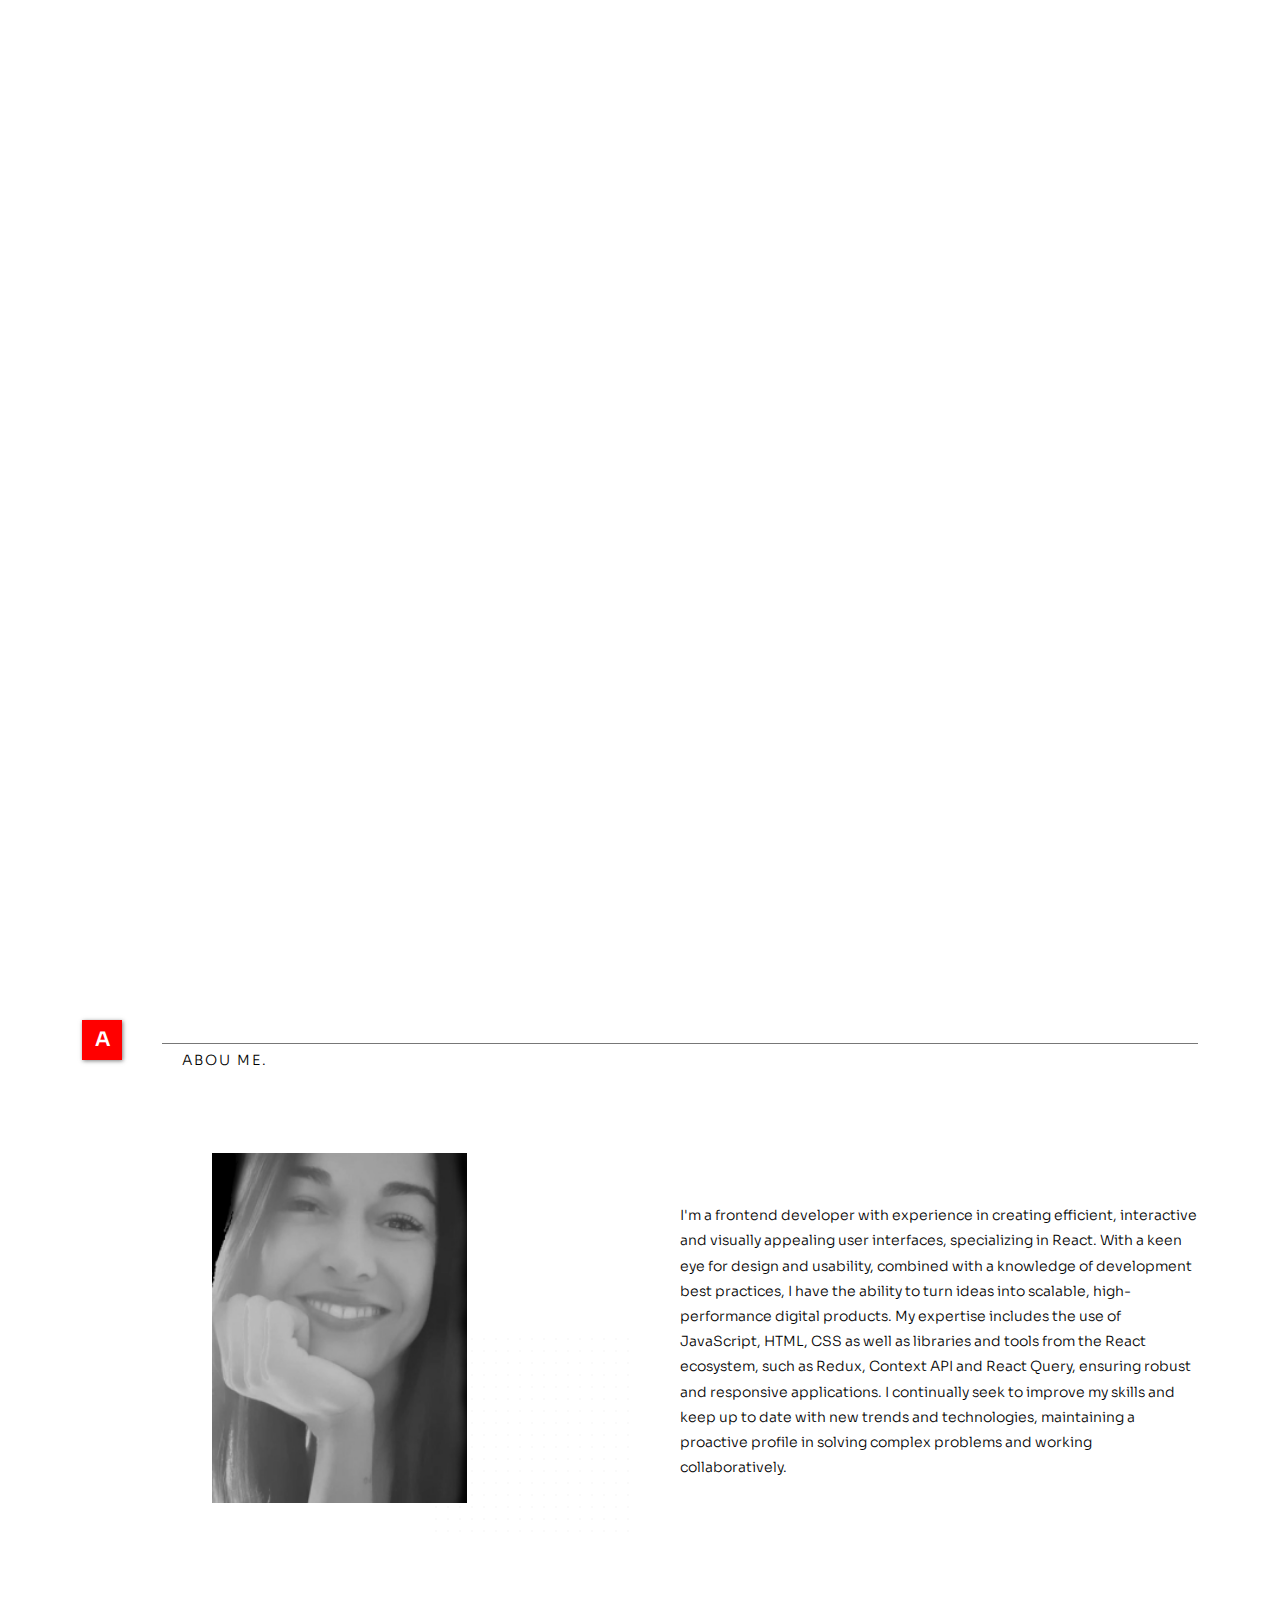
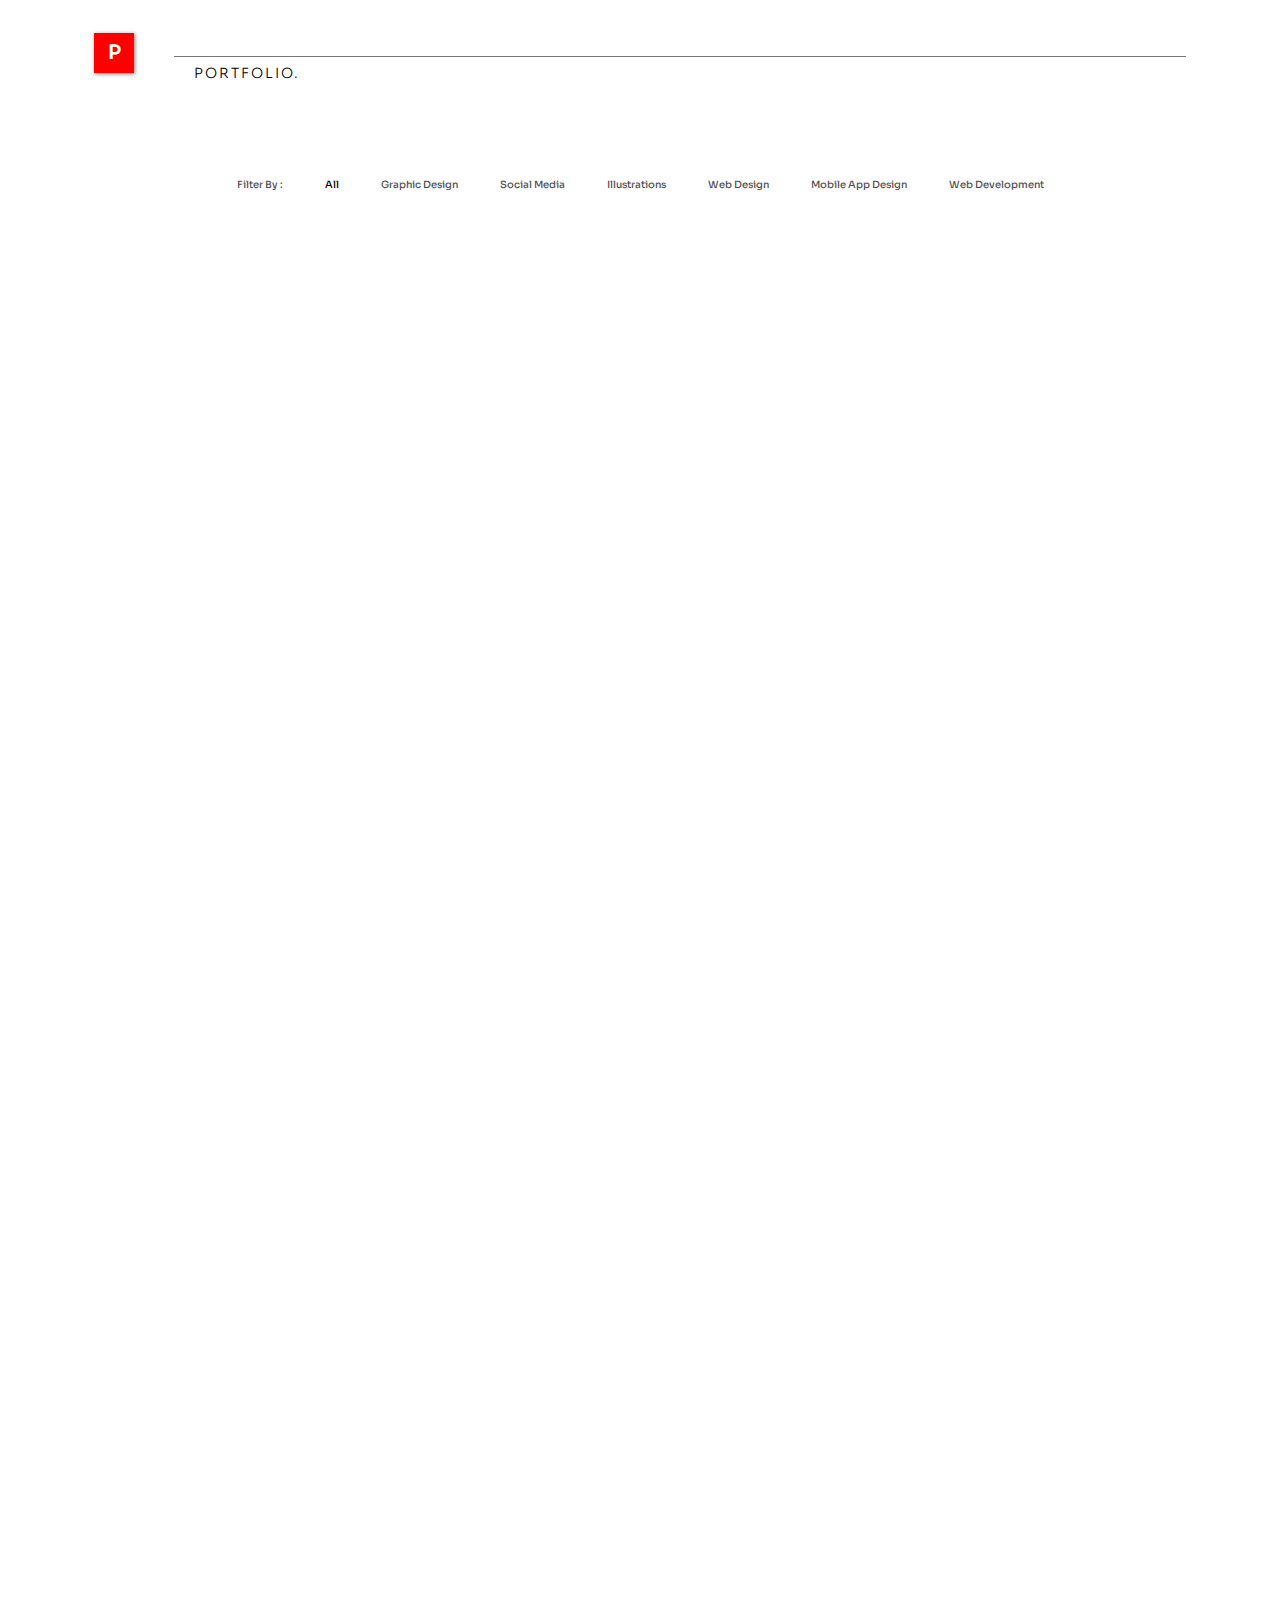
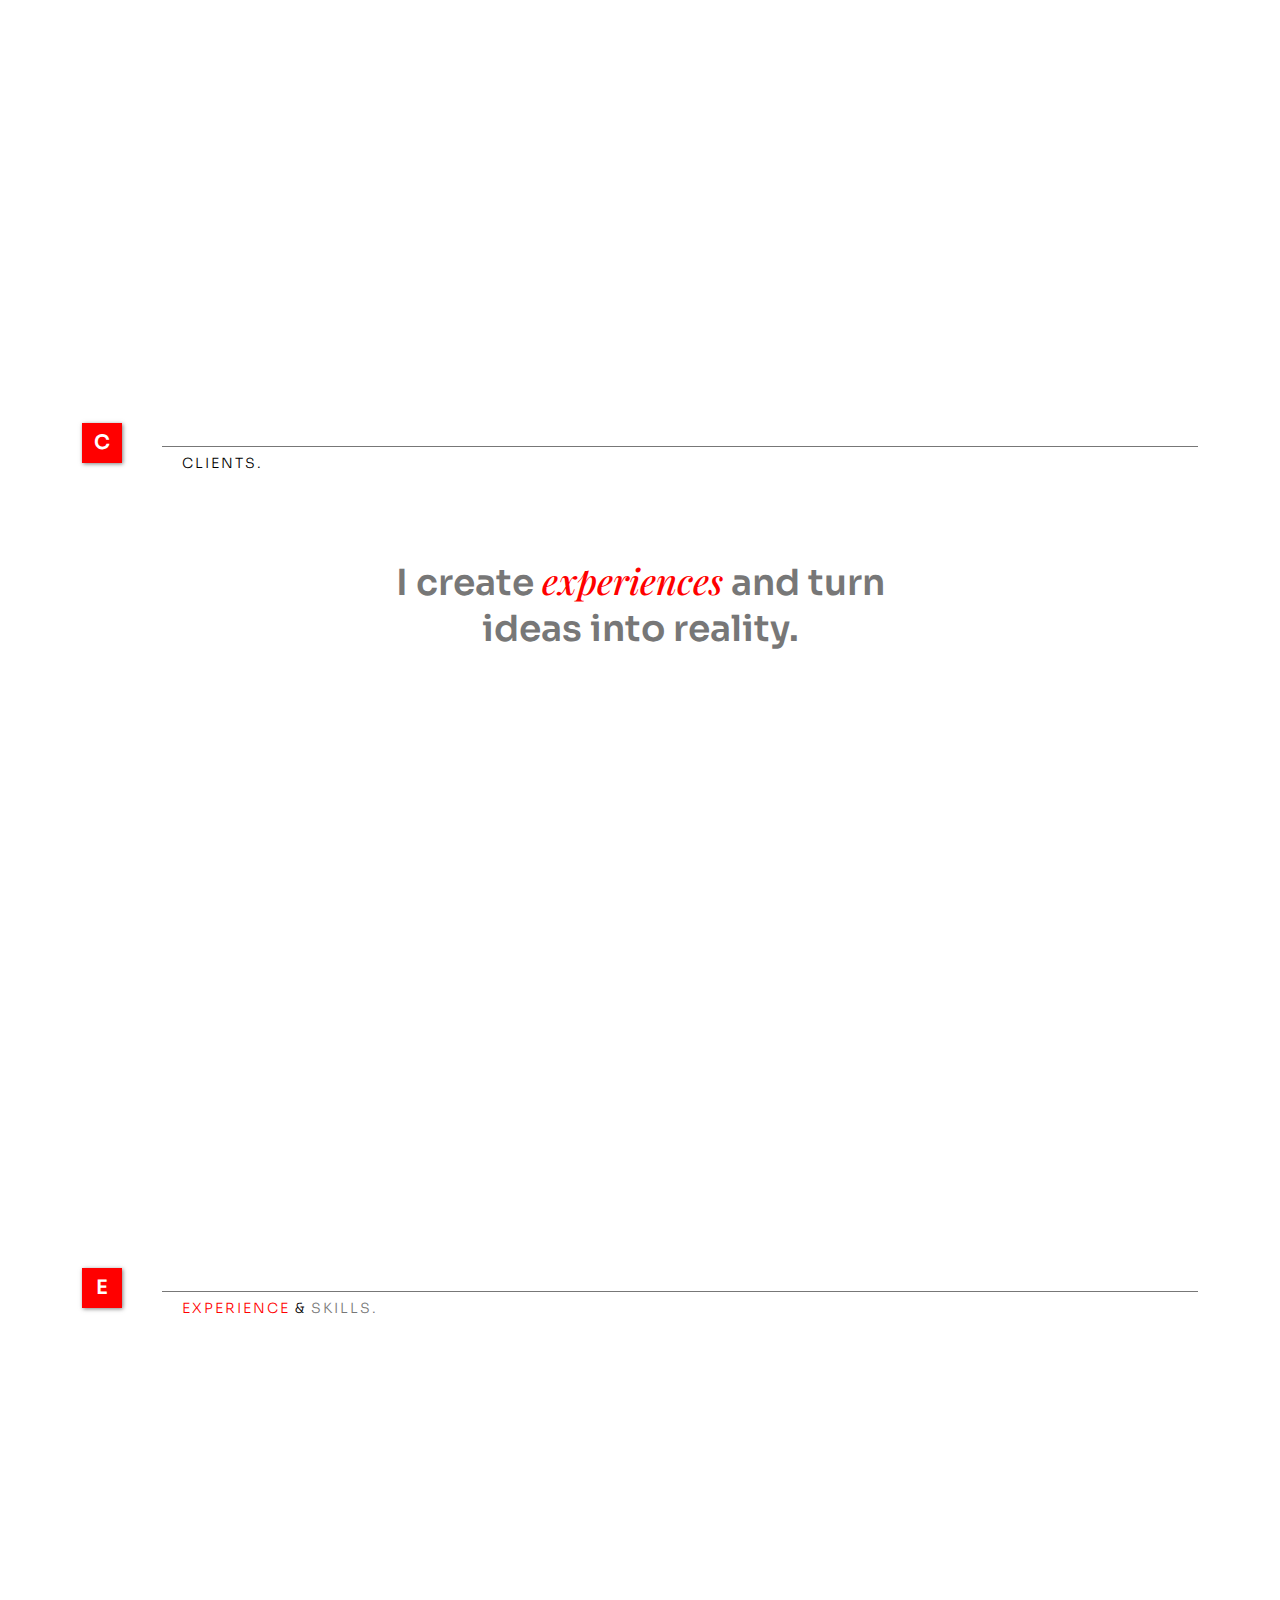
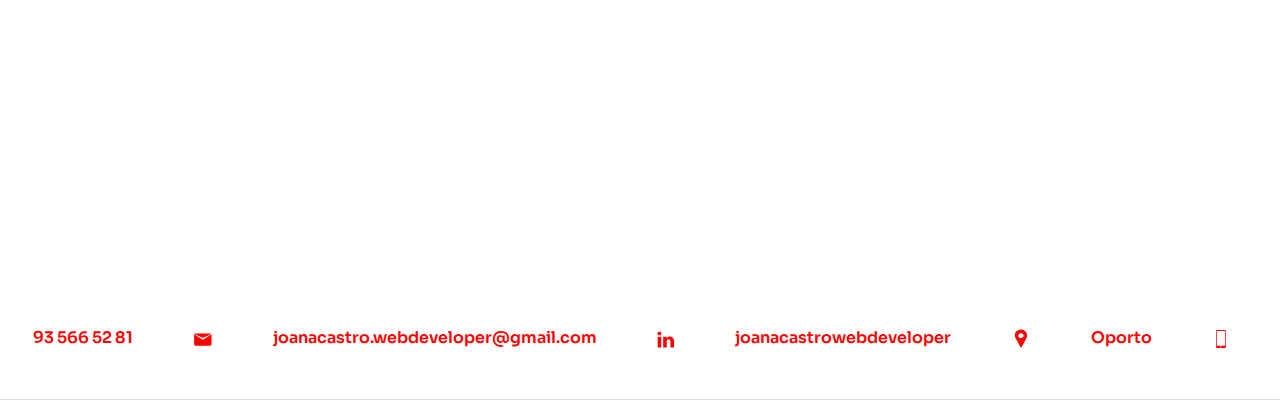
<file: index.html>
<!DOCTYPE html>
<html lang="zxx">

<head>

    <!-- Metas -->
    <meta charset="utf-8">
    <meta http-equiv="X-UA-Compatible" content="IE=edge">
    <meta name="viewport" content="width=device-width, initial-scale=1, maximum-scale=1">
    <meta name="keywords" content="HTML5 Template Geekfolio Multi-Purpose themeforest">
    <meta name="description" content="Geekfolio - Multi-Purpose HTML5 Template">
    <meta name="author" content="">

    <!-- Title  -->
    <title>JoanaCastroStudio</title>

    <!-- Favicon -->
    <link rel="shortcut icon" href="assets/imgs/favicon.ico">

    <!-- Google Fonts -->
    <link href="https://fonts.googleapis.com/css?family=Poppins:100,200,300,400,500,600,700,800,900&display=swap"
        rel="stylesheet">
    <link href="https://fonts.googleapis.com/css2?family=Sora:wght@100;200;300;400;500;600;700;800&display=swap"
        rel="stylesheet">
    <link
        href="https://fonts.googleapis.com/css2?family=Playfair+Display:ital,wght@0,400;0,500;0,600;0,700;0,800;1,400;1,500;1,600;1,700;1,800&display=swap"
        rel="stylesheet">

    <!-- Plugins -->
    <link rel="stylesheet" href="assets/css/plugins.css">

    <!-- Core Style Css -->
    <link rel="stylesheet" href="assets/css/style.css">

</head>

<body class="home-freelancer">
    <!-- ==================== Start Loading ==================== -->

    <div class="loader-wrap">
        <svg viewBox="0 0 1000 1000" preserveAspectRatio="none">
            <path id="svg" d="M0,1005S175,995,500,995s500,5,500,5V0H0Z"></path>
        </svg>

        <div class="loader-wrap-heading">
            <div class="load-text">
                <span>L</span>
                <span>o</span>
                <span>a</span>
                <span>d</span>
                <span>i</span>
                <span>n</span>
                <span>g</span>
            </div>
        </div>
    </div>
    <div class="cursor"></div>
    <div class="progress-wrap cursor-pointer">
        <svg class="progress-circle svg-content" width="100%" height="100%" viewBox="-1 -1 102 102">
            <path d="M50,1 a49,49 0 0,1 0,98 a49,49 0 0,1 0,-98" />
        </svg>
    </div>
    <div style="height: 100vh;">
        <nav class="navbar navbar-expand-lg static main-bg"
            style="background-color:white ; box-shadow: 0px 0px 0px rgba(0, 0, 0, 0);">
            <div class="container">
                <!-- Logo -->
                <a class="logo " href="#">
                    <img style="width: auto;height:30px;" src="assets/imgs/logo_pequeno.png" alt="logo">
                </a>
                <button class="navbar-toggler" type="button" data-toggle="collapse"
                    data-target="#navbarSupportedContent" aria-controls="navbarSupportedContent" aria-expanded="false"
                    aria-label="Toggle navigation">
                    <span class="icon-bar"><i class="fas fa-bars"></i></span>
                </button>
                <!-- navbar links -->
                <div class="collapse navbar-collapse justify-content-center" id="navbarSupportedContent">

                    <ul class="navbar-nav">
                        <li class="nav-item">
                            <a class="nav-link" href="#0" data-scroll-nav="0"><span class="rolling-text"
                                    style="color:black;font-size:10px;">Home</span></a>
                        </li>

                        <li class="nav-item">
                            <a class="nav-link" href="#0" data-scroll-nav="1"><span class="rolling-text"
                                    style="color:black;font-size:10px;">About me</span></a>
                        </li>

                        <li class="nav-item">
                            <a class="nav-link" href="#0" data-scroll-nav="3"><span class="rolling-text"
                                    style="color:black;font-size:10px;">Portfolio</span></a>
                        </li>
                        <li class="nav-item">
                            <a class="nav-link" href="#0" data-scroll-nav="4"><span class="rolling-text"
                                    style="color:black;font-size:10px;">Clients</span></a>
                        </li>

                        <li class="nav-item">
                            <a class="nav-link" href="#0" data-scroll-nav="2"><span class="rolling-text"
                                    style="color:black;font-size:10px;">Experience & Skills</span></a>
                        </li>

                        <li class="nav-item">
                            <a class="nav-link" href="#0" data-scroll-nav="7"><span class="rolling-text"
                                    style="color:black;font-size:10px;">Contact</span></a>
                        </li>
                    </ul>
                </div>
            </div>
        </nav>
        <div class="col-lg-4 d-flex" style="position:absolute;top:60%;left:10%;">
            <div class="d-flex align-items-center">
                <div>
                    <a href="" class="hover-this">
                        <div class="circle-button hover-anim">
                            <div class="rotate-circle fz-30 text-u">
                                <svg class="textcircle" viewBox="0 0 500 500">
                                    <defs>
                                        <path id="textcircle" d="M250,400 a150,150 0 0,1 0,-300a150,150 0 0,1 0,300Z">
                                        </path>
                                    </defs>
                                    <text style="color:white;">
                                        <textPath xlink:href="#textcircle" textLength="900">Design Web & Grafico -
                                            Desenvolvimento de Sites -</textPath>
                                    </text>
                                </svg>
                            </div>
                        </div>
                    </a>
                </div>

            </div>
        </div>

        <header class="header-freelancer  valign position-re" data-overlay-dark="5" data-scroll-index="0"
            style="justify-content: center;">
        </header>
        <img class="logojoana" src="assets/imgs/logogrande.png" alt="logo">
    </div>
    <main class="position-re">
        <section class="intro-corp section-padding sub-bg" style="padding-bottom: 0px;" data-scroll-index="1">
            <div class="container">
                <div class="sec-leter-head mb-80">
                    <div class="d-flex align-items-center">
                        <div class="leter">
                            <h4 style="color:white;font-size: 20px;">A</h4>
                        </div>
                        <div class="line"></div>
                    </div>
                    <div class="title">
                        <h6 class="sub-title" style="color:black">Abou Me.</h6>
                    </div>
                </div>
                <div class="row lg-marg">
                    <div class="col-lg-6 md-mb50">
                        <div class="imgs mb-80">
                            <div class="img1 main-color3">
                                <img style="height: 350px; width: auto;" src="assets/imgs/josite.jpg" alt="">
                            </div>

                        </div>
                    </div>
                    <div class="col-lg-6 ">
                        <div class="cont">
                            <p style="color:black;font-size: 14px;padding-bottom: 0px;margin-top:50px;">I'm a frontend
                                developer with experience in creating efficient, interactive and visually appealing user
                                interfaces, specializing in React. With a keen eye for design and usability, combined
                                with a knowledge of development best practices, I have the ability to turn ideas into
                                scalable, high-performance digital products.
                                My expertise includes the use of JavaScript, HTML, CSS as well as libraries and tools
                                from the React ecosystem, such as Redux, Context API and React Query, ensuring robust
                                and responsive applications.
                                I continually seek to improve my skills and keep up to date with new trends and
                                technologies, maintaining a proactive profile in solving complex problems and working
                                collaboratively.
                            </p>
                        </div>
                    </div>
                </div>
            </div>
        </section>
        <main class="header-digital full-height valign "
            style="padding-top: 0px !important;background-color:white;z-index:0;">
            <div class="container ontop" style="margin-top:0px;padding-top:0px;" data-scroll-index="3">
                <section class="portfolio section-padding pb-100" style="padding-top:50px;">
                    <div class="container-xxl">
                        <div class="sec-leter-head mb-80">
                            <div class="d-flex align-items-center">
                                <div class="leter">
                                    <h4 style="color:white;font-size: 20px;">P</h4>
                                </div>
                                <div class="line"></div>
                            </div>
                            <div class="title">
                                <h6 class="sub-title" style="color:black">Portfolio.</h6>
                            </div>
                        </div>
                        <div class="row">
                            <!-- filter links -->
                            <div class="filtering col-12 mb-40 text-center">
                                <div class="filter" style="color:black;font-size: 8px;">
                                    <span class="text" style="font-size:10px;color:black;">Filter By :</span>
                                    <span data-filter='*' class='active' data-count="08"
                                        style="font-size:10px;color:black;">All</span>
                                    <span data-filter='.graphicdesign' data-count="03"
                                        style="font-size:10px;color:black;">Graphic Design</span>
                                    <span data-filter='.socialmedia' data-count="03"
                                        style="font-size:10px;color:black;">Social Media</span>
                                    <span data-filter='.illustrations' data-count="03"
                                        style="font-size:10px;color:black;">Illustrations</span>
                                    <span data-filter='.webdesign' data-count="02"
                                        style="font-size:10px;color:black">Web Design</span>
                                    <span data-filter='.mobileappdesign' data-count="03"
                                        style="font-size:10px;color:black">Mobile App Design</span>
                                    <span data-filter='.webdevelopment' data-count="03"
                                        style="font-size:10px;color:black">Web Development</span>

                                </div>
                            </div>
                        </div>
                        <div class="gallery">
                            <div class="row grid md-marg">
                                <div class="col-lg-4 col-md-6 items graphicdesign info-overlay"
                                    style="padding:0px !important;">
                                    <div class="item-img o-hidden">
                                        <a href="detalhe_cartao.html" class="imago wow">
                                            <div class="inner wow">
                                                <img src="assets/imgs/cartao/cartao_1.png" alt="image">
                                            </div>
                                        </a>
                                        <div class="info">
                                            <span class="mb-15">
                                                <svg width="18" height="18" viewBox="0 0 18 18" fill="none"
                                                    xmlns="http://www.w3.org/2000/svg">
                                                    <path
                                                        d="M13.922 4.5V11.8125C13.922 11.9244 13.8776 12.0317 13.7985 12.1108C13.7193 12.1899 13.612 12.2344 13.5002 12.2344C13.3883 12.2344 13.281 12.1899 13.2018 12.1108C13.1227 12.0317 13.0783 11.9244 13.0783 11.8125V5.51953L4.79547 13.7953C4.71715 13.8736 4.61092 13.9176 4.50015 13.9176C4.38939 13.9176 4.28316 13.8736 4.20484 13.7953C4.12652 13.717 4.08252 13.6108 4.08252 13.5C4.08252 13.3892 4.12652 13.283 4.20484 13.2047L12.4806 4.92188H6.18765C6.07577 4.92188 5.96846 4.87743 5.88934 4.79831C5.81023 4.71919 5.76578 4.61189 5.76578 4.5C5.76578 4.38811 5.81023 4.28081 5.88934 4.20169C5.96846 4.12257 6.07577 4.07813 6.18765 4.07812H13.5002C13.612 4.07813 13.7193 4.12257 13.7985 4.20169C13.8776 4.28081 13.922 4.38811 13.922 4.5Z"
                                                        fill="currentColor"></path>
                                                </svg>
                                            </span>
                                            <h6 class="sub-title tag"><a href="detalhe_cartao.html"><br> Design
                                                    ART</a></h6>
                                            <h5><a href="detalhe_cartao.html">Branding</a></h5>
                                        </div>
                                    </div>
                                </div>
                                <div class="col-lg-4 col-md-6 items socialmedia info-overlay"
                                    style="padding:0px !important;">
                                    <div class="item-img o-hidden">
                                        <a href="detalhe_socialmedia.html" class="imago wow">
                                            <div class="inner wow">
                                                <img src="assets/imgs/mediasocial/mediasocial_0.png" alt="image">
                                            </div>
                                        </a>
                                        <div class="info">
                                            <span class="mb-15">
                                                <svg width="18" height="18" viewBox="0 0 18 18" fill="none"
                                                    xmlns="http://www.w3.org/2000/svg">
                                                    <path
                                                        d="M13.922 4.5V11.8125C13.922 11.9244 13.8776 12.0317 13.7985 12.1108C13.7193 12.1899 13.612 12.2344 13.5002 12.2344C13.3883 12.2344 13.281 12.1899 13.2018 12.1108C13.1227 12.0317 13.0783 11.9244 13.0783 11.8125V5.51953L4.79547 13.7953C4.71715 13.8736 4.61092 13.9176 4.50015 13.9176C4.38939 13.9176 4.28316 13.8736 4.20484 13.7953C4.12652 13.717 4.08252 13.6108 4.08252 13.5C4.08252 13.3892 4.12652 13.283 4.20484 13.2047L12.4806 4.92188H6.18765C6.07577 4.92188 5.96846 4.87743 5.88934 4.79831C5.81023 4.71919 5.76578 4.61189 5.76578 4.5C5.76578 4.38811 5.81023 4.28081 5.88934 4.20169C5.96846 4.12257 6.07577 4.07813 6.18765 4.07812H13.5002C13.612 4.07813 13.7193 4.12257 13.7985 4.20169C13.8776 4.28081 13.922 4.38811 13.922 4.5Z"
                                                        fill="currentColor"></path>
                                                </svg>
                                            </span>
                                            <h6 class="sub-title tag"><a href="detalhe_socialmedia.html"><br> Design
                                                    ART</a></h6>
                                            <h5><a href="detalhe_socialmedia.html">Social Media</a></h5>
                                        </div>
                                    </div>
                                </div>
                                <div class="col-lg-4 col-md-6 items illustrations info-overlay"
                                    style="padding:0px !important;">
                                    <div class="item-img o-hidden">
                                        <a href="detalhe_paper.html" class="imago wow">
                                            <div class="inner wow">
                                                <img src="assets/imgs/portfolio/papercolletion.png" alt="image">
                                            </div>
                                        </a>
                                        <div class="info">
                                            <span class="mb-15">
                                                <svg width="18" height="18" viewBox="0 0 18 18" fill="none"
                                                    xmlns="http://www.w3.org/2000/svg">
                                                    <path
                                                        d="M13.922 4.5V11.8125C13.922 11.9244 13.8776 12.0317 13.7985 12.1108C13.7193 12.1899 13.612 12.2344 13.5002 12.2344C13.3883 12.2344 13.281 12.1899 13.2018 12.1108C13.1227 12.0317 13.0783 11.9244 13.0783 11.8125V5.51953L4.79547 13.7953C4.71715 13.8736 4.61092 13.9176 4.50015 13.9176C4.38939 13.9176 4.28316 13.8736 4.20484 13.7953C4.12652 13.717 4.08252 13.6108 4.08252 13.5C4.08252 13.3892 4.12652 13.283 4.20484 13.2047L12.4806 4.92188H6.18765C6.07577 4.92188 5.96846 4.87743 5.88934 4.79831C5.81023 4.71919 5.76578 4.61189 5.76578 4.5C5.76578 4.38811 5.81023 4.28081 5.88934 4.20169C5.96846 4.12257 6.07577 4.07813 6.18765 4.07812H13.5002C13.612 4.07813 13.7193 4.12257 13.7985 4.20169C13.8776 4.28081 13.922 4.38811 13.922 4.5Z"
                                                        fill="currentColor"></path>
                                                </svg>
                                            </span>
                                            <h6 class="sub-title tag"><a href="detalhe_paper.html"><br> Design
                                                    ART</a></h6>
                                            <h5><a href="detalhe_paper.html">Fashion Illustration</a></h5>
                                        </div>
                                    </div>
                                </div>
                                <div class="col-lg-4 col-md-6 items webdesign info-overlay"
                                    style="padding:0px !important;">
                                    <div class="item-img o-hidden">
                                        <a href="detalhe_ip.html" class="imago wow">
                                            <div class="inner wow">
                                                <img src="assets/imgs/portfolio/ip.png" alt="image">
                                            </div>
                                        </a>
                                        <div class="info">
                                            <span class="mb-15">
                                                <svg width="18" height="18" viewBox="0 0 18 18" fill="none"
                                                    xmlns="http://www.w3.org/2000/svg">
                                                    <path
                                                        d="M13.922 4.5V11.8125C13.922 11.9244 13.8776 12.0317 13.7985 12.1108C13.7193 12.1899 13.612 12.2344 13.5002 12.2344C13.3883 12.2344 13.281 12.1899 13.2018 12.1108C13.1227 12.0317 13.0783 11.9244 13.0783 11.8125V5.51953L4.79547 13.7953C4.71715 13.8736 4.61092 13.9176 4.50015 13.9176C4.38939 13.9176 4.28316 13.8736 4.20484 13.7953C4.12652 13.717 4.08252 13.6108 4.08252 13.5C4.08252 13.3892 4.12652 13.283 4.20484 13.2047L12.4806 4.92188H6.18765C6.07577 4.92188 5.96846 4.87743 5.88934 4.79831C5.81023 4.71919 5.76578 4.61189 5.76578 4.5C5.76578 4.38811 5.81023 4.28081 5.88934 4.20169C5.96846 4.12257 6.07577 4.07813 6.18765 4.07812H13.5002C13.612 4.07813 13.7193 4.12257 13.7985 4.20169C13.8776 4.28081 13.922 4.38811 13.922 4.5Z"
                                                        fill="currentColor"></path>
                                                </svg>
                                            </span>
                                            <h6 class="sub-title tag"><a href="detalhe_ip.html"> <br> Design
                                                    ART</a></h6>
                                            <h5><a href="detalhe_ip.html">Light Control Website</a></h5>
                                        </div>
                                    </div>
                                </div>
                                <div class="col-lg-4 col-md-6 items illustrations info-overlay"
                                    style="padding:0px !important;">
                                    <div class="item-img o-hidden">
                                        <a href="detalhe_bw.html" class="imago wow">
                                            <div class="inner wow">
                                                <img src="assets/imgs/portfolio/bw.png" alt="image">
                                            </div>
                                        </a>
                                        <div class="info">
                                            <span class="mb-15">
                                                <svg width="18" height="18" viewBox="0 0 18 18" fill="none"
                                                    xmlns="http://www.w3.org/2000/svg">
                                                    <path
                                                        d="M13.922 4.5V11.8125C13.922 11.9244 13.8776 12.0317 13.7985 12.1108C13.7193 12.1899 13.612 12.2344 13.5002 12.2344C13.3883 12.2344 13.281 12.1899 13.2018 12.1108C13.1227 12.0317 13.0783 11.9244 13.0783 11.8125V5.51953L4.79547 13.7953C4.71715 13.8736 4.61092 13.9176 4.50015 13.9176C4.38939 13.9176 4.28316 13.8736 4.20484 13.7953C4.12652 13.717 4.08252 13.6108 4.08252 13.5C4.08252 13.3892 4.12652 13.283 4.20484 13.2047L12.4806 4.92188H6.18765C6.07577 4.92188 5.96846 4.87743 5.88934 4.79831C5.81023 4.71919 5.76578 4.61189 5.76578 4.5C5.76578 4.38811 5.81023 4.28081 5.88934 4.20169C5.96846 4.12257 6.07577 4.07813 6.18765 4.07812H13.5002C13.612 4.07813 13.7193 4.12257 13.7985 4.20169C13.8776 4.28081 13.922 4.38811 13.922 4.5Z"
                                                        fill="currentColor"></path>
                                                </svg>
                                            </span>
                                            <h6 class="sub-title tag"><a href="detalhe_bw.html"><br> Design
                                                    ART</a></h6>
                                            <h5><a href="project-details1.html">Fashion Illustration</a></h5>
                                        </div>
                                    </div>
                                </div>
                                <div class="col-lg-4 col-md-6 items webdesign webdevelopment info-overlay"
                                    style="padding:0px !important;">
                                    <div class="item-img o-hidden">
                                        <a href="detalhe_aquarela.html" class="imago wow">
                                            <div class="inner wow">
                                                <img src="assets/imgs/portfolio/projetoaquarela.png" alt="image">
                                            </div>
                                        </a>
                                        <div class="info">
                                            <span class="mb-15">
                                                <svg width="18" height="18" viewBox="0 0 18 18" fill="none"
                                                    xmlns="http://www.w3.org/2000/svg">
                                                    <path
                                                        d="M13.922 4.5V11.8125C13.922 11.9244 13.8776 12.0317 13.7985 12.1108C13.7193 12.1899 13.612 12.2344 13.5002 12.2344C13.3883 12.2344 13.281 12.1899 13.2018 12.1108C13.1227 12.0317 13.0783 11.9244 13.0783 11.8125V5.51953L4.79547 13.7953C4.71715 13.8736 4.61092 13.9176 4.50015 13.9176C4.38939 13.9176 4.28316 13.8736 4.20484 13.7953C4.12652 13.717 4.08252 13.6108 4.08252 13.5C4.08252 13.3892 4.12652 13.283 4.20484 13.2047L12.4806 4.92188H6.18765C6.07577 4.92188 5.96846 4.87743 5.88934 4.79831C5.81023 4.71919 5.76578 4.61189 5.76578 4.5C5.76578 4.38811 5.81023 4.28081 5.88934 4.20169C5.96846 4.12257 6.07577 4.07813 6.18765 4.07812H13.5002C13.612 4.07813 13.7193 4.12257 13.7985 4.20169C13.8776 4.28081 13.922 4.38811 13.922 4.5Z"
                                                        fill="currentColor"></path>
                                                </svg>
                                            </span>
                                            <h6 class="sub-title tag"><a href="detalhe_aquarela.html"> <br> Design
                                                    ART</a></h6>
                                            <h5><a href="detalhe_aquarela.html">Watercolour Planet Website</a></h5>
                                        </div>
                                    </div>
                                </div>
                                <div class="col-lg-4 col-md-6 items illustrations info-overlay"
                                    style="padding:0px !important;">
                                    <div class="item-img o-hidden">
                                        <a href="detalhe_aeroporto.html" class="imago wow">
                                            <div class="inner wow">
                                                <img src="assets/imgs/portfolio/aeroporto.png" alt="image">
                                            </div>
                                        </a>
                                        <div class="info">
                                            <span class="mb-15">
                                                <svg width="18" height="18" viewBox="0 0 18 18" fill="none"
                                                    xmlns="http://www.w3.org/2000/svg">
                                                    <path
                                                        d="M13.922 4.5V11.8125C13.922 11.9244 13.8776 12.0317 13.7985 12.1108C13.7193 12.1899 13.612 12.2344 13.5002 12.2344C13.3883 12.2344 13.281 12.1899 13.2018 12.1108C13.1227 12.0317 13.0783 11.9244 13.0783 11.8125V5.51953L4.79547 13.7953C4.71715 13.8736 4.61092 13.9176 4.50015 13.9176C4.38939 13.9176 4.28316 13.8736 4.20484 13.7953C4.12652 13.717 4.08252 13.6108 4.08252 13.5C4.08252 13.3892 4.12652 13.283 4.20484 13.2047L12.4806 4.92188H6.18765C6.07577 4.92188 5.96846 4.87743 5.88934 4.79831C5.81023 4.71919 5.76578 4.61189 5.76578 4.5C5.76578 4.38811 5.81023 4.28081 5.88934 4.20169C5.96846 4.12257 6.07577 4.07813 6.18765 4.07812H13.5002C13.612 4.07813 13.7193 4.12257 13.7985 4.20169C13.8776 4.28081 13.922 4.38811 13.922 4.5Z"
                                                        fill="currentColor"></path>
                                                </svg>
                                            </span>
                                            <h6 class="sub-title tag"><a href="detalhe_aeroporto.html"> <br>
                                                    Design
                                                    ART</a></h6>
                                            <h5><a href="detalhe_aeroporto.html">Airport Illustration</a></h5>
                                        </div>
                                    </div>
                                </div>
                                <div class="col-lg-4 col-md-6 items webdesign mobileappdesign webdevelopment info-overlay"
                                    style="padding:0px !important;">
                                    <div class="item-img o-hidden">
                                        <a href="detalhe_smart.html" class="imago wow">
                                            <div class="inner wow">
                                                <img src="assets/imgs/portfolio/smart.png" alt="image">
                                            </div>
                                        </a>
                                        <div class="info">
                                            <span class="mb-15">
                                                <svg width="18" height="18" viewBox="0 0 18 18" fill="none"
                                                    xmlns="http://www.w3.org/2000/svg">
                                                    <path
                                                        d="M13.922 4.5V11.8125C13.922 11.9244 13.8776 12.0317 13.7985 12.1108C13.7193 12.1899 13.612 12.2344 13.5002 12.2344C13.3883 12.2344 13.281 12.1899 13.2018 12.1108C13.1227 12.0317 13.0783 11.9244 13.0783 11.8125V5.51953L4.79547 13.7953C4.71715 13.8736 4.61092 13.9176 4.50015 13.9176C4.38939 13.9176 4.28316 13.8736 4.20484 13.7953C4.12652 13.717 4.08252 13.6108 4.08252 13.5C4.08252 13.3892 4.12652 13.283 4.20484 13.2047L12.4806 4.92188H6.18765C6.07577 4.92188 5.96846 4.87743 5.88934 4.79831C5.81023 4.71919 5.76578 4.61189 5.76578 4.5C5.76578 4.38811 5.81023 4.28081 5.88934 4.20169C5.96846 4.12257 6.07577 4.07813 6.18765 4.07812H13.5002C13.612 4.07813 13.7193 4.12257 13.7985 4.20169C13.8776 4.28081 13.922 4.38811 13.922 4.5Z"
                                                        fill="currentColor"></path>
                                                </svg>
                                            </span>
                                            <h6 class="sub-title tag"><a href="detalhe_smart.html"><br> Design
                                                    ART</a></h6>
                                            <h5><a href="detalhe_smart.html">Electric Charging Website</a></h5>
                                        </div>
                                    </div>
                                </div>
                                <div class="col-lg-4 col-md-6 items illustrations info-overlay"
                                    style="padding:0px !important;">
                                    <div class="item-img o-hidden">
                                        <a href="detalhe_ip_ilu.html" class="imago wow">
                                            <div class="inner wow">
                                                <img src="assets/imgs/portfolio/ipilust.png" alt="image">
                                            </div>
                                        </a>
                                        <div class="info">
                                            <span class="mb-15">
                                                <svg width="18" height="18" viewBox="0 0 18 18" fill="none"
                                                    xmlns="http://www.w3.org/2000/svg">
                                                    <path
                                                        d="M13.922 4.5V11.8125C13.922 11.9244 13.8776 12.0317 13.7985 12.1108C13.7193 12.1899 13.612 12.2344 13.5002 12.2344C13.3883 12.2344 13.281 12.1899 13.2018 12.1108C13.1227 12.0317 13.0783 11.9244 13.0783 11.8125V5.51953L4.79547 13.7953C4.71715 13.8736 4.61092 13.9176 4.50015 13.9176C4.38939 13.9176 4.28316 13.8736 4.20484 13.7953C4.12652 13.717 4.08252 13.6108 4.08252 13.5C4.08252 13.3892 4.12652 13.283 4.20484 13.2047L12.4806 4.92188H6.18765C6.07577 4.92188 5.96846 4.87743 5.88934 4.79831C5.81023 4.71919 5.76578 4.61189 5.76578 4.5C5.76578 4.38811 5.81023 4.28081 5.88934 4.20169C5.96846 4.12257 6.07577 4.07813 6.18765 4.07812H13.5002C13.612 4.07813 13.7193 4.12257 13.7985 4.20169C13.8776 4.28081 13.922 4.38811 13.922 4.5Z"
                                                        fill="currentColor"></path>
                                                </svg>
                                            </span>
                                            <h6 class="sub-title tag"><a href="detalhe_ip_ilu.html"><br> Design
                                                    ART</a></h6>
                                            <h5><a href="detalhe_ip_ilu.html">IP Illustration</a></h5>
                                        </div>
                                    </div>
                                </div>
                                <div class="col-lg-4 col-md-6 items webdesign mobileappdesign webdevelopment info-overlay"
                                    style="padding:0px !important;">
                                    <div class="item-img o-hidden">
                                        <a href="detalhe_civitas.html" class="imago wow">
                                            <div class="inner wow">
                                                <img src="assets/imgs/portfolio/civitas.png" alt="image">
                                            </div>
                                        </a>
                                        <div class="info">
                                            <span class="mb-15">
                                                <svg width="18" height="18" viewBox="0 0 18 18" fill="none"
                                                    xmlns="http://www.w3.org/2000/svg">
                                                    <path
                                                        d="M13.922 4.5V11.8125C13.922 11.9244 13.8776 12.0317 13.7985 12.1108C13.7193 12.1899 13.612 12.2344 13.5002 12.2344C13.3883 12.2344 13.281 12.1899 13.2018 12.1108C13.1227 12.0317 13.0783 11.9244 13.0783 11.8125V5.51953L4.79547 13.7953C4.71715 13.8736 4.61092 13.9176 4.50015 13.9176C4.38939 13.9176 4.28316 13.8736 4.20484 13.7953C4.12652 13.717 4.08252 13.6108 4.08252 13.5C4.08252 13.3892 4.12652 13.283 4.20484 13.2047L12.4806 4.92188H6.18765C6.07577 4.92188 5.96846 4.87743 5.88934 4.79831C5.81023 4.71919 5.76578 4.61189 5.76578 4.5C5.76578 4.38811 5.81023 4.28081 5.88934 4.20169C5.96846 4.12257 6.07577 4.07813 6.18765 4.07812H13.5002C13.612 4.07813 13.7193 4.12257 13.7985 4.20169C13.8776 4.28081 13.922 4.38811 13.922 4.5Z"
                                                        fill="currentColor"></path>
                                                </svg>
                                            </span>
                                            <h6 class="sub-title tag"><a href="detalhe_civitas.html"><br> Design
                                                    ART</a></h6>
                                            <h5><a href="detalhe_civitas.html">Renewable Energies Website</a></h5>
                                        </div>
                                    </div>
                                </div>
                                <div class="col-lg-4 col-md-6 items web mobileappdesign webdevelopment info-overlay"
                                    style="padding:0px !important;">
                                    <div class="item-img o-hidden">
                                        <a href="detalhe_appsmart.html" class="imago wow">
                                            <div class="inner wow">
                                                <img src="assets/imgs/portfolio/APPSMART.png" alt="image">
                                            </div>
                                        </a>
                                        <div class="info">
                                            <span class="mb-15">
                                                <svg width="18" height="18" viewBox="0 0 18 18" fill="none"
                                                    xmlns="http://www.w3.org/2000/svg">
                                                    <path
                                                        d="M13.922 4.5V11.8125C13.922 11.9244 13.8776 12.0317 13.7985 12.1108C13.7193 12.1899 13.612 12.2344 13.5002 12.2344C13.3883 12.2344 13.281 12.1899 13.2018 12.1108C13.1227 12.0317 13.0783 11.9244 13.0783 11.8125V5.51953L4.79547 13.7953C4.71715 13.8736 4.61092 13.9176 4.50015 13.9176C4.38939 13.9176 4.28316 13.8736 4.20484 13.7953C4.12652 13.717 4.08252 13.6108 4.08252 13.5C4.08252 13.3892 4.12652 13.283 4.20484 13.2047L12.4806 4.92188H6.18765C6.07577 4.92188 5.96846 4.87743 5.88934 4.79831C5.81023 4.71919 5.76578 4.61189 5.76578 4.5C5.76578 4.38811 5.81023 4.28081 5.88934 4.20169C5.96846 4.12257 6.07577 4.07813 6.18765 4.07812H13.5002C13.612 4.07813 13.7193 4.12257 13.7985 4.20169C13.8776 4.28081 13.922 4.38811 13.922 4.5Z"
                                                        fill="currentColor"></path>
                                                </svg>
                                            </span>
                                            <h6 class="sub-title tag"><a href="detalhe_appsmart.html"><br> Design
                                                    ART</a></h6>
                                            <h5><a href="detalhe_appsmart.html">Electric Charging App</a></h5>
                                        </div>
                                    </div>
                                </div>
                            </div>
                        </div>
                    </div>
                </section>
            </div>
        </main>
        <main class="main-bg">
            <section class="serv-box section-padding pt-0" style="background-color:white;padding-bottom: 0px;"
                data-scroll-index="4">
                <div class="container">
                    <div class="sec-leter-head mb-80">
                        <div class="d-flex align-items-center">
                            <div class="leter">
                                <h4 style="color:white;font-size: 20px;">C</h4>
                            </div>
                            <div class="line"></div>
                        </div>
                        <div class="title">
                            <h6 class="sub-title" style="color:black">Clients.</h6>
                        </div>
                    </div>
                    <div class="clients section-padding pb-100 position-re"
                        style="padding-top: 0px;padding-bottom: 0px;">
                        <div class="container">
                            <div class="row justify-content-center mb-80">
                                <div class="col-lg-6 text-center">

                                    <div class="text" style="font-size: 10px;">
                                        <h3 style="color:#777;">I create <span class="sub-font" style="color:red;">
                                                experiences </span> and turn ideas into reality.</h3>
                                    </div>
                                </div>
                            </div>
                        </div>
                        <div class="container">
                            <div class="row justify-content-center">
                                <div class="col-lg-11">
                                    <div class="row md-marg">
                                        <div class="col-md-4 col-6 brand box-bg">
                                            <div class="item mb-30 wow fadeIn" style="border-color:#777"
                                                data-wow-delay=".6s">
                                                <div class="img">
                                                    <img src="assets/imgs/clients/aguas_energia_porto.svg" alt="">
                                                </div>
                                                <a href="https://www.aguasdoporto.pt/" class="link" style="color:black"
                                                    data-splitting>www.aguasdoporto.pt</a>
                                            </div>
                                        </div>
                                        <div class="col-md-4 col-6 brand box-bg">
                                            <div class="item mb-30 wow fadeIn" data-wow-delay=".6s"
                                                style="border-color:#777">
                                                <div class="img">
                                                    <img src="assets/imgs/clients/continental.svg" alt="">
                                                </div>
                                                <a href="https://www.continental-tires.com/pt/pt/" class="link"
                                                    style="color:black" data-splitting>www.continental-tires.com</a>
                                            </div>
                                        </div>
                                        <div class="col-md-4 col-6 brand box-bg">
                                            <div class="item mb-30 wow fadeIn" data-wow-delay=".8s"
                                                style="border-color:#777">
                                                <div class="img">
                                                    <img src="assets/imgs/clients/wurth.svg" alt="">
                                                </div>
                                                <a href="https://eshop.wurth.pt/pt/PT/EUR/" class="link"
                                                    style="color:black" data-splitting>www.wurth.pt</a>
                                            </div>
                                        </div>
                                        <div class="col-md-4 col-6 brand box-bg">
                                            <div class="item mb-30 wow fadeIn" data-wow-delay=".3s"
                                                style="border-color:#777">
                                                <div class="img">
                                                    <img src="assets/imgs/clients/CP.svg" alt="">
                                                </div>
                                                <a href="https://www.cp.pt/passageiros/pt" class="link"
                                                    style="color:black" data-splitting>www.cp.pt</a>
                                            </div>
                                        </div>
                                        <div class="col-md-4 col-6 brand box-bg">
                                            <div class="item mb-30 wow fadeIn" data-wow-delay=".4s"
                                                style="border-color:#777">
                                                <div class="img">
                                                    <img src="assets/imgs/clients/allianz.svg" alt="">
                                                </div>
                                                <a href="https://www.allianz.pt/" class="link" data-splitting
                                                    style="color:black">www.allianz.pt</a>
                                            </div>
                                        </div>
                                        <div class="col-md-4 col-6 brand box-bg">
                                            <div class="item mb-30 wow fadeIn" data-wow-delay=".7s"
                                                style="border-color:#777">
                                                <div class="img">
                                                    <img src="assets/imgs/clients/ip.svg" alt="">
                                                </div>
                                                <a href="https://www.infraestruturasdeportugal.pt/" class="link"
                                                    style="color:black"
                                                    data-splitting>www.infraestruturasdeportugal.pt</a>
                                            </div>
                                        </div>
                                    </div>
                                </div>
                            </div>
                        </div>
                    </div>
                </div>
            </section>
            <section class="serv-box section-padding pt-0" style="background-color:white;" data-scroll-index="2">
                <div class="container">
                    <div class="sec-leter-head mb-80">
                        <div class="d-flex align-items-center">
                            <div class="leter">
                                <h4 style="color:white;font-size: 20px;">E</h4>
                            </div>
                            <div class="line"></div>
                        </div>
                        <div class="title">
                            <h6 class="sub-title" style="color:red">Experience <span style="color:black;">&</span>
                                <span style="color:#777">Skills.</span>
                            </h6>
                        </div>
                    </div>
                    <section class="services section-padding pb-0 " style="padding-top: 0px;color:white;">
                        <div class="container-fluid rest">
                            <div class="serv-items-crev">
                                <div class="serv-swiper" data-carousel="swiper" data-items="5" data-loop="true"
                                    data-space="0" data-speed="1000">
                                    <div id="content-carousel-container-unq-serv" class="swiper-container"
                                        data-swiper="container">
                                        <div class="swiper-wrapper">
                                            <div class="swiper-slide wow fadeIn" data-wow-delay=".9s">
                                                <div class="item" style="color:black;">
                                                    <div class="icon-img-60 mb-40" style="opacity:0.7;">
                                                        <img src="assets/imgs/skills/uiux.svg" alt="">
                                                    </div>
                                                    <h6 class="mb-15" style="font-size:14px;">Ui/Ux Design</h6>
                                                    <p style="color:black;">4 years of experience.</p>
                                                    <div class="skills mt-50">
                                                        <div class="skills-box">
                                                            <div class="skill-item mb-20">
                                                                <div class="skill-progress">
                                                                    <div class="progres" data-value="85%"
                                                                        style="font-size: 5px;"></div>
                                                                </div>
                                                            </div>

                                                        </div>
                                                    </div>
                                                </div>
                                            </div>
                                            <div class="swiper-slide wow fadeIn" data-wow-delay=".7s">
                                                <div class="item" style="color:black;">
                                                    <div class="icon-img-60 mb-40" style="opacity:0.7;">
                                                        <img src="assets/imgs/skills/appuiux.svg" alt="">
                                                    </div>
                                                    <h6 class="mb-15" style="font-size:14px;">Mobile App Ui/Ux</h6>
                                                    <p style="color:black;">4 years of experience.</p>
                                                    <div class="skills mt-50">
                                                        <div class="skills-box">
                                                            <div class="skill-item mb-20">
                                                                <div class="skill-progress">
                                                                    <div class="progres" data-value="85%"
                                                                        style="font-size: 5px;"></div>
                                                                </div>
                                                            </div>

                                                        </div>
                                                    </div>
                                                </div>
                                            </div>
                                            <div class="swiper-slide wow fadeIn" data-wow-delay=".5s">
                                                <div class="item" style="color:black;">
                                                    <div class="icon-img-60 mb-40" style="opacity:0.7;">
                                                        <img src="assets/imgs/skills/graphicdesign.svg" alt="">
                                                    </div>
                                                    <h6 class="mb-15" style="font-size:14px;">Graphic Design</h6>
                                                    <p style="color:black;">11 years of experience.</p>
                                                    <div class="skills mt-50">
                                                        <div class="skills-box">
                                                            <div class="skill-item mb-20">
                                                                <div class="skill-progress">
                                                                    <div class="progres" data-value="95%"
                                                                        style="font-size: 5px;"></div>
                                                                </div>
                                                            </div>

                                                        </div>
                                                    </div>
                                                </div>
                                            </div>
                                            <div class="swiper-slide wow fadeIn" data-wow-delay=".3s">
                                                <div class="item" style="color:black;">
                                                    <div class="icon-img-60 mb-40" style="opacity:0.7;">
                                                        <img src="assets/imgs/skills/productdesign.svg" alt="">
                                                    </div>
                                                    <h6 class="mb-15" style="font-size:14px;">Product Design</h6>
                                                    <p style="color:black;">10 years of experience.</p>
                                                    <div class="skills mt-50">
                                                        <div class="skills-box">
                                                            <div class="skill-item mb-20">
                                                                <div class="skill-progress">
                                                                    <div class="progres" data-value="75%"
                                                                        style="font-size: 5px;"></div>
                                                                </div>
                                                            </div>

                                                        </div>
                                                    </div>
                                                </div>
                                            </div>
                                            <div class="swiper-slide wow fadeIn" data-wow-delay=".3s">
                                                <div class="item" style="color:black;">
                                                    <div class="icon-img-60 mb-40" style="opacity:0.7;">
                                                        <img src="assets/imgs/skills/developer.svg" alt="">
                                                    </div>
                                                    <h6 class="mb-15" style="font-size:14px;">Frontend Developer</h6>
                                                    <p style="color:black;">3 years of experience.</p>
                                                    <div class="skills mt-50">
                                                        <div class="skills-box">
                                                            <div class="skill-item mb-20">
                                                                <div class="skill-progress">
                                                                    <div class="progres" data-value="60%"
                                                                        style="font-size: 5px;"></div>
                                                                </div>
                                                            </div>

                                                        </div>
                                                    </div>
                                                </div>
                                            </div>
                                            <div class="swiper-slide wow fadeIn" data-wow-delay=".3s">
                                                <div class="item2" style="color:black;">
                                                    <div class="icon-img-60 mb-40" style="opacity:0.7;">
                                                        <img src="assets/imgs/skills/figma.svg" alt="">
                                                    </div>
                                                    <h6 class="mb-15" style="font-size:14px;">Figma</h6>
                                                    <p style="color:black;">6 years of experience.</p>
                                                    <div class="skills mt-50">
                                                        <div class="skills-box">
                                                            <div class="skill-item mb-20">
                                                                <div class="skill-progress">
                                                                    <div class="progres" data-value="85%"
                                                                        style="font-size: 5px;"></div>
                                                                </div>
                                                            </div>

                                                        </div>
                                                    </div>
                                                </div>
                                            </div>
                                            <div class="swiper-slide wow fadeIn" data-wow-delay=".3s">
                                                <div class="item2" style="color:black;">
                                                    <div class="icon-img-60 mb-40" style="opacity:0.7;">
                                                        <img src="assets/imgs/skills/ai.svg" alt="">
                                                    </div>
                                                    <h6 class="mb-15" style="font-size:14px;">Adobe Illustrator</h6>
                                                    <p style="color:black;">12 years of experience.</p>
                                                    <div class="skills mt-50">
                                                        <div class="skills-box">
                                                            <div class="skill-item mb-20">
                                                                <div class="skill-progress">
                                                                    <div class="progres" data-value="90%"
                                                                        style="font-size: 5px;"></div>
                                                                </div>
                                                            </div>

                                                        </div>
                                                    </div>
                                                </div>
                                            </div>
                                            <div class="swiper-slide wow fadeIn" data-wow-delay=".3s">
                                                <div class="item2" style="color:black;">
                                                    <div class="icon-img-60 mb-40" style="opacity:0.7;">
                                                        <img src="assets/imgs/skills/photoshop.svg" alt="">
                                                    </div>
                                                    <h6 class="mb-15" style="font-size:14px;">Adobe Photoshop</h6>
                                                    <p style="color:black;">12 years of experience.</p>
                                                    <div class="skills mt-50">
                                                        <div class="skills-box">
                                                            <div class="skill-item mb-20">
                                                                <div class="skill-progress">
                                                                    <div class="progres" data-value="90%"
                                                                        style="font-size: 5px;"></div>
                                                                </div>
                                                            </div>
                                                        </div>
                                                    </div>
                                                </div>
                                            </div>
                                            <div class="swiper-slide wow fadeIn" data-wow-delay=".3s">
                                                <div class="item2" style="color:black;">
                                                    <div class="icon-img-60 mb-40" style="opacity:0.7;">
                                                        <img src="assets/imgs/skills/html.svg" alt="">
                                                    </div>
                                                    <h6 class="mb-15" style="font-size:14px;">Html</h6>
                                                    <p style="color:black;">4 years of experience.</p>
                                                    <div class="skills mt-50">
                                                        <div class="skills-box">
                                                            <div class="skill-item mb-20">
                                                                <div class="skill-progress">
                                                                    <div class="progres" data-value="85%"
                                                                        style="font-size: 5px;"></div>
                                                                </div>
                                                            </div>
                                                        </div>
                                                    </div>
                                                </div>
                                            </div>
                                            <div class="swiper-slide wow fadeIn" data-wow-delay=".3s">
                                                <div class="item2" style="color:black;">
                                                    <div class="icon-img-60 mb-40" style="opacity:0.7;">
                                                        <img src="assets/imgs/skills/css.svg" alt="">
                                                    </div>
                                                    <h6 class="mb-15" style="font-size:14px;">Css</h6>
                                                    <p style="color:black;">4 years of experience.</p>
                                                    <div class="skills mt-50">
                                                        <div class="skills-box">
                                                            <div class="skill-item mb-20">
                                                                <div class="skill-progress">
                                                                    <div class="progres" data-value="85%"
                                                                        style="font-size: 5px;"></div>
                                                                </div>
                                                            </div>
                                                        </div>
                                                    </div>
                                                </div>
                                            </div>
                                            <div class="swiper-slide wow fadeIn" data-wow-delay=".3s">
                                                <div class="item2" style="color:black;">
                                                    <div class="icon-img-60 mb-40" style="opacity:0.7;">
                                                        <img src="assets/imgs/skills/bootstrap.svg" alt="">
                                                    </div>
                                                    <h6 class="mb-15" style="font-size:14px;">Bootstrap</h6>
                                                    <p style="color:black;">3 years of experience.</p>
                                                    <div class="skills mt-50">
                                                        <div class="skills-box">
                                                            <div class="skill-item mb-20">
                                                                <div class="skill-progress">
                                                                    <div class="progres" data-value="70%"
                                                                        style="font-size: 5px;"></div>
                                                                </div>
                                                            </div>
                                                        </div>
                                                    </div>
                                                </div>
                                            </div>
                                        </div>
                                    </div>
                                </div>
                            </div>
                        </div>
                    </section>
                </div>
            </section>
            <section class="serv-marq bord-thin-bottom" data-scroll-index="7">
                <div class="container-fluid ontop sub-bg rest pt-0 pb-50" style="background-color: white;">
                    <div class="row">
                        <div class="col-12">
                            <div class="main-marq light-text">
                                <div class="slide-har st1">
                                    <div class="box non-strok">
                                        <div class="item">
                                            <a>
                                                <h4 style="color:red !important;font-size: 16px;">93 566 52 81</h4>
                                            </a>
                                        </div>
                                        <div class="item">
                                            <svg width="20" height="20" viewBox="0 0 18 18" fill="none"
                                                xmlns="http://www.w3.org/2000/svg">
                                                <rect width="18" height="18" fill="none" />
                                                <path
                                                    d="M16.7061 4.8755C16.7183 4.89359 16.7132 4.90954 16.7132 4.92444C16.7132 7.80421 16.7163 10.684 16.7112 13.5638C16.7102 14.1297 16.4606 14.5659 15.9919 14.8489C15.8153 14.9563 15.6154 14.9989 15.4085 14.9989C12.1688 14.9989 8.93018 14.9989 5.69053 14.9989C4.56635 14.9989 3.44115 14.9967 2.31696 14.9999C1.70312 15.0021 1.23539 14.5574 1.07711 14.017C1.01928 13.8201 1 13.6201 1 13.4148C1.00203 10.6574 1.00101 7.89996 1.00101 5.14252C1.00101 5.03507 1.00304 4.92656 1.00203 4.81912C1.00203 4.77869 1.0142 4.77976 1.0416 4.79678C1.5073 5.08827 1.97301 5.37975 2.43973 5.67018C2.90746 5.96167 3.3752 6.25315 3.84293 6.54464C4.57041 6.9989 5.29687 7.45208 6.02333 7.90634C6.68485 8.32017 7.34536 8.73399 8.00587 9.14782C8.27474 9.31591 8.54564 9.48293 8.81451 9.65101C8.84394 9.6691 8.86626 9.67016 8.89568 9.65101C9.24471 9.43612 9.59373 9.22123 9.94377 9.0074C10.4663 8.68719 10.9898 8.36804 11.5134 8.04783C12.2094 7.62123 12.9054 7.19464 13.6014 6.76805C14.3025 6.33932 15.0036 5.91167 15.7037 5.48294C16.0061 5.29784 16.3074 5.11167 16.6098 4.9255C16.6412 4.90635 16.6737 4.89146 16.7051 4.87444L16.7061 4.8755Z"
                                                    fill="#FF0000" />
                                                <path
                                                    d="M8.83872 4.00079C11.0812 4.00079 13.3236 4.00236 15.5661 4C16.0544 4 16.4201 4.15815 16.6957 4.45083C16.7083 4.46421 16.7314 4.4768 16.6936 4.49332C16.4411 4.60269 16.1896 4.71284 15.9381 4.82299C15.4487 5.03778 14.9594 5.25258 14.469 5.46737C13.8874 5.7223 13.3048 5.97564 12.7232 6.23057C12.1521 6.48077 11.5821 6.73254 11.011 6.98353C10.4284 7.23924 9.84363 7.49337 9.26101 7.7483C9.13212 7.80494 9.00323 7.86081 8.87539 7.91824C8.845 7.93241 8.823 7.93162 8.79156 7.91824C8.3787 7.73256 7.96374 7.54845 7.55087 7.36355C7.04998 7.1401 6.55015 6.91587 6.04926 6.69163C5.43206 6.41546 4.8159 6.1393 4.1987 5.86392C3.505 5.55392 2.81131 5.24392 2.11761 4.93471C1.76133 4.77578 1.40505 4.61606 1.04877 4.45713C0.989043 4.43038 0.9859 4.4288 1.02991 4.38789C1.29607 4.13769 1.63559 4.00157 2.06522 4.00157C2.65936 4.00157 3.25247 4.00157 3.84661 4.00157C5.51065 4.00157 7.17468 4.00157 8.83976 4.00157L8.83872 4.00079Z"
                                                    fill="#FF0000" />
                                            </svg>
                                        </div>
                                        <div class="item">
                                            <a>
                                                <h4 style="color:red !important;font-size: 16px;">
                                                    joanacastro.webdeveloper@gmail.com</h4>
                                            </a>
                                        </div>
                                        <div class="item">
                                            <svg width="18" height="18" viewBox="0 0 18 18" fill="none"
                                                xmlns="http://www.w3.org/2000/svg">
                                                <g clip-path="url(#clip0_93_24)">
                                                    <rect width="20" height="20" fill="none" />
                                                    <path
                                                        d="M9.70635 8.30668C9.76882 8.25202 9.80787 8.18955 9.85472 8.12707C10.0968 7.76785 10.3857 7.4633 10.7215 7.22902C11.2369 6.862 11.7992 6.66677 12.3927 6.6043C12.7597 6.56525 13.1189 6.56525 13.486 6.6043C14.1966 6.6902 14.8682 6.92447 15.4695 7.40083C16.0942 7.90061 16.5159 8.59562 16.758 9.44681C16.9298 10.0403 17.0001 10.6494 17.0001 11.2741C17.0001 13.2342 17.0001 15.1943 17.0001 17.1544C17.0001 17.2169 17.0001 17.2715 17.0001 17.334C17.0001 17.3965 16.9844 17.4043 16.9376 17.4043C16.5784 17.4043 16.2191 17.4043 15.8677 17.4043C15.0946 17.4043 14.3293 17.4043 13.5562 17.4043C13.4625 17.4043 13.4625 17.4043 13.4625 17.295C13.4625 15.616 13.4625 13.9449 13.4625 12.2659C13.4625 11.9535 13.4703 11.649 13.4469 11.3366C13.4235 10.9696 13.3454 10.6182 13.197 10.2902C13.0018 9.84508 12.6894 9.56395 12.2834 9.44681C11.7367 9.28282 11.1901 9.30625 10.6747 9.6108C10.2764 9.84508 9.98748 10.2121 9.80787 10.7041C9.73759 10.8915 9.72197 11.0945 9.72197 11.2976C9.72197 12.219 9.72197 13.1405 9.72197 14.0542C9.72197 15.1475 9.72197 16.2407 9.72197 17.334C9.72197 17.3887 9.70635 17.4043 9.6673 17.4043C9.33932 17.4043 9.01134 17.4043 8.68336 17.4043C7.87902 17.4043 7.07468 17.4043 6.27034 17.4043C6.17663 17.4043 6.17663 17.4043 6.17663 17.2872C6.17663 17.1466 6.17663 16.9982 6.17663 16.8577C6.18444 14.3744 6.20787 11.8911 6.20006 9.40777C6.20006 8.68152 6.20006 7.94746 6.18444 7.22122C6.18444 7.11189 6.18444 7.00256 6.16882 6.89323C6.16882 6.84638 6.17663 6.83076 6.21568 6.83076C6.24691 6.83076 6.28596 6.82295 6.3172 6.82295C7.38704 6.82295 8.4647 6.82295 9.53455 6.82295C9.58921 6.82295 9.6595 6.80733 9.69854 6.83857C9.7454 6.87761 9.70635 6.96351 9.70635 7.0338C9.70635 7.3774 9.70635 7.721 9.70635 8.0646C9.70635 8.13488 9.70635 8.21297 9.70635 8.29887V8.30668Z"
                                                        fill="#FF0000" />
                                                    <path
                                                        d="M4.20098 12.1253C4.20098 13.8042 4.20098 15.491 4.20098 17.17C4.20098 17.2246 4.19317 17.2793 4.20098 17.3339C4.20098 17.3964 4.18536 17.4042 4.13851 17.4042C3.5294 17.4042 2.92809 17.4042 2.31898 17.4042C1.79577 17.4042 1.28037 17.4042 0.757161 17.4042C0.694689 17.4042 0.663452 17.3678 0.663452 17.2949C0.663452 16.9044 0.663452 16.5062 0.663452 16.1157C0.663452 13.2107 0.663452 10.3136 0.663452 7.40857C0.663452 7.23677 0.67907 7.05716 0.663452 6.88536C0.663452 6.84631 0.679071 6.8385 0.702498 6.8385C0.741543 6.8385 0.780589 6.8385 0.819634 6.8385C1.89729 6.8385 2.97495 6.8385 4.06041 6.8385C4.16974 6.8385 4.22441 6.90097 4.22441 7.02592C4.22441 8.72831 4.22441 10.4307 4.22441 12.1331L4.20098 12.1253Z"
                                                        fill="#FF0000" />
                                                    <path
                                                        d="M2.41287 5.37049C2.06927 5.37049 1.7491 5.32363 1.44454 5.16745C1.09313 4.98784 0.788579 4.73014 0.60116 4.31626C0.343459 3.73057 0.374695 3.16051 0.679251 2.62168C0.882287 2.26246 1.18684 2.036 1.52264 1.89543C1.98337 1.70021 2.45973 1.67678 2.93608 1.77049C3.32654 1.84858 3.68576 2.02819 3.9747 2.36398C4.39639 2.84814 4.52914 3.59001 4.29487 4.19912C4.12307 4.64424 3.83413 4.93318 3.4671 5.1284C3.1235 5.31582 2.75647 5.37049 2.39726 5.37049H2.41287Z"
                                                        fill="#FF0000" />
                                                </g>
                                                <defs>
                                                    <clipPath id="clip0_93_24">
                                                        <rect width="18" height="18" fill="none" />
                                                    </clipPath>
                                                </defs>
                                            </svg>
                                        </div>
                                        <div class="item">
                                            <a href="https://www.linkedin.com/in/joanacastrowebdeveloper/">
                                                <h4 style="color:red !important;font-size: 16px;">
                                                    joanacastrowebdeveloper</h4>
                                            </a>
                                        </div>
                                        <div class="item">
                                            <svg width="20" height="20" viewBox="0 0 18 18" fill="none"
                                                xmlns="http://www.w3.org/2000/svg">
                                                <rect width="18" height="18" fill="none" />
                                                <path
                                                    d="M9.00152 16C8.971 15.9495 8.9443 15.9099 8.92522 15.8739C7.42591 13.1496 5.9266 10.4289 4.43491 7.70094C4.10301 7.08833 4 6.41806 4 5.73698C4.00382 3.48474 5.69388 1.54241 8.02869 1.09196C10.7412 0.569437 13.4613 2.33159 13.9191 4.90816C14.1099 5.99284 13.9725 7.02707 13.4079 8.00364C13.0989 8.53697 12.8128 9.07751 12.519 9.61805C11.3745 11.7009 10.23 13.7802 9.08545 15.8631C9.06256 15.9063 9.03586 15.9459 9.00152 16ZM9.00534 8.69553C10.6038 8.69553 11.8895 7.47391 11.8857 5.9604C11.8857 4.4505 10.5924 3.23609 8.99008 3.2397C7.39157 3.2397 6.10972 4.46492 6.11353 5.97842C6.11735 7.47031 7.42209 8.69553 9.00534 8.69553Z"
                                                    fill="#FF0000" stroke="#FF0000" stroke-miterlimit="10" />
                                            </svg>
                                        </div>
                                        <div class="item">
                                            <a>
                                                <h4 style="color:red !important;font-size: 16px;">Oporto</h4>
                                            </a>
                                        </div>
                                        <div class="item">
                                            <svg width="18" height="18" viewBox="0 0 18 18" fill="none"
                                                xmlns="http://www.w3.org/2000/svg">
                                                <rect width="18" height="18" fill="none" />
                                                <path
                                                    d="M14 9.02C14 11.5539 14 14.0886 14 16.6225C14 17.2004 13.6885 17.6923 13.1915 17.8913C13.0187 17.9607 12.8354 17.9981 12.6491 17.9981C10.2193 17.9996 7.79017 18.0019 5.36033 17.9973C4.80522 17.9965 4.37826 17.7502 4.13163 17.2264C4.00943 16.9671 4.00198 16.6804 4.00123 16.399C3.999 13.8552 4.00049 11.3122 4.00049 8.76836C4.00049 6.49983 3.99825 4.23129 4.00347 1.96352C4.00347 1.66461 3.99378 1.36417 4.04296 1.06526C4.1279 0.551311 4.55113 0.081591 5.17256 0.0198259C5.28656 0.00838786 5.39982 0.000762533 5.51457 0.000762533C7.88852 0.000762533 10.2625 -0.0022876 12.6364 0.00381266C13.1483 0.00533773 13.5656 0.215034 13.8271 0.687042C13.9583 0.92419 13.9978 1.18726 13.9978 1.45491C13.9993 3.97661 13.9985 6.4983 13.9985 9.01924L14 9.02ZM13.2474 8.26662C13.2474 5.8471 13.2474 3.42682 13.2497 1.00731C13.2497 0.914277 13.2377 0.88225 13.1386 0.883013C10.4376 0.886063 7.73652 0.886063 5.03546 0.886063C4.95499 0.886063 4.87526 0.886063 4.79478 0.883013C4.7538 0.881488 4.74188 0.898264 4.74263 0.93944C4.74561 1.06297 4.74561 1.18574 4.74561 1.30927C4.74561 6.02935 4.74561 10.7494 4.74561 15.4695C4.74561 15.5879 4.80174 15.6472 4.914 15.6472C7.64561 15.6472 10.378 15.6472 13.1096 15.6472C13.1155 15.6472 13.1222 15.6472 13.1282 15.6472C13.2839 15.6456 13.2564 15.6586 13.2556 15.5183C13.2541 15.3696 13.2482 15.2209 13.2482 15.0722C13.2482 12.8044 13.2482 10.5359 13.2482 8.26814L13.2474 8.26662ZM8.8229 16.2534C8.43544 16.2114 8.22606 16.566 8.22457 16.8291C8.22234 17.112 8.43991 17.4338 8.83334 17.4323C9.14852 17.4307 9.40559 17.1585 9.40559 16.8276C9.40559 16.4913 9.16268 16.2519 8.8229 16.2534Z"
                                                    fill="#FF0000" />
                                            </svg>
                                        </div>
                                    </div>
                                    <div class="box non-strok">
                                        <div class="item">
                                            <a>
                                                <h4 style="color:red !important;font-size: 16px;">93 566 52 81</h4>
                                            </a>
                                        </div>
                                        <div class="item">
                                            <svg width="20" height="20" viewBox="0 0 18 18" fill="none"
                                                xmlns="http://www.w3.org/2000/svg">
                                                <rect width="18" height="18" fill="none" />
                                                <path
                                                    d="M16.7061 4.8755C16.7183 4.89359 16.7132 4.90954 16.7132 4.92444C16.7132 7.80421 16.7163 10.684 16.7112 13.5638C16.7102 14.1297 16.4606 14.5659 15.9919 14.8489C15.8153 14.9563 15.6154 14.9989 15.4085 14.9989C12.1688 14.9989 8.93018 14.9989 5.69053 14.9989C4.56635 14.9989 3.44115 14.9967 2.31696 14.9999C1.70312 15.0021 1.23539 14.5574 1.07711 14.017C1.01928 13.8201 1 13.6201 1 13.4148C1.00203 10.6574 1.00101 7.89996 1.00101 5.14252C1.00101 5.03507 1.00304 4.92656 1.00203 4.81912C1.00203 4.77869 1.0142 4.77976 1.0416 4.79678C1.5073 5.08827 1.97301 5.37975 2.43973 5.67018C2.90746 5.96167 3.3752 6.25315 3.84293 6.54464C4.57041 6.9989 5.29687 7.45208 6.02333 7.90634C6.68485 8.32017 7.34536 8.73399 8.00587 9.14782C8.27474 9.31591 8.54564 9.48293 8.81451 9.65101C8.84394 9.6691 8.86626 9.67016 8.89568 9.65101C9.24471 9.43612 9.59373 9.22123 9.94377 9.0074C10.4663 8.68719 10.9898 8.36804 11.5134 8.04783C12.2094 7.62123 12.9054 7.19464 13.6014 6.76805C14.3025 6.33932 15.0036 5.91167 15.7037 5.48294C16.0061 5.29784 16.3074 5.11167 16.6098 4.9255C16.6412 4.90635 16.6737 4.89146 16.7051 4.87444L16.7061 4.8755Z"
                                                    fill="#FF0000" />
                                                <path
                                                    d="M8.83872 4.00079C11.0812 4.00079 13.3236 4.00236 15.5661 4C16.0544 4 16.4201 4.15815 16.6957 4.45083C16.7083 4.46421 16.7314 4.4768 16.6936 4.49332C16.4411 4.60269 16.1896 4.71284 15.9381 4.82299C15.4487 5.03778 14.9594 5.25258 14.469 5.46737C13.8874 5.7223 13.3048 5.97564 12.7232 6.23057C12.1521 6.48077 11.5821 6.73254 11.011 6.98353C10.4284 7.23924 9.84363 7.49337 9.26101 7.7483C9.13212 7.80494 9.00323 7.86081 8.87539 7.91824C8.845 7.93241 8.823 7.93162 8.79156 7.91824C8.3787 7.73256 7.96374 7.54845 7.55087 7.36355C7.04998 7.1401 6.55015 6.91587 6.04926 6.69163C5.43206 6.41546 4.8159 6.1393 4.1987 5.86392C3.505 5.55392 2.81131 5.24392 2.11761 4.93471C1.76133 4.77578 1.40505 4.61606 1.04877 4.45713C0.989043 4.43038 0.9859 4.4288 1.02991 4.38789C1.29607 4.13769 1.63559 4.00157 2.06522 4.00157C2.65936 4.00157 3.25247 4.00157 3.84661 4.00157C5.51065 4.00157 7.17468 4.00157 8.83976 4.00157L8.83872 4.00079Z"
                                                    fill="#FF0000" />
                                            </svg>
                                        </div>
                                        <div class="item">
                                            <a>
                                                <h4 style="color:red !important;font-size: 16px;">
                                                    joanacastro.webdeveloper@gmail.com</h4>
                                            </a>
                                        </div>
                                        <div class="item">
                                            <svg width="18" height="18" viewBox="0 0 18 18" fill="none"
                                                xmlns="http://www.w3.org/2000/svg">
                                                <g clip-path="url(#clip0_93_24)">
                                                    <rect width="20" height="20" fill="none" />
                                                    <path
                                                        d="M9.70635 8.30668C9.76882 8.25202 9.80787 8.18955 9.85472 8.12707C10.0968 7.76785 10.3857 7.4633 10.7215 7.22902C11.2369 6.862 11.7992 6.66677 12.3927 6.6043C12.7597 6.56525 13.1189 6.56525 13.486 6.6043C14.1966 6.6902 14.8682 6.92447 15.4695 7.40083C16.0942 7.90061 16.5159 8.59562 16.758 9.44681C16.9298 10.0403 17.0001 10.6494 17.0001 11.2741C17.0001 13.2342 17.0001 15.1943 17.0001 17.1544C17.0001 17.2169 17.0001 17.2715 17.0001 17.334C17.0001 17.3965 16.9844 17.4043 16.9376 17.4043C16.5784 17.4043 16.2191 17.4043 15.8677 17.4043C15.0946 17.4043 14.3293 17.4043 13.5562 17.4043C13.4625 17.4043 13.4625 17.4043 13.4625 17.295C13.4625 15.616 13.4625 13.9449 13.4625 12.2659C13.4625 11.9535 13.4703 11.649 13.4469 11.3366C13.4235 10.9696 13.3454 10.6182 13.197 10.2902C13.0018 9.84508 12.6894 9.56395 12.2834 9.44681C11.7367 9.28282 11.1901 9.30625 10.6747 9.6108C10.2764 9.84508 9.98748 10.2121 9.80787 10.7041C9.73759 10.8915 9.72197 11.0945 9.72197 11.2976C9.72197 12.219 9.72197 13.1405 9.72197 14.0542C9.72197 15.1475 9.72197 16.2407 9.72197 17.334C9.72197 17.3887 9.70635 17.4043 9.6673 17.4043C9.33932 17.4043 9.01134 17.4043 8.68336 17.4043C7.87902 17.4043 7.07468 17.4043 6.27034 17.4043C6.17663 17.4043 6.17663 17.4043 6.17663 17.2872C6.17663 17.1466 6.17663 16.9982 6.17663 16.8577C6.18444 14.3744 6.20787 11.8911 6.20006 9.40777C6.20006 8.68152 6.20006 7.94746 6.18444 7.22122C6.18444 7.11189 6.18444 7.00256 6.16882 6.89323C6.16882 6.84638 6.17663 6.83076 6.21568 6.83076C6.24691 6.83076 6.28596 6.82295 6.3172 6.82295C7.38704 6.82295 8.4647 6.82295 9.53455 6.82295C9.58921 6.82295 9.6595 6.80733 9.69854 6.83857C9.7454 6.87761 9.70635 6.96351 9.70635 7.0338C9.70635 7.3774 9.70635 7.721 9.70635 8.0646C9.70635 8.13488 9.70635 8.21297 9.70635 8.29887V8.30668Z"
                                                        fill="#FF0000" />
                                                    <path
                                                        d="M4.20098 12.1253C4.20098 13.8042 4.20098 15.491 4.20098 17.17C4.20098 17.2246 4.19317 17.2793 4.20098 17.3339C4.20098 17.3964 4.18536 17.4042 4.13851 17.4042C3.5294 17.4042 2.92809 17.4042 2.31898 17.4042C1.79577 17.4042 1.28037 17.4042 0.757161 17.4042C0.694689 17.4042 0.663452 17.3678 0.663452 17.2949C0.663452 16.9044 0.663452 16.5062 0.663452 16.1157C0.663452 13.2107 0.663452 10.3136 0.663452 7.40857C0.663452 7.23677 0.67907 7.05716 0.663452 6.88536C0.663452 6.84631 0.679071 6.8385 0.702498 6.8385C0.741543 6.8385 0.780589 6.8385 0.819634 6.8385C1.89729 6.8385 2.97495 6.8385 4.06041 6.8385C4.16974 6.8385 4.22441 6.90097 4.22441 7.02592C4.22441 8.72831 4.22441 10.4307 4.22441 12.1331L4.20098 12.1253Z"
                                                        fill="#FF0000" />
                                                    <path
                                                        d="M2.41287 5.37049C2.06927 5.37049 1.7491 5.32363 1.44454 5.16745C1.09313 4.98784 0.788579 4.73014 0.60116 4.31626C0.343459 3.73057 0.374695 3.16051 0.679251 2.62168C0.882287 2.26246 1.18684 2.036 1.52264 1.89543C1.98337 1.70021 2.45973 1.67678 2.93608 1.77049C3.32654 1.84858 3.68576 2.02819 3.9747 2.36398C4.39639 2.84814 4.52914 3.59001 4.29487 4.19912C4.12307 4.64424 3.83413 4.93318 3.4671 5.1284C3.1235 5.31582 2.75647 5.37049 2.39726 5.37049H2.41287Z"
                                                        fill="#FF0000" />
                                                </g>
                                                <defs>
                                                    <clipPath id="clip0_93_24">
                                                        <rect width="18" height="18" fill="none" />
                                                    </clipPath>
                                                </defs>
                                            </svg>
                                        </div>
                                        <div class="item">
                                            <a href="https://www.linkedin.com/in/joanacastrowebdeveloper/">
                                                <h4 style="color:red !important;font-size: 16px;">
                                                    joanacastrowebdeveloper</h4>
                                            </a>
                                        </div>
                                        <div class="item">
                                            <svg width="20" height="20" viewBox="0 0 18 18" fill="none"
                                                xmlns="http://www.w3.org/2000/svg">
                                                <rect width="18" height="18" fill="none" />
                                                <path
                                                    d="M9.00152 16C8.971 15.9495 8.9443 15.9099 8.92522 15.8739C7.42591 13.1496 5.9266 10.4289 4.43491 7.70094C4.10301 7.08833 4 6.41806 4 5.73698C4.00382 3.48474 5.69388 1.54241 8.02869 1.09196C10.7412 0.569437 13.4613 2.33159 13.9191 4.90816C14.1099 5.99284 13.9725 7.02707 13.4079 8.00364C13.0989 8.53697 12.8128 9.07751 12.519 9.61805C11.3745 11.7009 10.23 13.7802 9.08545 15.8631C9.06256 15.9063 9.03586 15.9459 9.00152 16ZM9.00534 8.69553C10.6038 8.69553 11.8895 7.47391 11.8857 5.9604C11.8857 4.4505 10.5924 3.23609 8.99008 3.2397C7.39157 3.2397 6.10972 4.46492 6.11353 5.97842C6.11735 7.47031 7.42209 8.69553 9.00534 8.69553Z"
                                                    fill="#FF0000" stroke="#FF0000" stroke-miterlimit="10" />
                                            </svg>
                                        </div>
                                        <div class="item">
                                            <a>
                                                <h4 style="color:red !important;font-size: 16px;">Oporto</h4>
                                            </a>
                                        </div>
                                        <div class="item">
                                            <svg width="18" height="18" viewBox="0 0 18 18" fill="none"
                                                xmlns="http://www.w3.org/2000/svg">
                                                <rect width="18" height="18" fill="none" />
                                                <path
                                                    d="M14 9.02C14 11.5539 14 14.0886 14 16.6225C14 17.2004 13.6885 17.6923 13.1915 17.8913C13.0187 17.9607 12.8354 17.9981 12.6491 17.9981C10.2193 17.9996 7.79017 18.0019 5.36033 17.9973C4.80522 17.9965 4.37826 17.7502 4.13163 17.2264C4.00943 16.9671 4.00198 16.6804 4.00123 16.399C3.999 13.8552 4.00049 11.3122 4.00049 8.76836C4.00049 6.49983 3.99825 4.23129 4.00347 1.96352C4.00347 1.66461 3.99378 1.36417 4.04296 1.06526C4.1279 0.551311 4.55113 0.081591 5.17256 0.0198259C5.28656 0.00838786 5.39982 0.000762533 5.51457 0.000762533C7.88852 0.000762533 10.2625 -0.0022876 12.6364 0.00381266C13.1483 0.00533773 13.5656 0.215034 13.8271 0.687042C13.9583 0.92419 13.9978 1.18726 13.9978 1.45491C13.9993 3.97661 13.9985 6.4983 13.9985 9.01924L14 9.02ZM13.2474 8.26662C13.2474 5.8471 13.2474 3.42682 13.2497 1.00731C13.2497 0.914277 13.2377 0.88225 13.1386 0.883013C10.4376 0.886063 7.73652 0.886063 5.03546 0.886063C4.95499 0.886063 4.87526 0.886063 4.79478 0.883013C4.7538 0.881488 4.74188 0.898264 4.74263 0.93944C4.74561 1.06297 4.74561 1.18574 4.74561 1.30927C4.74561 6.02935 4.74561 10.7494 4.74561 15.4695C4.74561 15.5879 4.80174 15.6472 4.914 15.6472C7.64561 15.6472 10.378 15.6472 13.1096 15.6472C13.1155 15.6472 13.1222 15.6472 13.1282 15.6472C13.2839 15.6456 13.2564 15.6586 13.2556 15.5183C13.2541 15.3696 13.2482 15.2209 13.2482 15.0722C13.2482 12.8044 13.2482 10.5359 13.2482 8.26814L13.2474 8.26662ZM8.8229 16.2534C8.43544 16.2114 8.22606 16.566 8.22457 16.8291C8.22234 17.112 8.43991 17.4338 8.83334 17.4323C9.14852 17.4307 9.40559 17.1585 9.40559 16.8276C9.40559 16.4913 9.16268 16.2519 8.8229 16.2534Z"
                                                    fill="#FF0000" />
                                            </svg>
                                        </div>
                                    </div>
                                </div>
                            </div>
                        </div>
                    </div>
                </div>
            </section>
        </main>


        <!-- jQuery -->
        <script src="assets/js/jquery-3.6.0.min.js"></script>
        <script src="assets/js/jquery-migrate-3.4.0.min.js"></script>

        <!-- plugins -->
        <script src="assets/js/plugins.js"></script>

        <script src="assets/js/ScrollTrigger.min.js"></script>

        <!-- custom scripts -->
        <script src="assets/js/scripts.js"></script>

</body>

</html>
</file>
<file: assets/css/plugins.css>
/*-----------------------------------------------------------------------------------

	Theme Name: Ravo
	Theme URI: http://
	Description: Creative agency & portfolio
	Author: ui-themez
	Author URI: http://themeforest.net/user/ui-themez
	Version: 1.0

-----------------------------------------------------------------------------------*/

/* ----------------------------------------------------------------
			[ All Css Plugins & Helper Classes File ]
-----------------------------------------------------------------*/

/* == bootstrap == */
@import url("plugins/bootstrap.min.css");

/* == animate css == */
@import url("plugins/animate.min.css");

/* == ionicons icon font == */
@import url("plugins/ionicons.min.css");

/* == pe-icon-7-stroke == */
@import url("plugins/pe-icon-7-stroke.css");

/* == fontawesome icon font == */
@import url("plugins/fontawesome-all.min.css");

/* == justifiedGallery.min == */
@import url("plugins/justifiedGallery.min.css");

/* == magnific-popup == */
@import url("plugins/magnific-popup.css");

/* == YouTubePopUp == */
@import url("plugins/YouTubePopUp.css");

/* == slick carousel == */
@import url("plugins/slick.css");
@import url("plugins/slick-theme.css");

/* == swiper.min font == */
@import url("plugins/swiper.min.css");
</file>
<file: assets/css/style.css>
@charset "UTF-8";
/*-----------------------------------------------------------------------------------

    Theme Name: Geekfolio
    Theme URI: http://
    Description: Creative Agency & Portfolio
    Author: UI-ThemeZ
    Author URI: http://themeforest.net/user/UI-ThemeZ
    Version: 1.0

-----------------------------------------------------------------------------------*/
/* Variables
-----------------------------------------------------------------*/
/* Typography
-----------------------------------------------------------------*/
* {
  margin: 0;
  padding: 0;
  -webkit-box-sizing: border-box;
  box-sizing: border-box;
  outline: none;
  list-style: none;
}

body {
  color: #1d1d1d;
  background-color: white!important
  ;
  font-size: 14px;
  font-family: 'Poppins', sans-serif;
  font-family: 'Sora', sans-serif;
  overflow-x: hidden !important;
}

body.noise-img {
  position: relative;
}

body.noise-img:before {
  content: '';
  background-image: url(../imgs/patterns/noise.png);
  background-size: 70px;
  background-repeat: repeat;
  position: absolute;
  top: 0;
  left: 0;
  width: 100%;
  height: 100%;
}

body.home-digital .container,
body.home-arch .container,
body.home-corp .container {
  max-width: 1200px;
}

body.space-font,
body.home-digital {
  font-family: 'Space Grotesk', sans-serif;
}

body.home-arch {
  font-family: 'Space Grotesk', sans-serif;
}

body.home-arch main {
  position: relative;
}

body.home-arch main:after {
  content: '';
  position: absolute;
  top: 0;
  left: 0;
  bottom: 0;
  width: 70px;
  background: #3d3d3d;
  z-index: 5;
}

body.home-main-crev,
body.digital-marketing {
  font-family: 'Epilogue', sans-serif;
}

main {
  position: relative;
  z-index: 5;
}

.row.sm-marg {
  margin-left: -5px;
  margin-right: -5px;
}

.row.sm-marg > * {
  padding-left: 5px;
  padding-right: 5px;
}

.row.md-marg {
  margin-left: -25px;
  margin-right: -25px;
}

.row.md-marg > * {
  padding-left: 25px;
  padding-right: 25px;
}

.row.lg-marg {
  margin-left: -40px;
  margin-right: -40px;
}

.row.lg-marg > * {
  padding-left: 40px;
  padding-right: 40px;
}

.row.xlg-marg {
  margin-left: -50px;
  margin-right: -50px;
}

.row.xlg-marg > * {
  padding-left: 50px;
  padding-right: 50px;
}

.lines {
  position: absolute;
  top: 0;
  left: 0;
  width: 100%;
  height: 100%;
  pointer-events: none;
}

.lines.two:after {
  content: '';
  position: absolute;
  top: 0;
  left: 30%;
  width: 40%;
  height: 100%;
  border-right: 1px solid rgba(255, 255, 255, 0.1);
  border-left: 1px solid rgba(255, 255, 255, 0.1);
}

.lines.four {
  left: 10%;
  width: 80%;
  border-right: 1px solid rgba(255, 255, 255, 0.05);
  border-left: 1px solid rgba(255, 255, 255, 0.05);
}

.lines.four:after {
  content: '';
  position: absolute;
  top: 0;
  left: 30%;
  width: 40%;
  height: 100%;
  border-right: 1px solid rgba(255, 255, 255, 0.05);
  border-left: 1px solid rgba(255, 255, 255, 0.05);
}

.lines.two-out {
  left: 60px;
  right: 60px;
  width: auto;
  border-right: 1px solid rgba(255, 255, 255, 0.05);
  border-left: 1px solid rgba(255, 255, 255, 0.05);
  z-index: 7;
}

h1, h2, h3, h4, h5 {
  font-weight: 600;
  line-height: 1.3;
}

h1 {
  font-size: 70px;
}

h2 {
  font-size: 45px;
}

h3 {
  font-size: 36px;
}

h4 {
  font-size: 28px;
  line-height: 1.5;
}

h5 {
  font-size: 24px;
  font-weight: 500;
  line-height: 1.5;
}

h6 {
  font-size: 20px;
  font-weight: 500;
  line-height: 1.8;
}

p {
  line-height: 1.8;
  font-size: 16px;
  font-weight: 300;
  color: #696969;
  margin: 0;
}

a, a:hover {
  color: inherit;
}

span {
  display: inline-block;
}

a {
  display: inline-block;
  text-decoration: none;
}

a:hover {
  text-decoration: none;
}

figure {
  margin: 0;
}

.row > * {
  padding-left: 15px;
  padding-right: 15px;
  margin-top: 0;
}

.btn:hover, .btn:focus, .btn:active {
  outline: none;
  -webkit-box-shadow: none;
  box-shadow: none;
}

.main-color {
  color: #abd404 !important;
}

.main-colorbg {
  background-color: #c9f31d;
}

.main-color2 {
  color: #f08f74 !important;
}

.main-colorbg2 {
  background-color: #f08f74;
}

.main-color3 {
  color: #55e6a5 !important;
}

.main-colorbg3 {
  background-color: #55e6a5;
}

.main-color4 {
  color: #ffaa17 !important;
}

.main-colorbg4 {
  background-color: #ffaa17;
}

.main-bg {
  background-color: #f1f3f5;
}

.sub-bg {
  background-color: #fff;
}

.bg-gray1 {
  background: #EFF2F5;
}

.text-dark {
  color: #1d1d1d;
}

.text-dark .swiper-controls.arrow-out .left, .text-dark .swiper-controls.arrow-out .right {
  border-color: rgba(0, 0, 0, 0.2);
}

img {
  width: 100%;
  height: auto;
}

.to-out .swiper-container {
  overflow: visible;
  -webkit-clip-path: inset(-100vw -100vw -100vw 0);
  clip-path: inset(-100vw -100vw -100vw 0);
}

.bg-pattern {
  position: absolute;
  top: 0;
  left: 0;
  width: 100%;
  height: 100%;
  pointer-events: none;
}

.bg-pattern.pattern-center {
  background-position: center center;
}

.bg-pattern.patrn1 {
  background-size: 60px;
  background-repeat: repeat;
}

.dots-pattern {
  position: absolute;
  top: 0;
  left: 0;
  width: 100%;
  height: 100%;
  pointer-events: none;
  background-size: auto !important;
  background-repeat: repeat !important;
}

.in-box {
  width: calc(100% - 120px);
  margin-left: 60px;
}

::-webkit-scrollbar {
  width: 10px;
}

::-webkit-scrollbar-track {
  background: rgba(0, 0, 0, 0.02);
}

::-webkit-scrollbar-thumb {
  background: #888;
  border-radius: 40px;
}

/* Buttons
-----------------------------------------------------------------*/
.butn {
  border: 1px solid transparent;
}

.butn.butn-md {
  padding: 14px 35px;
}

.butn.butn-full {
  width: 100%;
  padding: 15px 25px;
  text-align: center;
}

.butn.butn-bord {
  border-color: #1d1d1d;
  background: transparent;
  color: #1d1d1d;
  -webkit-transition: all .4s;
  -o-transition: all .4s;
  transition: all .4s;
}

.butn.butn-bord:hover {
  background: #1d1d1d;
  color: #fff;
}

.butn.butn-bord:hover span {
  color: #fff;
}

.butn.butn-bg {
  -webkit-transition: all .4s;
  -o-transition: all .4s;
  transition: all .4s;
}

.butn.butn-bg:hover {
  background: transparent !important;
  border-color: #1d1d1d;
  color: #1d1d1d !important;
}

.butn .rolling-text {
  margin-bottom: -5px;
}

.butn .icon {
  width: 20px;
}

.butn-circle {
  width: 160px;
  height: 160px;
  position: relative;
  overflow: hidden;

}

.butn-circle:hover span {
  color: #000;
}

.butn-circle:hover:after {
  -webkit-transform: scale(1);
  -ms-transform: scale(1);
  transform: scale(1);
}

.butn-circle:hover:before {
  opacity: 0;
}

.butn-circle:after {
  content: '';
  position: absolute;
  top: 0;
  left: 0;
  width: 100%;
  height: 100%;
  border-radius: 50%;
  background: #c9f31d;
  -webkit-transform: scale(0);
  -ms-transform: scale(0);
  transform: scale(0);
  -webkit-transition: all .4s;
  -o-transition: all .4s;
  transition: all .4s;
}

.butn-circle:before {
  content: '';
  position: absolute;
  top: 0;
  left: 0;
  width: 100%;
  height: 100%;
  border-radius: 50%;
  border: 1px solid rgba(0, 0, 0, 0.4);
  -webkit-transition: all .4s;
  -o-transition: all .4s;
  transition: all .4s;
}

.butn-circle.sml {
  width: 130px;
  height: 130px;
}

.butn-circle.sml span {
  text-transform: capitalize;
  letter-spacing: 0;
}

.butn-circle.colorbg-2:after {
  background: #f08f74;
}

.butn-circle.colorbg-3:after {
  background: #55e6a5;
}

.butn-circle span {
  text-transform: lowercase;
  letter-spacing: 1px;
  line-height: 2;
  position: relative;
  z-index: 2;
}

.butn-circle .circle-star {
  width: 100%;
  height: 100%;
  position: absolute;
  top: 0;
  left: 0;
  display: none;
}

.circle-button {
  position: relative;
  display: inline-block;

}

.circle-button.in-bord:after {
  content: '';
  position: absolute;
  top: 55px;
  left: 55px;
  right: 55px;
  bottom: 55px;
  border: 1px solid white;
  box-shadow: 0px 0px 8px rgba(0, 0, 0, 0.50);
  border-radius: 50%;
}

.circle-button.in-bord:before {
  content: '';
  position: absolute;
  top: 15px;
  left: 15px;
  right: 15px;
  bottom: 15px;
  border: 1px solid #EDFF00;
  box-shadow: 0px 0px 8px rgba(0, 0, 0, 0.50);
  border-radius: 50%;
}

.circle-button .rotate-circle svg {
  width: 250px;
  fill: #D0D2D1;
  text-transform: lowercase;
 
}

.circle-button .arrow {
  position: absolute;
  top: 20%;
  left: 90%;
  -webkit-transform: translateX(-20px) translateY(-20px);
  -ms-transform: translateX(-20px) translateY(-20px);
  transform: translateX(-20px) translateY(-20px);
  display: inline-block;
  width: 0;
  height: 0;
}

.circle-button .arrow svg {
  width: 40px;
  height: 40px;
}

.circle-button .icon {
  position: absolute;
  top: 50%;
  left: 50%;
  -webkit-transform: translateX(-50%) translateY(-50%);
  -ms-transform: translateX(-50%) translateY(-50%);
  transform: translateX(-50%) translateY(-50%);
}

.circle-button .in-circle {
  position: absolute;
  top: 50%;
  left: 50%;
  -webkit-transform: translateX(-50%) translateY(-50%);
  -ms-transform: translateX(-50%) translateY(-50%);
  transform: translateX(-50%) translateY(-50%);
}

.circle-button.no-animate .rotate-circle {
  -webkit-animation: none;
  animation: none;
}

.crv-butn-vid .vid {
  min-width: 120px;
  padding-left: 15px;
  padding-right: 40px;
  height: 50px;
  border: 1px solid #555;
  border-radius: 30px;
  position: relative;
}

.crv-butn-vid .vid .text {
  line-height: 50px;
}

.crv-butn-vid .vid .icon {
  position: absolute;
  top: 2px;
  right: 2px;
  width: 45px;
  height: 45px;
  border-radius: 50%;
  text-align: center;
  line-height: 48px;
}

.rotate-circle {
  -webkit-animation-name: rotateCircle;
  animation-name: rotateCircle;
  -webkit-animation-duration: 20s;
  animation-duration: 20s;
  -webkit-animation-iteration-count: infinite;
  animation-iteration-count: infinite;
  -webkit-animation-timing-function: linear;
  animation-timing-function: linear;
}

@-webkit-keyframes rotateCircle {
  0% {
    -webkit-transform: rotate(0deg);
    transform: rotate(0deg);
  }
  100% {
    -webkit-transform: rotate(360deg);
    transform: rotate(360deg);
  }
}

@keyframes rotateCircle {
  0% {
    -webkit-transform: rotate(0deg);
    transform: rotate(0deg);
  }
  100% {
    -webkit-transform: rotate(360deg);
    transform: rotate(360deg);
  }
}

/* Cursor
-----------------------------------------------------------------*/
.hover-this .hover-anim {
  pointer-events: none;
  -webkit-transition: -webkit-transform 0.2s linear;
  transition: -webkit-transform 0.2s linear;
  -o-transition: transform 0.2s linear;
  transition: transform 0.2s linear;
  transition: transform 0.2s linear, -webkit-transform 0.2s linear;
}

.cursor {
  pointer-events: none;
  position: fixed;
  padding: 0.5rem;
  background-color: white !important;
  border-radius: 50%;
  mix-blend-mode: difference;
  -webkit-transition: opacity 0.4s ease, -webkit-transform 0.3s ease;
  transition: opacity 0.4s ease, -webkit-transform 0.3s ease;
  -o-transition: transform 0.3s ease, opacity 0.4s ease;
  transition: transform 0.3s ease, opacity 0.4s ease;
  transition: transform 0.3s ease, opacity 0.4s ease, -webkit-transform 0.3s ease;
  z-index: 99999;
}

.cursor-active {
  -webkit-transform: translate(-50%, -50%) scale(4);
  -ms-transform: translate(-50%, -50%) scale(4);
  transform: translate(-50%, -50%) scale(4);
  opacity:0.2;
  background-color: white !important;

}

.rolling-text {
  display: inline-block;
  overflow: hidden;
  line-height: 50px;
  height: 50px;
}

.rolling-text:hover{
color:black;
}

.rolling-text.butn {
  padding: 0 35px;
}

.social-text .rolling-text {
  line-height: 30px;
  height: 30px;
}

.rolling-text:hover .letter,
.rolling-text.play .letter {
  -webkit-transform: translateY(-100%);
  -ms-transform: translateY(-100%);
  transform: translateY(-100%);
}

.rolling-text .letter {
  display: inline-block;
  -webkit-transition: -webkit-transform 0.5s cubic-bezier(0.76, 0, 0.24, 1);
  transition: -webkit-transform 0.5s cubic-bezier(0.76, 0, 0.24, 1);
  -o-transition: transform 0.5s cubic-bezier(0.76, 0, 0.24, 1);
  transition: transform 0.5s cubic-bezier(0.76, 0, 0.24, 1);
  transition: transform 0.5s cubic-bezier(0.76, 0, 0.24, 1), -webkit-transform 0.5s cubic-bezier(0.76, 0, 0.24, 1);
}

.letter:nth-child(1) {
  -webkit-transition-delay: 0s;
  -o-transition-delay: 0s;
  transition-delay: 0s;
}

.letter:nth-child(2) {
  -webkit-transition-delay: 0.015s;
  -o-transition-delay: 0.015s;
  transition-delay: 0.015s;
}

.letter:nth-child(3) {
  -webkit-transition-delay: 0.03s;
  -o-transition-delay: 0.03s;
  transition-delay: 0.03s;
}

.letter:nth-child(4) {
  -webkit-transition-delay: 0.045s;
  -o-transition-delay: 0.045s;
  transition-delay: 0.045s;
}

.letter:nth-child(5) {
  -webkit-transition-delay: 0.06s;
  -o-transition-delay: 0.06s;
  transition-delay: 0.06s;
}

.letter:nth-child(6) {
  -webkit-transition-delay: 0.075s;
  -o-transition-delay: 0.075s;
  transition-delay: 0.075s;
}

.letter:nth-child(7) {
  -webkit-transition-delay: 0.09s;
  -o-transition-delay: 0.09s;
  transition-delay: 0.09s;
}

.letter:nth-child(8) {
  -webkit-transition-delay: 0.105s;
  -o-transition-delay: 0.105s;
  transition-delay: 0.105s;
}

.letter:nth-child(9) {
  -webkit-transition-delay: 0.12s;
  -o-transition-delay: 0.12s;
  transition-delay: 0.12s;
}

.letter:nth-child(10) {
  -webkit-transition-delay: 0.135s;
  -o-transition-delay: 0.135s;
  transition-delay: 0.135s;
}

.letter:nth-child(11) {
  -webkit-transition-delay: 0.15s;
  -o-transition-delay: 0.15s;
  transition-delay: 0.15s;
}

.letter:nth-child(12) {
  -webkit-transition-delay: 0.165s;
  -o-transition-delay: 0.165s;
  transition-delay: 0.165s;
}

.letter:nth-child(13) {
  -webkit-transition-delay: 0.18s;
  -o-transition-delay: 0.18s;
  transition-delay: 0.18s;
}

.letter:nth-child(14) {
  -webkit-transition-delay: 0.195s;
  -o-transition-delay: 0.195s;
  transition-delay: 0.195s;
}

.letter:nth-child(15) {
  -webkit-transition-delay: 0.21s;
  -o-transition-delay: 0.21s;
  transition-delay: 0.21s;
}

.letter:nth-child(16) {
  -webkit-transition-delay: 0.225s;
  -o-transition-delay: 0.225s;
  transition-delay: 0.225s;
}

.letter:nth-child(17) {
  -webkit-transition-delay: 0.24s;
  -o-transition-delay: 0.24s;
  transition-delay: 0.24s;
}

.letter:nth-child(18) {
  -webkit-transition-delay: 0.255s;
  -o-transition-delay: 0.255s;
  transition-delay: 0.255s;
}

.letter:nth-child(19) {
  -webkit-transition-delay: 0.27s;
  -o-transition-delay: 0.27s;
  transition-delay: 0.27s;
}

.letter:nth-child(20) {
  -webkit-transition-delay: 0.285s;
  -o-transition-delay: 0.285s;
  transition-delay: 0.285s;
}

.letter:nth-child(21) {
  -webkit-transition-delay: 0.3s;
  -o-transition-delay: 0.3s;
  transition-delay: 0.3s;
}

.progress-wrap {
  position: fixed;
  bottom: 30px;
  right: 30px;
  height: 44px;
  width: 44px;
  cursor: pointer;
  display: block;
  border-radius: 50px;
  z-index: 100;
  opacity: 0;
  visibility: hidden;
  -webkit-transform: translateY(20px);
  -ms-transform: translateY(20px);
  transform: translateY(20px);
  -webkit-transition: all 400ms linear;
  -o-transition: all 400ms linear;
  transition: all 400ms linear;
  mix-blend-mode: difference;
  color:#D74752 !important;
}

.progress-wrap.active-progress {
  opacity: 1;
  visibility: visible;
  -webkit-transform: translateY(0);
  -ms-transform: translateY(0);
  transform: translateY(0);
}

.progress-wrap::after {
  position: absolute;
  font-family: 'Font Awesome 5 Free';
  content: '\f077';
  text-align: center;
  line-height: 44px;
  font-size: 13px;
  font-weight: 900;
  color: #ccc;
  left: 0;
  top: 0;
  height: 44px;
  width: 44px;
  cursor: pointer;
  display: block;
  z-index: 1;
  -webkit-transition: all 400ms linear;
  -o-transition: all 400ms linear;
  transition: all 400ms linear;
}

.progress-wrap svg path {
  fill: none;
}

.progress-wrap svg.progress-circle path {
  stroke: #ccc;
  stroke-width: 4;
  -webkit-box-sizing: border-box;
  box-sizing: border-box;
  -webkit-transition: all 400ms linear;
  -o-transition: all 400ms linear;
  transition: all 400ms linear;
}

/* Extra
-----------------------------------------------------------------*/
.d-rotate {
  -webkit-perspective: 1000px;
  perspective: 1000px;
}

.d-rotate .rotate-text {
  display: block;
  -webkit-transform-style: preserve-3d;
  transform-style: preserve-3d;
  -webkit-transition: all .8s;
  -o-transition: all .8s;
  transition: all .8s;
  -webkit-transform-origin: 50% 0%;
  -ms-transform-origin: 50% 0%;
  transform-origin: 50% 0%;
  -webkit-transform: translate3d(0px, 50px, -50px) rotateX(-45deg) scale(0.95);
  transform: translate3d(0px, 50px, -50px) rotateX(-45deg) scale(0.95);
  opacity: 0;
  -webkit-transition-delay: .3s;
  -o-transition-delay: .3s;
  transition-delay: .3s;
}

.d-rotate.animated .rotate-text {
  -webkit-transform: translate3d(0px, 0px, 0px) rotateX(0deg) scale(1);
  transform: translate3d(0px, 0px, 0px) rotateX(0deg) scale(1);
  opacity: 1;
}

.d-slideup .sideup-text {
  overflow: hidden;
  display: block;
}

.d-slideup .sideup-text:first-of-type .up-text {
  -webkit-transition-delay: .1s;
  -o-transition-delay: .1s;
  transition-delay: .1s;
}

.d-slideup .sideup-text:nth-of-type(2) .up-text {
  -webkit-transition-delay: .4s;
  -o-transition-delay: .4s;
  transition-delay: .4s;
}

.d-slideup .sideup-text:nth-of-type(3) .up-text {
  -webkit-transition-delay: .8s;
  -o-transition-delay: .8s;
  transition-delay: .8s;
}

.d-slideup .sideup-text:nth-of-type(4) .up-text {
  -webkit-transition-delay: 1.2s;
  -o-transition-delay: 1.2s;
  transition-delay: 1.2s;
}

.d-slideup .sideup-text:nth-of-type(5) .up-text {
  -webkit-transition-delay: 1.6s;
  -o-transition-delay: 1.6s;
  transition-delay: 1.6s;
}

.d-slideup .sideup-text .up-text {
  -webkit-transform: translateY(100%);
  -ms-transform: translateY(100%);
  transform: translateY(100%);
  -webkit-transition: all .8s;
  -o-transition: all .8s;
  transition: all .8s;
}

.d-slideup.animated .up-text {
  -webkit-transform: translateY(0);
  -ms-transform: translateY(0);
  transform: translateY(0);
}

.main-marq {
  position: relative;
  padding: 0;
}

.main-marq:after {
  position: absolute;
  top: -30px;
  bottom: -30px;
  left: -30px;
  right: -30px;
  pointer-events: none;
  background: -webkit-linear-gradient(right, #181818, rgba(255, 255, 255, 0) 220px, rgba(255, 255, 255, 0) calc(100% - 220px), #181818);
  background: -o-linear-gradient(right, #181818, rgba(255, 255, 255, 0) 220px, rgba(255, 255, 255, 0) calc(100% - 220px), #181818);
  background: linear-gradient(to left, #181818, rgba(255, 255, 255, 0) 220px, rgba(255, 255, 255, 0) calc(100% - 220px), #181818);
}

.main-marq.lrg .box .item h4 {
  font-size: 6vw;
  font-weight: 700;
}

.main-marq.xlrg .box .item {
  padding: 0 30px;
}

.main-marq.xlrg .box .item h4 {
  font-size: 10vw;
  font-weight: 800;
}

.main-marq .slide-har {
  display: -webkit-box;
  display: -ms-flexbox;
  display: flex;
}

.main-marq .strok .item h4 {
  color: transparent !important;
  -webkit-text-stroke: 0.5px #1d1d1d;
}

.main-marq .strok .item h4 a {
  color: transparent !important;
  -webkit-text-stroke: 0.5px #1d1d1d;
}

.main-marq .non-strok .item h4 {
  color: #1d1d1d !important;
  -webkit-text-stroke: 0 !important;
}

.main-marq .non-strok .item h4 a {
  color: #1d1d1d !important;
  -webkit-text-stroke: 0 !important;
}

.main-marq .box {
  display: -webkit-box;
  display: -ms-flexbox;
  display: flex;
}

.main-marq .box .item {
  padding: 0 30px;
}

.main-marq .box .item h4 {
  white-space: nowrap;
  line-height: 1;
  margin: 0;
}

.main-marq .box .item h4 .icon {
  font-family: 'Sora', sans-serif;
  margin-bottom: -15px;
}

.main-marq .box .item h2 {
  line-height: 1;
  margin: 0;
}

.main-marq .box .item:nth-of-type(even) h4 {
  color: transparent;
  -webkit-text-stroke: 0.5px #1d1d1d;
}

.main-marq .box .item:nth-of-type(even) h4 a {
  color: transparent;
  -webkit-text-stroke: 0.5px #1d1d1d;
}

.main-marq .box:last-of-type .item:nth-of-type(even) h4 {
  color: #1d1d1d;
  -webkit-text-stroke: 0;
}

.main-marq .box:last-of-type .item:nth-of-type(even) h4 a {
  color: #1d1d1d;
  -webkit-text-stroke: 0;
}

.main-marq .box:last-of-type .item:nth-of-type(odd) h4 {
  color: transparent;
  -webkit-text-stroke: 1px #1d1d1d;
}

.main-marq .box:last-of-type .item:nth-of-type(odd) h4 a {
  color: transparent;
  -webkit-text-stroke: 1px #1d1d1d;
}

.dark-text {
  color: #000 !important;
}

.dark-text .box .item h4,
.dark-text .box:last-of-type .item:nth-of-type(even) h4 {
  color: #000 !important;
}

.dark-text .strok .box .item h4,
.dark-text .box .item:nth-of-type(even) h4,
.dark-text .box:last-of-type .item:nth-of-type(odd) h4 {
  -webkit-text-stroke: 1px #000;
}

.light-text {
  color: #fff;
}

.light-text .box .item h4,
.light-text .box:last-of-type .item:nth-of-type(even) h4 {
  color: #fff;
}

.light-text .box .item:nth-of-type(even) h4,
.light-text .box:last-of-type .item:nth-of-type(odd) h4 {
  -webkit-text-stroke: 1px #fff;
}

.slide-har {
  position: relative;
}

.slide-har.st1 .box {
  position: relative;
  -webkit-animation: slide-har 80s linear infinite;
  animation: slide-har 80s linear infinite;
}

.slide-har.st2 .box {
  position: relative;
  -webkit-animation: slide-har-revers 80s linear infinite;
  animation: slide-har-revers 80s linear infinite;
}

@-webkit-keyframes slide-har {
  0% {
    -webkit-transform: translateX(0%);
    transform: translateX(0%);
  }
  100% {
    -webkit-transform: translateX(-100%);
    transform: translateX(-100%);
  }
}

@keyframes slide-har {
  0% {
    -webkit-transform: translateX(0%);
    transform: translateX(0%);
  }
  100% {
    -webkit-transform: translateX(-100%);
    transform: translateX(-100%);
  }
}

@-webkit-keyframes slide-har-revers {
  100% {
    -webkit-transform: translateX(0%);
    transform: translateX(0%);
  }
  0% {
    -webkit-transform: translateX(-100%);
    transform: translateX(-100%);
  }
}

@keyframes slide-har-revers {
  100% {
    -webkit-transform: translateX(0%);
    transform: translateX(0%);
  }
  0% {
    -webkit-transform: translateX(-100%);
    transform: translateX(-100%);
  }
}

.main-marqv {
  position: relative;
  padding: 0;
}

.main-marqv:after {
  content: "";
  position: absolute;
  width: 100%;
  height: 100%;
  left: 0;
  top: 0;
  background: -webkit-linear-gradient(bottom, #fff, rgba(255, 255, 255, 0) 80px, rgba(255, 255, 255, 0) calc(100% - 80px), #fff);
  background: -o-linear-gradient(bottom, #fff, rgba(255, 255, 255, 0) 80px, rgba(255, 255, 255, 0) calc(100% - 80px), #fff);
  background: linear-gradient(to top, #fff, rgba(255, 255, 255, 0) 80px, rgba(255, 255, 255, 0) calc(100% - 80px), #fff);
  pointer-events: none;
}

.main-marqv .slide-vertical {
  overflow: hidden;
  height: 600px;
  margin: 0 auto;
  position: relative;
}

.main-marqv .slide-vertical:hover .box {
  -webkit-animation-play-state: paused !important;
  animation-play-state: paused !important;
}

.main-marqv .slide-vertical .box {
  position: relative;
  -webkit-animation: slide-vertical 50s linear infinite;
  animation: slide-vertical 50s linear infinite;
}

@-webkit-keyframes slide-vertical {
  0% {
    -webkit-transform: translateY(0%);
    transform: translateY(0%);
  }
  100% {
    -webkit-transform: translateY(-100%);
    transform: translateY(-100%);
  }
}

@keyframes slide-vertical {
  0% {
    -webkit-transform: translateY(0%);
    transform: translateY(0%);
  }
  100% {
    -webkit-transform: translateY(-100%);
    transform: translateY(-100%);
  }
}

.imago {
  -webkit-clip-path: polygon(0 0, 0% 0, 0% 100%, 0 100%);
  clip-path: polygon(0 0, 0% 0, 0% 100%, 0 100%);
  -webkit-transform: scale(1.2);
  -ms-transform: scale(1.2);
  transform: scale(1.2);
  -webkit-filter: blur(5px);
  filter: blur(5px);
  -webkit-transition: -webkit-clip-path .8s ease-in-out .3s, -webkit-transform .8s ease-in-out 1.1s, -webkit-filter .8s ease-in-out 1.1s;
  transition: -webkit-clip-path .8s ease-in-out .3s, -webkit-transform .8s ease-in-out 1.1s, -webkit-filter .8s ease-in-out 1.1s;
  -o-transition: clip-path .8s ease-in-out .3s, transform .8s ease-in-out 1.1s, filter .8s ease-in-out 1.1s;
  transition: clip-path .8s ease-in-out .3s, transform .8s ease-in-out 1.1s, filter .8s ease-in-out 1.1s;
  transition: clip-path .8s ease-in-out .3s, transform .8s ease-in-out 1.1s, filter .8s ease-in-out 1.1s, -webkit-clip-path .8s ease-in-out .3s, -webkit-transform .8s ease-in-out 1.1s, -webkit-filter .8s ease-in-out 1.1s;
  position: relative;
}

.imago.animated {
  -webkit-clip-path: polygon(0 0, 100% 0, 100% 100%, 0 100%);
  clip-path: polygon(0 0, 100% 0, 100% 100%, 0 100%);
  -webkit-transform: scale(1);
  -ms-transform: scale(1);
  transform: scale(1);
  -webkit-filter: blur(0px);
  filter: blur(0px);
}

.imago.simpl {
  -webkit-transform: scale(1);
  -ms-transform: scale(1);
  transform: scale(1);
  -webkit-filter: blur(0px);
  filter: blur(0px);
}

/* ====================== [ Start Helper Classes  ] ====================== */
.cursor-pointer {
  cursor: pointer;
}

.nowrap {
  white-space: nowrap;
}

.stroke {
  color: transparent;
  -webkit-text-stroke: 1px #1d1d1d;
}

.dark-text .stroke,
.text-dark .stroke {
  color: transparent;
  -webkit-text-stroke: 1px #1d1d1d;
}

.o-hidden {
  overflow: hidden;
}

.position-re {
  position: relative;
}

.position-abs {
  position: absolute;
}

.revers-x {
  -webkit-transform: rotateX(180deg);
  transform: rotateX(180deg);
}

.revers-y {
  -webkit-transform: rotateY(180deg);
  transform: rotateY(180deg);
}

.full-over {
  position: absolute;
  top: 0;
  left: 0;
  right: 0;
  bottom: 0;
}

.ontop {
  position: relative;
  z-index: 7;
}

.rest {
  padding: 0 !important;
  margin: 0 !important;
}

.hide {
  display: none;
}

img.out-box {
  width: 140%;
}

img.left {
  margin-left: -40%;
}

.no-bord {
  border: 0 !important;
}

.bord-thin-top {
  border-top: 1px solid rgba(0, 0, 0, 0.1);
}

.bord-thin-top.bord-dark {
  border-color: rgba(0, 0, 0, 0.1);
}

.bord-thin-bottom {
  border-bottom: 1px solid rgba(0, 0, 0, 0.1);
}

.bord-thin-bottom.bord-dark {
  border-color: rgba(0, 0, 0, 0.1);
}

.radius-5 {
  border-radius: 5px;
}

.radius-10 {
  border-radius: 10px;
}

.radius-15 {
  border-radius: 15px;
}

.radius-20 {
  border-radius: 20px;
}

.radius-25 {
  border-radius: 25px;
}

.radius-30 {
  border-radius: 30px;
}

.radius-50 {
  border-radius: 50px;
}

.full-width {
  width: 100% !important;
}

.bg-img {
  background-size: cover;
  background-repeat: no-repeat;
}

.bg-center {
  background-position: center center;
}

.bg-fixed {
  background-attachment: fixed;
}

.bg-repeat {
  background-size: auto;
  background-repeat: repeat;
}

.no-cover {
  background-size: contain !important;
}

.section-padding {
  padding: 120px 0;
}

.section-ptb {
  padding: 80px 0;
}

.cmd-padding {
  padding: 0 10px;
}

.csm-padding {
  padding: 0 5px;
}

.head-pt {
  padding: 80px 0 0;
}

.head-pb {
  padding: 0 0 80px;
}

.no-shad {
  -webkit-box-shadow: none;
  box-shadow: none;
}

.rounded {
  border-radius: 5px;
}

.circle {
  border-radius: 50%;
}

.circle-img {
  width: 100%;
  height: 100%;
  -o-object-fit: cover;
  object-fit: cover;
  -o-object-position: center;
  object-position: center;
}

.circle-30 {
  width: 30px;
  height: 30px;
  border-radius: 50%;
  overflow: hidden;
}

.circle-40 {
  width: 40px;
  height: 40px;
  border-radius: 50%;
  overflow: hidden;
}

.circle-50 {
  width: 50px;
  height: 50px;
  border-radius: 50%;
  overflow: hidden;
}

.circle-60 {
  width: 60px;
  height: 60px;
  border-radius: 50%;
  overflow: hidden;
}

.circle-70 {
  width: 70px;
  height: 70px;
  border-radius: 50%;
  overflow: hidden;
}

.circle-80 {
  width: 80px;
  height: 80px;
  border-radius: 50%;
  overflow: hidden;
}

.circle-90 {
  width: 90px;
  height: 90px;
  border-radius: 50%;
  overflow: hidden;
}

.circle-100 {
  width: 100px;
  height: 100px;
  border-radius: 50%;
  overflow: hidden;
}

.circle-120 {
  width: 120px;
  height: 120px;
  border-radius: 50%;
  overflow: hidden;
}

.height-100 {
  height: 100%;
}

.unlist {
  list-style: none;
}

.underline a {
  text-decoration: underline !important;
}

.underline span {
  text-decoration: underline;
}

.undecro:hover {
  text-decoration: none;
}

.inline {
  display: inline-block;
}

.valign {
  display: -webkit-box;
  display: -ms-flexbox;
  display: flex;
  -webkit-box-align: center;
  -ms-flex-align: center;
  align-items: center;
}

.flex {
  display: -webkit-box;
  display: -ms-flexbox;
  display: flex;
}

.horizontal-link li {
  display: inline-block;
}

.rest {
  margin: 0;
  padding: 0;
}

.social.circle-bord a {
  width: 40px;
  height: 40px;
  line-height: 40px;
  text-align: center;
  border: 1px solid #eee;
  border-radius: 50%;
}

.primery-shadow {
  -webkit-box-shadow: 0px 8px 30px -4px rgba(0, 0, 0, 0.1);
  box-shadow: 0px 8px 30px -4px rgba(0, 0, 0, 0.1);
}

/*-------------------------------------------------------
           icon Size
-------------------------------------------------------*/
.icon-img-20 {
  width: 20px;
}

.icon-img-30 {
  width: 30px;
}

.icon-img-40 {
  width: 40px;
}

.icon-img-50 {
  width: 50px;
}

.icon-img-60 {
  width: 60px;
}



.icon-img-70 {
  width: 70px;
}

.icon-img-80 {
  width: 80px;
}

.icon-img-90 {
  width: 90px;
}

.icon-img-100 {
  width: 100px;
}

.icon-img-120 {
  width: 120px;
}

/*-------------------------------------------------------
           Z-index
-------------------------------------------------------*/
.zindex-1 {
  z-index: 1;
}

.zindex-2 {
  z-index: 2;
}

.zindex-3 {
  z-index: 3;
}

.zindex-4 {
  z-index: 4;
}

.zindex-5 {
  z-index: 5;
}

.zindex-10 {
  z-index: 10;
}

.zindex-99 {
  z-index: 99;
}

/*-------------------------------------------------------
           opacity
-------------------------------------------------------*/
.opacity-05 {
  opacity: .05 !important;
}

.opacity-0 {
  opacity: 0 !important;
}

.opacity-1 {
  opacity: .1 !important;
}

.opacity-2 {
  opacity: .2 !important;
}

.opacity-3 {
  opacity: .3 !important;
}

.opacity-4 {
  opacity: .4 !important;
}

.opacity-5 {
  opacity: .5 !important;
}

.opacity-6 {
  opacity: .6 !important;
}

.opacity-7 {
  opacity: .7 !important;
}

.opacity-8 {
  opacity: .8 !important;
}

.opacity-9 {
  opacity: .9 !important;
}

/*-------------------------------------------------------
           text color
-------------------------------------------------------*/
.text-white {
  color: #FFF;
}

.text-black {
  color: #000;
}

.text-dark {
  color: #444;
}

.text-extra-light-gray {
  color: #b7b7b7;
}

.text-hover-inherit:hover {
  color: inherit !important;
}

.text-hover-light:hover {
  color: #fff !important;
}

/*-------------------------------------------------------
          font-weight
-------------------------------------------------------*/
.fw-100 {
  font-weight: 100 !important;
}

.fw-200 {
  font-weight: 200 !important;
}

.fw-300 {
  font-weight: 300 !important;
}

.fw-400 {
  font-weight: 400 !important;
}

.fw-500 {
  font-weight: 500 !important;
}

.fw-600 {
  font-weight: 600 !important;
}

.fw-700 {
  font-weight: 700 !important;
}

.fw-800 {
  font-weight: 800 !important;
}

.fw-900 {
  font-weight: 900 !important;
}

/*-------------------------------------------------------
           font-size
-------------------------------------------------------*/
.fz-10 {
  font-size: 10px !important;
}

.fz-12 {
  font-size: 12px !important;
}

.fz-13 {
  font-size: 13px !important;
}

.fz-14 {
  font-size: 14px !important;
}

.fz-15 {
  font-size: 15px !important;
}

.fz-16 {
  font-size: 16px !important;
}

.fz-18 {
  font-size: 18px !important;
}

.fz-20 {
  font-size: 20px !important;
}

.fz-22 {
  font-size: 22px !important;
}

.fz-24 {
  font-size: 24px !important;
}

.fz-25 {
  font-size: 25px !important;
}

.fz-26 {
  font-size: 26px !important;
}

.fz-28 {
  font-size: 28px !important;
}

.fz-30 {
  font-size: 30px !important;
}

.fz-35 {
  font-size: 35px !important;
}

.fz-40 {
  font-size: 40px !important;
}

.fz-42 {
  font-size: 42px !important;
}

.fz-44 {
  font-size: 44px !important;
}

.fz-45 {
  font-size: 45px !important;
}

.fz-46 {
  font-size: 46px !important;
}

.fz-48 {
  font-size: 48px !important;
}

.fz-50 {
  font-size: 50px !important;
}

.fz-55 {
  font-size: 55px !important;
}

.fz-60 {
  font-size: 60px !important;
}

.fz-65 {
  font-size: 65px !important;
}

.fz-70 {
  font-size: 70px !important;
}

.fz-80 {
  font-size: 80px !important;
}

/*-------------------------------------------------------
          line-height
-------------------------------------------------------*/
.line-height-1 {
  line-height: 1;
}

.line-height-10 {
  line-height: 10px;
}

.line-height-13 {
  line-height: 13px;
}

.line-height-18 {
  line-height: 18px;
}

.line-height-20 {
  line-height: 20px;
}

.line-height-22 {
  line-height: 22px;
}

.line-height-24 {
  line-height: 24px;
}

.line-height-26 {
  line-height: 26px;
}

.line-height-28 {
  line-height: 28px;
}

.line-height-30 {
  line-height: 30px;
}

.line-height-35 {
  line-height: 35px;
}

.line-height-40 {
  line-height: 40px;
}

.line-height-45 {
  line-height: 45px;
}

.line-height-50 {
  line-height: 50px;
}

.line-height-55 {
  line-height: 55px;
}

.line-height-60 {
  line-height: 60px;
}

.line-height-65 {
  line-height: 65px;
}

.line-height-70 {
  line-height: 70px;
}

.line-height-75 {
  line-height: 75px;
}

.line-height-80 {
  line-height: 80px;
}

.line-height-85 {
  line-height: 85px;
}

.line-height-90 {
  line-height: 90px;
}

.line-height-95 {
  line-height: 95px;
}

.line-height-100 {
  line-height: 100px;
}

.line-height-110 {
  line-height: 110px;
}

.line-height-120 {
  line-height: 120px;
}

/*-------------------------------------------------------
          text-transform
-------------------------------------------------------*/
.text-u {
  text-transform: uppercase !important;
}

.text-l {
  text-transform: lowercase !important;
}

.text-c {
  text-transform: capitalize !important;
}

.text-non {
  text-transform: none !important;
}

.text-i {
  font-style: italic;
}

.text-left {
  text-align: left;
}

.text-right {
  text-align: right;
}

/*-------------------------------------------------------
           letter-spacing
-------------------------------------------------------*/
.ls0 {
  letter-spacing: 0px !important;
}

.ls1 {
  letter-spacing: 1px !important;
}

.ls2 {
  letter-spacing: 2px !important;
}

.ls3 {
  letter-spacing: 3px !important;
}

.ls4 {
  letter-spacing: 4px !important;
}

.ls5 {
  letter-spacing: 5px !important;
}

.ls6 {
  letter-spacing: 6px !important;
}

.ls7 {
  letter-spacing: 7px !important;
}

.ls8 {
  letter-spacing: 8px !important;
}

.ls9 {
  letter-spacing: 9px !important;
}

.ls10 {
  letter-spacing: 10px !important;
}

.ls15 {
  letter-spacing: 15px !important;
}

.ls20 {
  letter-spacing: 20px !important;
}

.ls25 {
  letter-spacing: 25px !important;
}

.ls30 {
  letter-spacing: 30px !important;
}

/*-------------------------------------------------------
       margin-top  (0/100) +5
-------------------------------------------------------*/
.mt-0 {
  margin-top: 0 !important;
}

.mt-5 {
  margin-top: 5px !important;
}

.mt-10 {
  margin-top: 10px !important;
}

.mt-15 {
  margin-top: 15px !important;
}

.mt-20 {
  margin-top: 20px !important;
}

.mt-25 {
  margin-top: 25px !important;
}

.mt-30 {
  margin-top: 30px !important;
}

.mt-35 {
  margin-top: 35px !important;
}

.mt-40 {
  margin-top: 40px !important;
}

.mt-45 {
  margin-top: 45px !important;
}

.mt-50 {
  margin-top: 50px !important;
}

.mt-55 {
  margin-top: 55px !important;
}

.mt-60 {
  margin-top: 60px !important;
}

.mt-62 {
  margin-top: 62px !important;
}

.mt-65 {
  margin-top: 65px !important;
}

.mt-70 {
  margin-top: 70px !important;
}

.mt-75 {
  margin-top: 75px !important;
}

.mt-80 {
  margin-top: 80px !important;
}

.mt-85 {
  margin-top: 85px !important;
}

.mt-90 {
  margin-top: 90px !important;
}

.mt-95 {
  margin-top: 95px !important;
}

.mt-100 {
  margin-top: 100px !important;
}

/*-------------------------------------------------------
       margin-bottom  (0/100) +5
-------------------------------------------------------*/
.mb-0 {
  margin-bottom: 0 !important;
}

.mb-5 {
  margin-bottom: 5px !important;
}

.mb-10 {
  margin-bottom: 10px !important;
}

.mb-15 {
  margin-bottom: 15px !important;
}

.mb-20 {
  margin-bottom: 20px !important;
}

.mb-25 {
  margin-bottom: 25px !important;
}

.mb-30 {
  margin-bottom: 30px !important;
}

.mb-35 {
  margin-bottom: 35px !important;
}

.mb-40 {
  margin-bottom: 40px !important;
}

.mb-45 {
  margin-bottom: 45px !important;
}

.mb-50 {
  margin-bottom: 50px !important;
}

.mb-55 {
  margin-bottom: 55px !important;
}

.mb-60 {
  margin-bottom: 60px !important;
}

.mb-62 {
  margin-bottom: 62px !important;
}

.mb-65 {
  margin-bottom: 65px !important;
}

.mb-70 {
  margin-bottom: 70px !important;
}

.mb-75 {
  margin-bottom: 75px !important;
}

.mb-80 {
  margin-bottom: 80px !important;
}

.mb-85 {
  margin-bottom: 85px !important;
}

.mb-90 {
  margin-bottom: 90px !important;
}

.mb-95 {
  margin-bottom: 95px !important;
}

.mb-100 {
  margin-bottom: 100px !important;
}

/*-------------------------------------------------------
       margin-right  (0/100) +5
-------------------------------------------------------*/
.mr-0 {
  margin-right: 0 !important;
}

.mr-5 {
  margin-right: 5px !important;
}

.mr-10 {
  margin-right: 10px !important;
}

.mr-15 {
  margin-right: 15px !important;
}

.mr-20 {
  margin-right: 20px !important;
}

.mr-25 {
  margin-right: 25px !important;
}

.mr-30 {
  margin-right: 30px !important;
}

.mr-35 {
  margin-right: 35px !important;
}

.mr-40 {
  margin-right: 40px !important;
}

.mr-45 {
  margin-right: 45px !important;
}

.mr-50 {
  margin-right: 50px !important;
}

.mr-55 {
  margin-right: 55px !important;
}

.mr-60 {
  margin-right: 60px !important;
}

.mr-62 {
  margin-right: 62px !important;
}

.mr-65 {
  margin-right: 65px !important;
}

.mr-70 {
  margin-right: 70px !important;
}

.mr-75 {
  margin-right: 75px !important;
}

.mr-80 {
  margin-right: 80px !important;
}

.mr-85 {
  margin-right: 85px !important;
}

.mr-90 {
  margin-right: 90px !important;
}

.mr-95 {
  margin-right: 95px !important;
}

.mr-100 {
  margin-right: 100px !important;
}

/*-------------------------------------------------------
       margin-left  (0/100) +5
-------------------------------------------------------*/
.m-auto {
  margin: auto;
}

.ml-auto {
  margin-left: auto;
}

.ml-0 {
  margin-left: 0 !important;
}

.ml-5 {
  margin-left: 5px !important;
}

.ml-10 {
  margin-left: 10px !important;
}

.ml-15 {
  margin-left: 15px !important;
}

.ml-20 {
  margin-left: 20px !important;
}

.ml-25 {
  margin-left: 25px !important;
}

.ml-30 {
  margin-left: 30px !important;
}

.ml-35 {
  margin-left: 35px !important;
}

.ml-40 {
  margin-left: 40px !important;
}

.ml-45 {
  margin-left: 45px !important;
}

.ml-50 {
  margin-left: 50px !important;
}

.ml-55 {
  margin-left: 55px !important;
}

.ml-60 {
  margin-left: 60px !important;
}

.ml-62 {
  margin-left: 62px !important;
}

.ml-65 {
  margin-left: 65px !important;
}

.ml-70 {
  margin-left: 70px !important;
}

.ml-75 {
  margin-left: 75px !important;
}

.ml-80 {
  margin-left: 80px !important;
}

.ml-85 {
  margin-left: 85px !important;
}

.ml-90 {
  margin-left: 90px !important;
}

.ml-95 {
  margin-left: 95px !important;
}

.ml-100 {
  margin-left: 100px !important;
}

.m-auto {
  margin-left: auto;
  margin-right: auto;
}

.min-30 {
  margin-left: -30px;
  margin-right: -30px;
}

/*-------------------------------------------------------
      margin left right  (0/50) +5
-------------------------------------------------------*/
.margin-rl-5 {
  margin-right: 5px;
  margin-left: 5px;
}

.margin-rl-10 {
  margin-right: 10px;
  margin-left: 10px;
}

.margin-rl-15 {
  margin-right: 15px;
  margin-left: 15px;
}

.margin-rl-20 {
  margin-right: 20px;
  margin-left: 20px;
}

.margin-rl-25 {
  margin-right: 25px;
  margin-left: 25px;
}

.margin-rl-30 {
  margin-right: 30px;
  margin-left: 30px;
}

.margin-rl-35 {
  margin-right: 35px;
  margin-left: 35px;
}

.margin-rl-40 {
  margin-right: 40px;
  margin-left: 40px;
}

.margin-rl-45 {
  margin-right: 45px;
  margin-left: 45px;
}

.margin-rl-50 {
  margin-right: 50px;
  margin-left: 50px;
}

/*-------------------------------------------------------
      padding-top  (0/100) +5
-------------------------------------------------------*/
.pt-0 {
  padding-top: 0 !important;
}

.pt-5 {
  padding-top: 5px !important;
}

.pt-10 {
  padding-top: 10px !important;
}

.pt-15 {
  padding-top: 15px !important;
}

.pt-20 {
  padding-top: 20px !important;
}

.pt-25 {
  padding-top: 25px !important;
}

.pt-30 {
  padding-top: 30px !important;
}

.pt-35 {
  padding-top: 35px !important;
}

.pt-40 {
  padding-top: 40px !important;
}

.pt-45 {
  padding-top: 45px !important;
}

.pt-50 {
  padding-top: 50px !important;
}

.pt-55 {
  padding-top: 55px !important;
}

.pt-60 {
  padding-top: 60px !important;
}

.pt-65 {
  padding-top: 65px !important;
}

.pt-70 {
  padding-top: 70px !important;
}

.pt-75 {
  padding-top: 75px !important;
}

.pt-80 {
  padding-top: 80px !important;
}

.pt-85 {
  padding-top: 85px !important;
}

.pt-90 {
  padding-top: 90px !important;
}

.pt-95 {
  padding-top: 95px !important;
}

.pt-100 {
  padding-top: 100px !important;
}

/*-------------------------------------------------------
     padding-bottom  (0/100) +5
-------------------------------------------------------*/
.pb-0 {
  padding-bottom: 0 !important;
}

.pb-5 {
  padding-bottom: 5px !important;
}

.pb-10 {
  padding-bottom: 10px !important;
}

.pb-15 {
  padding-bottom: 15px !important;
}

.pb-20 {
  padding-bottom: 20px !important;
}

.pb-25 {
  padding-bottom: 25px !important;
}

.pb-30 {
  padding-bottom: 30px !important;
}

.pb-35 {
  padding-bottom: 35px !important;
}

.pb-40 {
  padding-bottom: 40px !important;
}

.pb-45 {
  padding-bottom: 45px !important;
}

.pb-50 {
  padding-bottom: 50px !important;
}

.pb-55 {
  padding-bottom: 55px !important;
}

.pb-60 {
  padding-bottom: 60px !important;
}

.pb-65 {
  padding-bottom: 65px !important;
}

.pb-70 {
  padding-bottom: 70px !important;
}

.pb-75 {
  padding-bottom: 75px !important;
}

.pb-80 {
  padding-bottom: 80px !important;
}

.pb-85 {
  padding-bottom: 85px !important;
}

.pb-90 {
  padding-bottom: 90px !important;
}

.pb-95 {
  padding-bottom: 95px !important;
}

.pb-100 {
  padding-bottom: 100px !important;
}

.no-padding {
  padding: 0 !important;
}

.pr-30 {
  padding-right: 30px;
}

.pr-50 {
  padding-right: 50px;
}

.pl-30 {
  padding-left: 30px;
}

.pl-50 {
  padding-left: 50px;
}

/*-------------------------------------------------------
      padding left right  (0/50) +5
-------------------------------------------------------*/
.padding-rl-5 {
  padding-right: 5px;
  padding-left: 5px;
}

.padding-rl-10 {
  padding-right: 10px;
  padding-left: 10px;
}

.padding-rl-15 {
  padding-right: 15px;
  padding-left: 15px;
}

.padding-rl-20 {
  padding-right: 20px;
  padding-left: 20px;
}

.padding-rl-25 {
  padding-right: 25px;
  padding-left: 25px;
}

.padding-rl-30 {
  padding-right: 30px;
  padding-left: 30px;
}

.padding-rl-35 {
  padding-right: 35px;
  padding-left: 35px;
}

.padding-rl-40 {
  padding-right: 40px;
  padding-left: 40px;
}

.padding-rl-45 {
  padding-right: 45px;
  padding-left: 45px;
}

.padding-rl-50 {
  padding-right: 50px;
  padding-left: 50px;
}

/* ====================== [ End Helper Classes  ] ====================== */
/* Preloader
-----------------------------------------------------------------*/
body.loaded {
  overflow: hidden !important;
  height: 100% !important;
}

.loader-wrap {
  position: fixed;
  z-index: 10;
  height: 100vh;
  width: 100%;
  left: 0;
  top: 0;
  display: -webkit-box;
  display: -ms-flexbox;
  display: flex;
  overflow: hidden;
  -webkit-box-align: center;
  -ms-flex-align: center;
  align-items: center;
  -webkit-box-pack: center;
  -ms-flex-pack: center;
  justify-content: center;
  background: transparent;
  z-index: 99999999999999;
}

.loader-wrap svg {
  position: absolute;
  top: 0;
  width: 100vw;
  height: 110vh;
  fill: white;
}

.loader-wrap .loader-wrap-heading .load-text {
  font-size: 20px;
  font-weight: 200;
  letter-spacing: 15px;
  text-transform: uppercase;
  z-index: 20;
  color:black;
}

.load-text span {
  -webkit-animation: loading 1s infinite alternate;
  animation: loading 1s infinite alternate;
}

.load-text span:nth-child(1) {
  -webkit-animation-delay: 0s;
  animation-delay: 0s;
}

.load-text span:nth-child(2) {
  -webkit-animation-delay: 0.1s;
  animation-delay: 0.1s;
}

.load-text span:nth-child(3) {
  -webkit-animation-delay: 0.2s;
  animation-delay: 0.2s;
}

.load-text span:nth-child(4) {
  -webkit-animation-delay: 0.3s;
  animation-delay: 0.3s;
}

.load-text span:nth-child(5) {
  -webkit-animation-delay: 0.4s;
  animation-delay: 0.4s;
}

.load-text span:nth-child(6) {
  -webkit-animation-delay: 0.5s;
  animation-delay: 0.5s;
}

.load-text span:nth-child(7) {
  -webkit-animation-delay: 0.6s;
  animation-delay: 0.6s;
}

@-webkit-keyframes loading {
  0% {
    opacity: 1;
  }
  100% {
    opacity: 0;
  }
}

@keyframes loading {
  0% {
    opacity: 1;
  }
  100% {
    opacity: 0;
  }
}

/* ====================== [ Start Overlay ] ====================== */
[data-overlay-dark],
[data-overlay-light] {
  position: relative;
}

[data-overlay-dark] .container,
[data-overlay-dark] .container-xxl,
[data-overlay-light] .container-xxl,
[data-overlay-light] .container {
  position: relative;
  z-index: 2;
}

[data-overlay-dark]:before,
[data-overlay-light]:before {
  content: '';
  position: absolute;
  width: 100%;
  height: 100%;
  top: 0;
  left: 0;
  z-index: 1;
  pointer-events: none;
}

[data-overlay-dark]:before {
  /* background: #1a1a1a; */
  background: transparent;
}

[data-overlay-light]:before {
  background: #fff;
}

[data-overlay-dark],
[data-overlay-dark] h1,
[data-overlay-dark] h2,
[data-overlay-dark] h3,
[data-overlay-dark] h4,
[data-overlay-dark] h5,
[data-overlay-dark] h6,
[data-overlay-dark] span,
.bg-dark h1,
.bg-dark h2,
.bg-dark h3,
.bg-dark h4,
.bg-dark h5,
.bg-dark h6,
.bg-dark span,
.bg-color h1,
.bg-color h2,
.bg-color h3,
.bg-color h4,
.bg-color h5,
.bg-color h6,
.bg-color span {
  color: #fff;
}

[data-overlay-dark] p {
  color: #eee;
}

[data-overlay-dark="0"]:before,
[data-overlay-light="0"]:before {
  opacity: 0;
}

[data-overlay-dark="1"]:before,
[data-overlay-light="1"]:before {
  opacity: .1;
}

[data-overlay-dark="2"]:before,
[data-overlay-light="2"]:before {
  opacity: .2;
}

[data-overlay-dark="3"]:before,
[data-overlay-light="3"]:before {
  opacity: .3;
}

[data-overlay-dark="4"]:before,
[data-overlay-light="4"]:before {
  opacity: .4;
}

[data-overlay-dark="5"]:before,
[data-overlay-light="5"]:before {
  opacity: .5;
}

[data-overlay-dark="6"]:before,
[data-overlay-light="6"]:before {
  opacity: .6;
}

[data-overlay-dark="7"]:before,
[data-overlay-light="7"]:before {
  opacity: .7;
}

[data-overlay-dark="8"]:before,
[data-overlay-light="8"]:before {
  opacity: .8;
}

[data-overlay-dark="9"]:before,
[data-overlay-light="9"]:before,
[data-overlay-color="9"]:before {
  opacity: .9;
}

[data-overlay-dark="10"]:before,
[data-overlay-light="10"]:before {
  opacity: 1;
}

/* ====================== [ End Overlay ] ====================== */
/* Menu
-----------------------------------------------------------------*/
.navbar {
  position: absolute;
  left: 0;
  top: 0px;
  padding: 0;
  margin: 0;
  width: 100%;
  background: transparent;
  border-bottom: 2px solid transparent;
  z-index: 999;
}

.navbar.nav-crev {
  width: calc(100% - 80px);
  left: 40px;
  top: 30px;
  background: rgba(255, 255, 255, 0.05);
  border: 1px solid rgba(255, 255, 255, 0.2);
  border-radius: 40px;
  -webkit-backdrop-filter: blur(4px);
  backdrop-filter: blur(4px);
  min-height: auto;
  -webkit-transform: translate(0) !important;
  -ms-transform: translate(0) !important;
  transform: translate(0) !important;
}

.navbar.nav-crev.nav-scroll {
  background: #f1f3f5;
  border-color: rgba(0, 0, 0, 0.1);
  padding: 0;
  position: fixed;
  top: -80px;
  -webkit-transform: translateY(80px) !important;
  -ms-transform: translateY(80px) !important;
  transform: translateY(80px) !important;
  left: 0;
  width: 100%;
  border-radius: 0;
}

.navbar.nav-crev.nav-scroll .navbar-nav .nav-link {
  color: #1d1d1d;
}

.navbar.nav-crev.nav-scroll .search-form .search-icon {
  color: #1d1d1d;
}

.navbar.nav-crev.nav-scroll .search-form .search-icon:after {
  border-color: rgba(0, 0, 0, 0.1);
}

.navbar.nav-crev .navbar-nav .nav-link {
  color: #fff;
}

.navbar.nav-crev .search-form .search-icon {
  color: #fff;
}

.navbar.nav-crev .search-form .search-icon:after {
  border-color: rgba(255, 255, 255, 0.1);
}

.navbar.static {
  position: relative;
}

.navbar.main-bg {
  background: #f1f3f5;

  border-color: rgba(0, 0, 0, 0);
}

.navbar.sub-bg {
  background: #fff;
  border-color: rgba(0, 0, 0, 0.05);
}

.navbar.bord {
  border-color: rgba(0, 0, 0, 0.05);
}

.navbar.nav-scroll {
  background: #f1f3f5;
  border-color: rgba(0, 0, 0, 0.05);
  padding: 0;
  position: fixed;
  top: -80px;
  -webkit-transition: -webkit-transform .5s;
  transition: -webkit-transform .5s;
  -o-transition: transform .5s;
  transition: transform .5s;
  transition: transform .5s, -webkit-transform .5s;
  -webkit-transform: translateY(80px);
  -ms-transform: translateY(80px);
  transform: translateY(80px);
}

.navbar .icon-bar {
  color: #1d1d1d;
}

.navbar .navbar-nav .nav-link {
  text-transform: uppercase;
  letter-spacing: 1px;
  font-size: 13px;
  font-weight: 600;
  color: white;
  padding: 20px 10px 15px 10px;
  margin: 0 15px;

}

.navbar .navbar-nav .nav-link .rolling-text {
  height: 30px;
  line-height: 30px;
}

.navbar .navbar-nav .dropdown-menu {
  padding: 20px 10px;
  border: 1px solid #ddd;
}

.navbar .dropdown-menu {
  display: block;
  opacity: 0;
  visibility: hidden;
  border-radius: 0;
  color: #1d1d1d;
  background: #fff;
  min-width: 255px;
  -webkit-transform: translateY(20px);
  -ms-transform: translateY(20px);
  transform: translateY(20px);
  -webkit-transition: all .4s;
  -o-transition: all .4s;
  transition: all .4s;
}

.navbar .dropdown-menu.show {
  opacity: 1;
  visibility: visible;
  -webkit-transform: translateY(0);
  -ms-transform: translateY(0);
  transform: translateY(0);
}

.navbar .dropdown-menu.show-left .dropdown-item .dropdown-side {
  left: auto;
  right: 248px;
}

.navbar .dropdown-menu .dropdown-item {
  font-size: 13px;
  color: #1d1d1d;
  -webkit-transition: all .4s;
  -o-transition: all .4s;
  transition: all .4s;
  padding: 10px 25px;
  position: relative;
}

.navbar .dropdown-menu .dropdown-item .dropdown-side {
  position: absolute;
  left: 248px;
  top: 10px;
  display: block;
  opacity: 0;
  visibility: hidden;
  border: 1px solid #ddd;
  background: #fff;
  width: 240px;
  padding: 20px 0px;
  -webkit-transform: translateY(20px);
  -ms-transform: translateY(20px);
  transform: translateY(20px);
  -webkit-transition: all .4s;
  -o-transition: all .4s;
  transition: all .4s;
}

.navbar .dropdown-menu .dropdown-item .dropdown-side.show {
  opacity: 1;
  visibility: visible;
  -webkit-transform: translateY(0);
  -ms-transform: translateY(0);
  transform: translateY(0);
}

.navbar .dropdown-menu .dropdown-item .icon-arrow {
  position: absolute;
  right: 15px;
}

.navbar .dropdown-menu .dropdown-item:after {
  content: '';
  width: 0px;
  height: 1px;
  background: #1d1d1d;
  position: absolute;
  left: 10px;
  top: 50%;
  -webkit-transition: all .4s;
  -o-transition: all .4s;
  transition: all .4s;
}

.navbar .dropdown-menu .dropdown-item:hover {
  padding-left: 30px;
  background: transparent;
}

.navbar .dropdown-menu .dropdown-item:hover:after {
  width: 10px;
}

.navbar .no-relative {
  position: static;
}

.navbar .dropdown {
  position: static;
}

.navbar .mega-menu {
  width: 96vw;
  position: absolute;
  left: 2vw;
  padding: 30px 0 30px !important;
  border: 1px solid #ddd;
  overflow: hidden;
}

.navbar .mega-menu .title {
  margin-bottom: 30px;
}

.navbar .mega-menu .title .sub-title {
  font-weight: 500;
}

.navbar .mega-menu .dropdown-item {
  padding: 10px 0;
}

.navbar .mega-menu .dropdown-item:after {
  left: 0;
}

.navbar .mega-menu .dropdown-item:hover {
  padding-left: 20px;
}

.navbar .search-form {
  position: relative;
}

.navbar .search-form.open .form-group {
  opacity: 1;
  visibility: visible;
  bottom: -1px;
}

.navbar .search-form.open .search-icon .open-search {
  opacity: 0;
  visibility: hidden;
  -webkit-transform: translateY(-10px);
  -ms-transform: translateY(-10px);
  transform: translateY(-10px);
}

.navbar .search-form .form-group {
  position: absolute;
  right: 0;
  bottom: -35px;
  -webkit-transform: translateY(100%);
  -ms-transform: translateY(100%);
  transform: translateY(100%);
  padding: 15px;
  background: rgba(255, 255, 255, 0.15);
  -webkit-backdrop-filter: blur(4px);
  backdrop-filter: blur(4px);
  opacity: 0;
  visibility: hidden;
  -webkit-transition: all .4s;
  -o-transition: all .4s;
  transition: all .4s;
}

.navbar .search-form .form-group input {
  padding: 10px 55px 10px 15px;
  background: #fff;
  border: 0;
  border-radius: 5px;
}

.navbar .search-form .form-group button {
  position: absolute;
  top: 15px;
  right: 15px;
  padding: 10px 15px;
  background: #ccc;
  border: 0;
  border-radius: 5px;
}

.navbar .search-form .search-icon {
  position: relative;
  padding: 25px 30px;
  cursor: pointer;
}

.navbar .search-form .search-icon:after {
  content: '';
  position: absolute;
  top: 0;
  bottom: 0;
  left: 0;
  right: 0;
  border-left: 1px solid rgba(0, 0, 0, 0.2);
  border-right: 1px solid rgba(0, 0, 0, 0.2);
}

.navbar .search-form .search-icon .close-search {
  content: '';
  position: absolute;
  top: 0;
  bottom: 0;
  left: 0;
  right: 0;
  background: rgba(0, 0, 0, 0.05);
  text-align: center;
  padding: 25px 0;
  font-size: 20px;
  display: none;
}

.navbar .search-form .search-icon .open-search {
  -webkit-transition: all .3s;
  -o-transition: all .3s;
  transition: all .3s;
}

.navbar .dropdown-toggle:after {
  margin-left: 5px;
  vertical-align: 12px;
}

.topnav {
  position: fixed;
  top: 0;
  left: 0;
  width: 100%;
  z-index: 999999;
  padding: 25px 0;
  color: #fff;
  -webkit-transition: all .7s;
  -o-transition: all .7s;
  transition: all .7s;
}

.topnav.nav-scroll {
  background: #fff;
  color: #1d1d1d;
}

.topnav.nav-scroll .menu-icon {
  color: #1d1d1d !important;
}

.topnav.nav-scroll .menu-icon .icon i {
  background: #1d1d1d !important;
}

.topnav.nav-scroll.no-fixed-scroll {
  display: none;
}

.topnav .container,
.topnav .container-fluid {
  display: -webkit-box;
  display: -ms-flexbox;
  display: flex;
}

.topnav .container-fluid {
  padding: 0 60px;
}

.topnav .menu-icon {
  margin-left: auto;
  cursor: pointer;
}

.topnav .menu-icon.open .text .word {
  opacity: 0;
  -webkit-transition-delay: .4s;
  -o-transition-delay: .4s;
  transition-delay: .4s;
}

.topnav .menu-icon.open .text:after {
  opacity: 1;
  -webkit-transition-delay: .6s;
  -o-transition-delay: .6s;
  transition-delay: .6s;
}

.topnav .menu-icon.open .icon {
  width: 20px;
}

.topnav .menu-icon.open .icon i {
  position: absolute;
  top: calc(50% - 2px);
  left: 0;
  margin: 0;
}

.topnav .menu-icon.open .icon i:first-of-type {
  -webkit-transform: rotate(45deg);
  -ms-transform: rotate(45deg);
  transform: rotate(45deg);
}

.topnav .menu-icon.open .icon i:last-of-type {
  -webkit-transform: rotate(-45deg);
  -ms-transform: rotate(-45deg);
  transform: rotate(-45deg);
}

.topnav .menu-icon .text {
  font-size: 13px;
  font-weight: 500;
  padding-left: 15px;
  display: table-cell;
  vertical-align: middle;
  position: relative;
}

.topnav .menu-icon .text:after {
  content: 'close';
  position: absolute;
  top: 0;
  left: 0;
  right: 0;
  bottom: 0;
  padding-left: 15px;
  opacity: 0;
  -webkit-transition: all .4s;
  -o-transition: all .4s;
  transition: all .4s;
  -webkit-transition-delay: .4s;
  -o-transition-delay: .4s;
  transition-delay: .4s;
}

.topnav .menu-icon .text .word {
  -webkit-transition: all .4s;
  -o-transition: all .4s;
  transition: all .4s;
  -webkit-transition-delay: .4s;
  -o-transition-delay: .4s;
  transition-delay: .4s;
}

.topnav .menu-icon .icon {
  display: table-cell;
  position: relative;
}

.topnav .menu-icon .icon i {
  display: block;
  width: 20px;
  height: 2px;
  background: #fff;
  margin: 4px 0;
  -webkit-transition: -webkit-transform .4s;
  transition: -webkit-transform .4s;
  -o-transition: transform .4s;
  transition: transform .4s;
  transition: transform .4s, -webkit-transform .4s;
}

.topnav.dark .menu-icon {
  color: #fff;
}

.topnav.dark .menu-icon .icon i {
  background: #fff;
}

.topnav.navlit .menu-icon {
  color: #1d1d1d !important;
}

.topnav.navlit .menu-icon .icon i {
  background: #1d1d1d !important;
}

.hamenu {
  position: fixed;
  top: 0;
  left: -100%;
  width: 100%;
  height: 100vh;
  background: #fff;
  padding: 120px 30px 30px;
  overflow: hidden;
  z-index: 9999;
  -webkit-transition: all 0.5s cubic-bezier(1, 0, 0.55, 1);
  -o-transition: all 0.5s cubic-bezier(1, 0, 0.55, 1);
  transition: all 0.5s cubic-bezier(1, 0, 0.55, 1);
}

.hamenu.open .menu-links .main-menu > li .link {
  -webkit-transform: translateY(0);
  -ms-transform: translateY(0);
  transform: translateY(0);
  -webkit-transition-delay: 1s;
  -o-transition-delay: 1s;
  transition-delay: 1s;
}

.hamenu.open .cont-info:after {
  height: 200vh;
  -webkit-transition-delay: 1s;
  -o-transition-delay: 1s;
  transition-delay: 1s;
}

.hamenu.open .cont-info .search-form,
.hamenu.open .cont-info .social-text,
.hamenu.open .cont-info .item {
  -webkit-transform: translateY(0);
  -ms-transform: translateY(0);
  transform: translateY(0);
  opacity: 1;
  -webkit-transition-delay: 1s;
  -o-transition-delay: 1s;
  transition-delay: 1s;
}

.hamenu.open .menu-text:after {
  height: 200vh;
  -webkit-transition-delay: 1s;
  -o-transition-delay: 1s;
  transition-delay: 1s;
}

.hamenu .menu-links {
  margin-top: 30px;
  height: 500px;
  overflow: auto;
}

.hamenu .menu-links::-webkit-scrollbar {
  width: 5px;
}

.hamenu .menu-links::-webkit-scrollbar-track {
  background: transparent;
}

.hamenu .menu-links::-webkit-scrollbar-thumb {
  background: #c9f31d;
  border-radius: 10px;
}

.hamenu .menu-links .main-menu {
  position: relative;
  z-index: 2;
}

.hamenu .menu-links .main-menu > li {
  -webkit-transition: all .5s;
  -o-transition: all .5s;
  transition: all .5s;
}

.hamenu .menu-links .main-menu > li .link {
  font-size: 40px;
  font-weight: 700;
  line-height: 1.2;
  padding: 15px 30px;
  width: 100%;
  position: relative;
  display: block;
  -webkit-transform: translateY(65px);
  -ms-transform: translateY(65px);
  transform: translateY(65px);
  -webkit-transition: all .7s;
  -o-transition: all .7s;
  transition: all .7s;
}

.hamenu .menu-links .main-menu > li .link i {
  position: absolute;
  top: 50%;
  right: 50px;
  -webkit-transform: translateY(-8px);
  -ms-transform: translateY(-8px);
  transform: translateY(-8px);
}

.hamenu .menu-links .main-menu > li .link i:before {
  content: '';
  width: 1px;
  height: 16px;
  position: absolute;
  top: 0;
  left: 8px;
  -webkit-transform: translateX(-50%);
  -ms-transform: translateX(-50%);
  transform: translateX(-50%);
  background: #1d1d1d;
}

.hamenu .menu-links .main-menu > li .link i:after {
  content: '';
  width: 16px;
  height: 1px;
  position: absolute;
  top: 8px;
  left: 0;
  -webkit-transform: translateY(-50%);
  -ms-transform: translateY(-50%);
  transform: translateY(-50%);
  background: #1d1d1d;
}

.hamenu .menu-links .main-menu > li .link.dopen i:before {
  opacity: 0;
}

.hamenu .menu-links .main-menu > li .link .fill-text {
  position: relative;
  color: rgba(0, 0, 0, 0.4);
}

.hamenu .menu-links .main-menu > li .link .fill-text:after {
  content: attr(data-text);
  position: absolute;
  top: 0;
  left: 0;
  color: #1d1d1d;
  width: 100%;
  overflow: hidden;
  white-space: nowrap;
  -webkit-transition: width 0.75s cubic-bezier(0.63, 0.03, 0.21, 1);
  -o-transition: width 0.75s cubic-bezier(0.63, 0.03, 0.21, 1);
  transition: width 0.75s cubic-bezier(0.63, 0.03, 0.21, 1);
}

.hamenu .menu-links .main-menu > li.hoverd .link .fill-text:after {
  width: 0;
}

.hamenu .menu-links .main-menu .sub-menu {
  display: none;
  padding: 20px 0;
}

.hamenu .menu-links .main-menu .sub-menu li {
  padding: 0;
  margin: 0;
  line-height: 1;
  font-size: 22px;
  font-weight: 400;
}

.hamenu .menu-links .main-menu .sub-menu li a {
  padding: 12px 10px;
  opacity: .6;
  -webkit-transition: all .4s;
  -o-transition: all .4s;
  transition: all .4s;
}

.hamenu .menu-links .main-menu .sub-menu li a:hover {
  opacity: 1;
}

.hamenu .menu-text {
  position: relative;
  height: 100%;
}

.hamenu .menu-text .text {
  position: absolute;
  right: 0;
  top: 50%;
  -webkit-transform: translateY(-50%);
  -ms-transform: translateY(-50%);
  transform: translateY(-50%);
  z-index: 2;
}

.hamenu .menu-text .text h2 {
  -webkit-writing-mode: vertical-rl;
  -ms-writing-mode: tb-rl;
  writing-mode: vertical-rl;
  font-size: 10vw;
  font-weight: 800;
  line-height: 1;
  text-transform: uppercase;
  opacity: .1;
}

.hamenu .menu-text:after {
  content: '';
  width: 1px;
  height: 0;
  background: rgba(0, 0, 0, 0.1);
  position: absolute;
  right: -30px;
  bottom: -75vh;
  -webkit-transition: all 1s ease;
  -o-transition: all 1s ease;
  transition: all 1s ease;
}

.hamenu .cont-info {
  margin-top: 50px;
  position: relative;
}

.hamenu .cont-info:after {
  content: '';
  width: 1px;
  height: 0;
  background: rgba(0, 0, 0, 0.1);
  position: absolute;
  left: -30px;
  top: -75vh;
  -webkit-transition: all 1s ease;
  -o-transition: all 1s ease;
  transition: all 1s ease;
}

.hamenu .cont-info .item {
  margin-bottom: 50px;
  -webkit-transform: translateY(-30px);
  -ms-transform: translateY(-30px);
  transform: translateY(-30px);
  opacity: 0;
  -webkit-transition: all .7s;
  -o-transition: all .7s;
  transition: all .7s;
}

.hamenu .cont-info .search-form {
  -webkit-transform: translateY(30px);
  -ms-transform: translateY(30px);
  transform: translateY(30px);
  opacity: 0;
  -webkit-transition: all .7s;
  -o-transition: all .7s;
  transition: all .7s;
}

.hamenu .cont-info .search-form .form-group {
  position: relative;
}

.hamenu .cont-info .search-form .form-group input {
  color: #1d1d1d;
  padding: 10px 55px 10px 15px;
  background: rgba(0, 0, 0, 0.02);
  border: 1px solid rgba(0, 0, 0, 0.1);
  border-radius: 5px;
  width: 100%;
}

.hamenu .cont-info .search-form .form-group button {
  position: absolute;
  top: 0;
  right: 0;
  padding: 10px 15px;
  background: #ccc;
  border: 0;
  border-radius: 5px;
}

.hamenu .cont-info .social-text {
  -webkit-transform: translateY(30px);
  -ms-transform: translateY(30px);
  transform: translateY(30px);
  opacity: 0;
  -webkit-transition: all .7s;
  -o-transition: all .7s;
  transition: all .7s;
}

.sticky-sidebar .left-header,
.sticky-sidebar .right-header {
  position: fixed;
  top: 0;
  bottom: 0;
  width: 60px;
  z-index: 999;
  mix-blend-mode: exclusion;
}

.sticky-sidebar .left-header .inner-header,
.sticky-sidebar .right-header .inner-header {
  padding: 50px 0 20px;
  display: -webkit-box;
  display: -ms-flexbox;
  display: flex;
  -webkit-box-orient: vertical;
  -webkit-box-direction: normal;
  -ms-flex-direction: column;
  flex-direction: column;
  -webkit-box-align: center;
  -ms-flex-align: center;
  align-items: center;
  -webkit-box-pack: justify;
  -ms-flex-pack: justify;
  justify-content: space-between;
  height: 100%;
  position: relative;
  z-index: 9;
}

.sticky-sidebar .left-header {
  left: 0;
  border-right: 1px solid rgba(255, 255, 255, 0.1);
}

.sticky-sidebar .left-header .header-logo a {
  height: 100px;
}

.sticky-sidebar .left-header .header-logo img {
  height: 100%;
  width: auto;
}

.sticky-sidebar .right-header {
  right: 0;
  border-left: 1px solid rgba(255, 255, 255, 0.1);
}

/* Titles
-----------------------------------------------------------------*/
.sec-head h2 {
  font-size: 60px;
}

.lg-sec-head h2 {
  font-size: 5vw;
}

.sec-head-lg {
  -webkit-transition: all 2s;
  -o-transition: all 2s;
  transition: all 2s;
}

.sec-head-lg h2 {
  font-size: 30vw;
  line-height: 1;
}

.sec-head-lg.is_stuck {
  opacity: .05;
}

.sub-title {
  font-size: 14px;
  font-weight: 300;
  text-transform: uppercase;
  letter-spacing: 2px;
}

.sub-font {
  font-family: 'Playfair Display', serif;
  font-style: italic;
  font-weight: 500;
}

.num-font {
  font-family: 'Space Grotesk', sans-serif;
}

.sec-lg-head .dot-titl {
  padding: 10px 35px;
  font-size: 12px;
  text-transform: uppercase;
  letter-spacing: 1px;
  border-radius: 30px;
  border: 1px solid rgba(0, 0, 0, 0.5);
  display: inline-block;
  position: relative;
}

.sec-lg-head .dot-titl:before, .sec-lg-head .dot-titl:after {
  content: '';
  position: absolute;
  top: 50%;
  -webkit-transform: translateY(-50%);
  -ms-transform: translateY(-50%);
  transform: translateY(-50%);
  width: 5px;
  height: 5px;
  border-radius: 50%;
  background: #f08f74;
}

.sec-lg-head .dot-titl:before {
  left: 15px;
}

.sec-lg-head .dot-titl:after {
  right: 15px;
}

.sec-lg-head .dot-titl.colorbg-1:before, .sec-lg-head .dot-titl.colorbg-1:after {
  background: #c9f31d;
}

.sec-lg-head .dot-titl.colorbg-3:before, .sec-lg-head .dot-titl.colorbg-3:after {
  background: #55e6a5;
}

.sec-lg-head .dot-titl-non {
  padding: 7px 30px;
  font-size: 12px;
  text-transform: uppercase;
  letter-spacing: 1px;
  border-radius: 30px;
  border: 1px solid rgba(0, 0, 0, 0.5);
  display: inline-block;
}

.sec-lg-head.text-dark .dot-titl {
  border-color: rgba(0, 0, 0, 0.5);
}

.sec-lg-head.text-dark p {
  color: #1d1d1d;
}

.sec-lg-head .svg {
  position: absolute;
  bottom: 0;
  left: 0;
  width: 200px;
}

.sec-lg-head .path {
  -webkit-animation: dash 33s linear infinite;
  animation: dash 33s linear infinite;
}

@-webkit-keyframes dash {
  from {
    stroke-dashoffset: 0;
  }
  to {
    stroke-dashoffset: 2000;
  }
}

@keyframes dash {
  from {
    stroke-dashoffset: 0;
  }
  to {
    stroke-dashoffset: 2000;
  }
}

.sec-leter-head .leter h4 {
  width: 40px;
  height: 40px;
  line-height: 40px;
  text-align: center;
  border: 0px solid #777;
  border-radius: 0%;background-color: red;
  box-shadow: 1px 1px 4px rgba(0, 0, 0, 0.5);
}

.sec-leter-head .line {
  border-bottom: 1px solid #777;
  margin-top: -1px;
  margin-left: 40px;
  width: 100%;
}

.sec-leter-head .title {
  margin-left: 100px;
  margin-top: -20px;
  position: relative;
}

.vew-all a {
  position: relative;
  z-index: 2;
}

.vew-all a:after {
  content: '';
  width: 50px;
  height: 50px;
  border-radius: 50%;
  background: #1d1d1d;
  position: absolute;
  top: 50%;
  left: -25px;
  -webkit-transform: translateY(-50%);
  -ms-transform: translateY(-50%);
  transform: translateY(-50%);
  opacity: .05;
  z-index: -1;
}

.vew-all:hover a {
  text-decoration: underline;
}

/* About
-----------------------------------------------------------------*/
.about-intro .imgs {
  position: relative;
}

.about-intro .imgs .img1 {
  width: 70%;
  margin-top: 30px;
}

.about-intro .imgs .img1 img {
  position: relative;
  top: -30px;
}

.about-intro .imgs .img2 {
  position: absolute;
  bottom: 0;
  right: 0;
  width: 40%;
  border-top: 7px solid #f1f3f5;
  border-left: 7px solid #f1f3f5;
}

.about-intro .cont .feat {
  padding-left: 80px;
}

.intro-crv .img {
  position: relative;
}

.intro-crv .img:after {
  content: '';
  position: absolute;
  top: -30px;
  right: -250px;
  width: 350px;
  height: 350px;
  border-radius: 50%;
  background: #f08f74;
  z-index: -1;
}

.intro-crv .height-bord {
  height: 75%;
}

.intro-crv .height-bord .butn-line {
  height: 100%;
  border-left: 1px solid #fff;
  padding-left: 30px;
}

.intro-crv .height-bord .butn-line .crle {
  position: relative;
}

.intro-crv .height-bord .butn-line .crle span {
  width: 150px;
  height: 150px;
  line-height: 150px;
  text-align: center;
  border: 1px solid #eee;
  border-radius: 50%;
  position: absolute;
  top: -200px;
  left: 35px;
  font-size: 40px;
  -webkit-transform: rotate(-40deg);
  -ms-transform: rotate(-40deg);
  transform: rotate(-40deg);
}

.intro-crv .height-bord .butn-line .crle span:after {
  content: '';
  width: 150px;
  border-bottom: 1px solid #eee;
  position: absolute;
  top: 50%;
  left: -35px;
  -webkit-transform: translateX(-25%);
  -ms-transform: translateX(-25%);
  transform: translateX(-25%);
}

.intro-crv .text-bottom {
  position: absolute;
  bottom: 0;
}

.about .about-circle-crev {
  position: relative;
  width: calc(100% - 50px);
}

.about .about-circle-crev .circle-button .rotate-circle svg {
  width: 500px;
}

.about .about-circle-crev .circle-button {
  position: relative;
}

.about .about-circle-crev .circle-button:after {
  content: '';
  position: absolute;
  top: 60px;
  left: 60px;
  right: 60px;
  bottom: 60px;
  border: 70px solid rgba(255, 255, 255, 0.03);
  border-radius: 50%;
  z-index: -1;
}

.about .about-circle-crev .rotate-circle {
  -webkit-animation-duration: 60s;
  animation-duration: 60s;
}

.about .about-circle-crev .half-circle-img {
  height: 450px;
  width: 225px;
  border-bottom-right-radius: 450px;
  border-top-right-radius: 450px;
  overflow: hidden;
  position: absolute;
  top: 50%;
  right: 0;
  -webkit-transform: translateY(-50%);
  -ms-transform: translateY(-50%);
  transform: translateY(-50%);
}

.about .about-circle-crev .half-circle-img img {
  width: 100%;
  height: 100%;
  -o-object-fit: cover;
  object-fit: cover;
  -o-object-position: center center;
  object-position: center center;
}

.about .img.bg-pattern {
  padding: 50px;
  background-size: 80px !important;
  background-repeat: repeat;
  position: relative;
}

.about .img.bg-pattern img {
  border-radius: 15px;
  margin: auto;
  position: relative;
  z-index: 3;
}

.about .img.bg-pattern .tit {
  position: absolute;
  right: 0;
  top: 50%;
  -webkit-transform: translateY(-50%) translateX(30%) rotate(5deg);
  -ms-transform: translateY(-50%) translateX(30%) rotate(5deg);
  transform: translateY(-50%) translateX(30%) rotate(5deg);
  z-index: 2;
}

.about .img.bg-pattern .tit span {
  -webkit-writing-mode: vertical-rl;
  -ms-writing-mode: tb-rl;
  writing-mode: vertical-rl;
  font-size: 80px;
  font-weight: 800;
  text-transform: uppercase;
}

.about .img.bg-pattern .tit span.stroke {
  position: absolute;
  top: 10px;
  left: 20px;
  color: transparent;
  -webkit-text-stroke: 0.5px rgba(255, 255, 255, 0.5);
  z-index: -1;
}

.about .img {
  position: relative;
  overflow: hidden;
}

.about .img .exp {
  position: absolute;
  bottom: 0;
  right: 0;
  padding: 30px;
  z-index: 3;
}

.about .img .exp:before {
  content: '';
  position: absolute;
  top: 0;
  left: 0;
  width: 100%;
  height: 100%;
  background: #f1f3f5;
  z-index: -1;
}

.about .img .exp:after {
  content: '';
  position: absolute;
  top: -10px;
  left: -10px;
  width: 100%;
  height: 150%;
  background: #c9f31d;
  -webkit-transform: rotate(10deg);
  -ms-transform: rotate(10deg);
  transform: rotate(10deg);
  z-index: -2;
}

.about .quote-img h2 {
  position: relative;
  z-index: 1;
}

.about .quote-img .img {
  width: 80%;
  -webkit-transform: translateX(-50px);
  -ms-transform: translateX(-50px);
  transform: translateX(-50px);
}

.about .quote-img .img img {
  border-radius: 10px;
}

.about .mission {
  position: relative;
}

.about .mission .about-carsouel {
  padding: 80px 60px;
  position: relative;
  z-index: 3;
}

.about .mission .back-img {
  position: absolute;
  top: 0;
  right: 0;
  width: 60%;
  height: 100%;
}

.about .bg-pattern {
  background-size: 95% !important;
}

.intro-imgs .to-up {
  margin-top: -80px;
}

.intro-imgs .cont {
  padding: 0 60px;
}

.intro-feat .bg-img {
  padding: 50px 0;
  border-radius: 150px;
  position: relative;
}

.intro-feat .bg-img .play-button .butn-ply {
  position: relative;
}

.intro-feat .bg-img .play-button .butn-ply .circle {
  fill: #fff;
  stroke-dasharray: 301.59px 301.59px;
  stroke-dashoffset: 301.59px;
  -webkit-transition: all 0.8s cubic-bezier(0.4, 0.08, 0, 0.97);
  -o-transition: all 0.8s cubic-bezier(0.4, 0.08, 0, 0.97);
  transition: all 0.8s cubic-bezier(0.4, 0.08, 0, 0.97);
  -webkit-box-shadow: 0px 10px 30px rgba(0, 0, 0, 0.1);
  box-shadow: 0px 10px 30px rgba(0, 0, 0, 0.1);
}

.intro-feat .bg-img .play-button .butn-ply:hover .circle {
  stroke-dashoffset: 0;
}

.intro-feat .bg-img .play-button .butn-ply i {
  position: absolute;
  top: 50%;
  left: 50%;
  -webkit-transform: translateX(-50%) translateY(-50%);
  -ms-transform: translateX(-50%) translateY(-50%);
  transform: translateX(-50%) translateY(-50%);
}

.intro-feat .three-imgs .img1 {
  width: 190px;
  margin-top: 50px;
}

.intro-feat .three-imgs .img2 {
  width: 250px;
}

.intro-feat .img3 {
  width: 50%;
  margin-left: 25%;
  margin-top: -30%;
}

.intro-feat .two-imgs .img1 {
  width: 60%;
  position: relative;
}

.intro-feat .two-imgs .img1 .play-button {
  position: absolute;
  top: 20%;
  right: 0;
  -webkit-transform: translateX(60%);
  -ms-transform: translateX(60%);
  transform: translateX(60%);
}

.intro-feat .two-imgs .img1 .play-button .vid {
  position: relative;
}

.intro-feat .two-imgs .img1 .play-button .butn-ply {
  position: absolute;
  top: 50%;
  left: 0;
  -webkit-transform: translateX(-50%) translateY(-50%);
  -ms-transform: translateX(-50%) translateY(-50%);
  transform: translateX(-50%) translateY(-50%);
}

.intro-feat .two-imgs .img1 .play-button .butn-ply .circle {
  fill: #c9f31d;
  stroke-dasharray: 301.59px 301.59px;
  stroke-dashoffset: 301.59px;
  -webkit-transition: all 0.8s cubic-bezier(0.4, 0.08, 0, 0.97);
  -o-transition: all 0.8s cubic-bezier(0.4, 0.08, 0, 0.97);
  transition: all 0.8s cubic-bezier(0.4, 0.08, 0, 0.97);
}

.intro-feat .two-imgs .img1 .play-button .butn-ply:hover .circle {
  stroke-dashoffset: 0;
}

.intro-feat .two-imgs .img1 .play-button .butn-ply i {
  position: absolute;
  top: 50%;
  left: 50%;
  -webkit-transform: translateX(-50%) translateY(-50%);
  -ms-transform: translateX(-50%) translateY(-50%);
  transform: translateX(-50%) translateY(-50%);
}

.intro-feat .two-imgs .img2 {
  width: 60%;
  margin-top: -35%;
  margin-left: 40%;
  position: relative;
  z-index: 3;
}

.intro-feat .cont .play-button .vid {
  position: relative;
}

.intro-feat .cont .play-button .butn-ply {
  position: absolute;
  top: 50%;
  left: 0;
  -webkit-transform: translateY(-50%);
  -ms-transform: translateY(-50%);
  transform: translateY(-50%);
}

.intro-feat .cont .play-button .butn-ply .circle {
  fill: #fff;
  stroke-dasharray: 301.59px 301.59px;
  stroke-dashoffset: 301.59px;
  -webkit-transition: all 0.8s cubic-bezier(0.4, 0.08, 0, 0.97);
  -o-transition: all 0.8s cubic-bezier(0.4, 0.08, 0, 0.97);
  transition: all 0.8s cubic-bezier(0.4, 0.08, 0, 0.97);
  -webkit-box-shadow: 0px 10px 30px rgba(0, 0, 0, 0.1);
  box-shadow: 0px 10px 30px rgba(0, 0, 0, 0.1);
}

.intro-feat .cont .play-button .butn-ply:hover .circle {
  stroke-dashoffset: 0;
}

.intro-feat .cont .play-button .butn-ply i {
  position: absolute;
  top: 50%;
  left: 50%;
  -webkit-transform: translateX(-50%) translateY(-50%);
  -ms-transform: translateX(-50%) translateY(-50%);
  transform: translateX(-50%) translateY(-50%);
}

.intro-feat .cont .play-button .text {
  padding: 8px 20px 8px 60px;
  border: 1px solid #f1f3f5;
  border-radius: 4px;
  font-size: 12px;
}

.exp-box {
  padding: 30px 50px;
  border-top: 1px solid rgba(255, 255, 255, 0.1);
  position: relative;
}

.exp-box .img-icon {
  position: absolute;
  top: -35px;
  right: -35px;
  width: 70px;
  opacity: .2;
  z-index: -1;
}

.intro-corp .imgs {
  position: relative;
}

.intro-corp .imgs .img1 {
  width: 75%;
  margin-left: 25%;
  position: relative;
  z-index: 3;
}

.intro-corp .imgs .img1:after {
  content: '';
  position: absolute;
  left: -30px;
  top: 0;
  width: 8px;
  height: 150px;
  background:#EDFF00;
}

.intro-corp .imgs .img1:before {
  content: '';
  position: absolute;
  right: -30px;
  bottom: -30px;
  width: 200px;
  height: 200px;
  background-image: url(../imgs/patterns/dots2.png);
  background-repeat: repeat;
  z-index: -1;
}

.intro-corp .imgs .img1.main-color2:after {
  background: #f08f74;
}

.intro-corp .imgs .img1.main-color3:after {
  background: white;
}

.intro-corp .imgs .img2 {
  position: absolute;
  bottom: -50px;
  left: 0;
  width: 50%;
  z-index: 4;
}

.intro-img-parlx {
  position: relative;
  overflow: hidden;
}

.intro-img-parlx:after {
  content: '';
  width: 80vw;
  height: 80vw;
  border: 200px solid #fff;
  border-radius: 50%;
  position: absolute;
  top: -15vw;
  left: -30vw;
  opacity: .02;
}

.intro-img-parlx .max-text {
  font-size: 75px;
  position: relative;
}

.intro-img-parlx .max-text:after {
  content: attr(data-text);
  position: absolute;
  top: 0;
  left: 0;
  width: 100%;
  height: 100%;
  color: transparent;
  -webkit-text-stroke: 1px rgba(255, 255, 255, 0.5);
  z-index: 3;
}

.intro-img-parlx .img {
  position: relative;
  z-index: 2;
}

.intro-img-parlx .img img {
  width: 250%;
  margin-left: -150%;
}

.intro-img-parlx .img .star-shape {
  position: absolute;
  top: 50%;
  right: 0;
  width: 100px;
  z-index: -1;
  opacity: .2;
}

.intro-img-parlx .text-qoute .exp {
  padding: 8px 30px;
  border-radius: 30px;
  font-size: 12px;
}

.pg-about .bg-img {
  height: 400px;
  background-size: cover;
  background-position: center center;
}

/* Awards
-----------------------------------------------------------------*/
.awards-box .awrd-items .item {
  padding: 80px 30px;
  background: #f1f3f5;
  border-radius: 150px;
  text-align: center;
}

.awards-box .awrd-items .item .img {
  width: 70px;
  margin: auto;
}

.awards-box .awrd-items .item h6 {
  margin-top: 15px;
}

.awards-list .cont li {
  padding-bottom: 30px;
  margin-bottom: 30px;
  border-bottom: 1px solid rgba(0, 0, 0, 0.1);
  -webkit-transition: all .3s;
  -o-transition: all .3s;
  transition: all .3s;
}

.awards-list .cont li:hover {
  border-color: #999;
}

.awards-list .cont li .date {
  padding: 4px 12px;
  border-radius: 20px;
  border: 1px solid rgba(255, 255, 255, 0.1);
  font-size: 12px;
  margin-right: 10px;
}

.awards-list .cont li .arrow-icon {
  width: 40px;
  height: 40px;
  line-height: 40px;
  border-radius: 50%;
  background: #fff;
  text-align: center;
}

.awards-list .cont li .arrow-icon svg {
  width: 15px;
}

.skills-exp .skill-item .item {
  padding: 50px 10px;
  border: 1px solid rgba(0, 0, 0, 0.1);
  border-radius: 100px;
  width: 100%;
  text-align: center;
  margin: 0 10px;
  -webkit-transition: all .4s;
  -o-transition: all .4s;
  transition: all .4s;
}

.skills-exp .skill-item .item:hover {
  border-color: rgba(0, 0, 0, 0.5);
}

.skills-exp .skill-item .item:hover img {
  -webkit-filter: grayscale(0);
  filter: grayscale(0);
}

.skills-exp .skill-item .item img {
  -webkit-filter: grayscale(1);
  filter: grayscale(1);
  -webkit-transition: all .4s;
  -o-transition: all .4s;
  transition: all .4s;
}

.skills-exp .exp-items .item .icon {
  -webkit-transform: rotate(-30deg);
  -ms-transform: rotate(-30deg);
  transform: rotate(-30deg);
  margin-bottom: 15px;
}

.skills-exp .exp-items .item .icon svg {
  width: 60px;
  height: 25px;
  fill: #fff;
}

/* Blogs
-----------------------------------------------------------------*/
.blog-list .item {
  padding: 40px;
  position: relative;
}

.blog-list .item:hover .background {
  opacity: 1;
  background-position: center bottom;
}

.blog-list .item .info .author {
  margin-right: 20px;
}

.blog-list .item .info .author .img {
  width: 60px;
  height: 60px;
  overflow: hidden;
  border-radius: 50%;
}

.blog-list .item .info .author .img img {
  width: 100%;
  height: 100%;
  -o-object-fit: cover;
  object-fit: cover;
  -o-object-position: center;
  object-position: center;
}

.blog-list .item .tags a {
  font-size: 12px;
  font-weight: 300;
  text-transform: uppercase;
  letter-spacing: 1px;
  padding: 8px 12px;
  border: 1px solid rgba(255, 255, 255, 0.1);
  border-radius: 30px;
  margin: 5px 5px 5px 0;
}

.blog-list .item .background {
  position: absolute;
  top: 0;
  left: 0;
  width: 100%;
  height: 100%;
  background-size: cover;
  background-position: center top;
  opacity: 0;
  -webkit-transition: opacity .4s, background-position 10s linear;
  -o-transition: opacity .4s, background-position 10s linear;
  transition: opacity .4s, background-position 10s linear;
}

.blog-list .item .background .more a {
  font-size: 14px;
  padding: 14px 35px;
  background: #c9f31d;
  border-radius: 30px;
}

.blog-list .item .background .more a span, .blog-list .item .background .more a i {
  color: #000;
}

.blog-list2 .item {
  padding: 40px 0;
  border-bottom: 1px solid rgba(0, 0, 0, 0.1);
  -webkit-transition: all .4s;
  -o-transition: all .4s;
  transition: all .4s;
}

.blog-list2 .item:first-of-type {
  border-top: 1px solid rgba(0, 0, 0, 0.1);
}

.blog-list2 .item:hover {
  border-bottom-color: #ccc;
}

.blog-list2 .item:hover .title a {
  text-decoration: underline;
}

.blog-list2 .item:hover .img img {
  -webkit-transform: scale(1);
  -ms-transform: scale(1);
  transform: scale(1);
  opacity: 1;
}

.blog-list2 .item .categ a {
  padding: 8px 25px;
  border: 1px solid rgba(255, 255, 255, 0.5);
  border-radius: 30px;
}

.blog-list2 .item .img {
  position: absolute;
  top: 50%;
  right: -30px;
  -webkit-transform: translateY(-50%);
  -ms-transform: translateY(-50%);
  transform: translateY(-50%);
  width: 250px;
  height: 250px;
  border-radius: 50%;
  overflow: hidden;
}

.blog-list2 .item .img img {
  width: 100%;
  height: 100%;
  -o-object-fit: cover;
  object-fit: cover;
  -o-object-position: center center;
  object-position: center center;
  border-radius: 50%;
  -webkit-transform: scale(0);
  -ms-transform: scale(0);
  transform: scale(0);
  opacity: 0;
  -webkit-transition: all .4s;
  -o-transition: all .4s;
  transition: all .4s;
}

.blog-modern .item {
  padding-right: 60px;
}

.blog-modern .item .img {
  position: relative;
}

.blog-modern .item .img .date {
  font-size: 12px;
  text-transform: uppercase;
  letter-spacing: 2px;
  position: absolute;
  top: 60px;
  right: -70px;
  -webkit-transform: rotate(-90deg) translateX(-50%) translateY(100%);
  -ms-transform: rotate(-90deg) translateX(-50%) translateY(100%);
  transform: rotate(-90deg) translateX(-50%) translateY(100%);
  opacity: .7;
}

.blog-modern .item .img .date:after {
  content: '';
  position: absolute;
  top: 50%;
  right: -70px;
  width: 50px;
  border-bottom: 1px solid #cecece;
}

.blog-crev .item .cont .info {
  font-size: 11px;
  font-weight: 300;
  text-transform: uppercase;
  letter-spacing: 1px;
}

.blog-crev .item .cont .info .dot {
  width: 5px;
  height: 5px;
  border-radius: 50%;
  margin: 0 30px;
}

.blog-crev .item .img {
  position: relative;
}

.blog-crev .item .img a {
  width: 75px;
  height: 75px;
  text-align: center;
  line-height: 75px;
  border-radius: 50%;
  position: absolute;
  top: 50%;
  left: 50%;
  -webkit-transform: translateX(-50%) translateY(-50%) scale(0);
  -ms-transform: translateX(-50%) translateY(-50%) scale(0);
  transform: translateX(-50%) translateY(-50%) scale(0);
  color: #f1f3f5;
  z-index: 3;
  opacity: 0;
  -webkit-transition: all .4s;
  -o-transition: all .4s;
  transition: all .4s;
}

.blog-crev .item .img a svg {
  width: 25px;
  height: 25px;
}

.blog-crev .item .img:after {
  content: '';
  position: absolute;
  top: 0;
  left: 0;
  width: 100%;
  height: 100%;
  background: #f1f3f5;
  opacity: 0;
  -webkit-transition: all .4s;
  -o-transition: all .4s;
  transition: all .4s;
}

.blog-crev .item .img:hover a {
  opacity: 1;
  -webkit-transform: translateX(-50%) translateY(-50%) scale(1);
  -ms-transform: translateX(-50%) translateY(-50%) scale(1);
  transform: translateX(-50%) translateY(-50%) scale(1);
}

.blog-crev .item .img:hover:after {
  opacity: .7;
}

.blog-list-half .item {
  border-radius: 10px;
  overflow: hidden;
}

.blog-list-half .item .img {
  min-height: 300px;
  padding-right: 0;
}

.blog-list-half .item .img img {
  width: 100%;
  height: 100%;
  -o-object-fit: cover;
  object-fit: cover;
  -o-object-position: center;
  object-position: center;
  border-radius: 10px 0 0 10px;
}

.blog-list-half .item .cont {
  padding: 80px 30px;
}

.blog-list-half .item .cont .tags a {
  font-size: 13px;
  padding: 8px 20px;
  background: rgba(0, 0, 0, 0.05);
  border-radius: 5px;
  -webkit-transition: all .4s;
  -o-transition: all .4s;
  transition: all .4s;
}

.blog-list-half .item .cont .tags a:hover {
  background: #f08f74;
}

.blog-list-half .item .cont .tags.colorbg a:hover {
  background: #c9f31d;
  color: #f1f3f5;
}

.blog-list-half.crev .item {
  overflow: visible;
  border: 1px solid rgba(0, 0, 0, 0.1);
}

.blog-list-half.crev .item .img {
  padding: 0 0 0 15px;
}

.blog-list-half.crev .item .img img {
  border-radius: 0;
  position: relative;
  bottom: -30px;
}

.blog-list-half.crev .item .cont {
  padding: 30px 0;
}

.main-post .item {
  border-bottom: 1px dashed rgba(0, 0, 0, 0.15);
}

.main-post .main-img {
  -webkit-box-shadow: 0px 20px 40px rgba(13, 11, 27, 0.15);
  box-shadow: 0px 20px 40px rgba(13, 11, 27, 0.15);
  overflow: hidden;
}

.main-post .post-qoute {
  position: relative;
  padding: 40px;
  padding-left: 120px;
  border: 1px solid rgba(0, 0, 0, 0.15);
}

.main-post .post-qoute h6 {
  position: relative;
}

.main-post .post-qoute h6:before {
  content: '“';
  position: absolute;
  top: 80px;
  left: -100px;
  font-size: 180px;
  font-family: Poppins;
  line-height: 0;
}

.main-post .iner-img {
  height: 400px;
}

.main-post .iner-img img {
  width: 100%;
  height: 100%;
  -o-object-fit: cover;
  object-fit: cover;
  -o-object-position: center;
  object-position: center;
}

.main-post .unorder-list li,
.main-post .order-list li {
  margin-top: 10px;
  opacity: .7;
  padding-left: 15px;
  position: relative;
}

.main-post .unorder-list li:before,
.main-post .order-list li:before {
  content: '';
  width: 5px;
  height: 5px;
  border-radius: 50%;
  background: #ccc;
  position: absolute;
  left: 0;
  top: 10px;
}

.main-post .order-list li {
  padding-left: 0;
}

.main-post .order-list li:before {
  display: none;
}

.main-post .order-list li span {
  font-size: 13px;
}

.main-post .info-area {
  border-bottom: 1px solid rgba(0, 0, 0, 0.15);
}

.main-post .info-area .tags span,
.main-post .info-area .share-icon span {
  font-size: 14px;
  margin-right: 5px;
  opacity: .7;
}

.main-post .info-area .tags a,
.main-post .info-area .share-icon a {
  padding: 7px 20px;
  font-size: 13px;
  background: rgba(0, 0, 0, 0.02);
  border-radius: 30px;
  margin-right: 5px;
}

.main-post .info-area .tags a:hover,
.main-post .info-area .share-icon a:hover {
  background: #c9f31d;
}

.main-post .info-area .share-icon a {
  width: 35px;
  height: 35px;
  line-height: 35px;
  font-size: 11px;
  text-align: center;
  padding: 0;
}

.main-post .author-area .author-img .img {
  width: 120px;
  height: 120px;
  border-radius: 50%;
  overflow: hidden;
}

.main-post .next-prv-post .thumb-post {
  width: 100%;
  padding: 40px;
  position: relative;
  overflow: hidden;
  z-index: 2;
}

.main-post .next-prv-post .thumb-post:after {
  content: '';
  background: #f1f3f5;
  position: absolute;
  top: 0;
  left: 0;
  right: 0;
  bottom: 0;
  border: 1px solid rgba(0, 0, 0, 0.2);
  z-index: -1;
  -webkit-transition: all .4s;
  -o-transition: all .4s;
  transition: all .4s;
}

.main-post .next-prv-post .thumb-post:hover h6 {
  color: #fff;
}

.main-post .next-prv-post .thumb-post:hover:after {
  opacity: .3;
  background: #1d1d1d;
}

.main-post .next-prv-post .thumb-post:first-of-type {
  margin-right: 15px;
}

.main-post .next-prv-post .thumb-post:last-of-type {
  margin-left: 15px;
}

.comments-post .item-box {
  padding: 30px;
  border: 1px solid rgba(0, 0, 0, 0.2);
  margin-bottom: 30px;
}

.comments-post .item-box:last-of-type {
  margin-bottom: 0;
}

.comments-post .item-box.replayed {
  margin-left: 50px;
  border: 1px solid rgba(0, 0, 0, 0.05);
}

.comments-post .item-box .replay-post a {
  font-size: 13px;
  padding: 8px 20px;
  border: 1px solid #ccc;
  border-radius: 30px;
  -webkit-transition: all .4s;
  -o-transition: all .4s;
  transition: all .4s;
}

.comments-post .item-box .replay-post a:hover {
  background: #c9f31d;
}

.comments-from form input,
.comments-from form textarea {
  padding: 15px 0;
  width: 100%;
  background: transparent;
  border: 0;
  border-bottom: 1px solid rgba(0, 0, 0, 0.15);
}

.comments-from form button {
  background: transparent;
  border: 0;
  margin: auto;
  text-align: center;
}

/* Brands
-----------------------------------------------------------------*/
.brands .swiper-container {
  overflow: visible;
}

.brands .item {
  width: 300px;
  height: 300px;
  text-align: center;
  position: relative;
}

.brands .item:after {
  content: '';
  position: absolute;
  top: -10px;
  bottom: -10px;
  left: -10px;
  right: -10px;
  border: 1px solid rgba(0, 0, 0, 0.1);
  border-radius: 50%;
  -webkit-transition: all .4s;
  -o-transition: all .4s;
  transition: all .4s;
  pointer-events: none;
}

.brands .item:hover:after {
  border-color: #000;
}

.brands .item .img {
  width: 100px;
  margin: auto;
}

.block-sec .clients .item {
  padding: 50px 20px;
  border: 1px solid rgba(0, 0, 0, 0.1);
  text-align: center;
}

.block-sec .clients .item img {
  max-width: 100px;
}

.brands-carsouel {
  overflow: hidden;
}

.brands-carsouel .bord-right {
  position: relative;
}

.brands-carsouel .bord-right:after {
  content: '';
  position: absolute;
  top: -120px;
  bottom: -120px;
  right: 0;
  border-right: 1px solid rgba(0, 0, 0, 0.05);
}

.brands-carsouel .item {
  text-align: center;
}

.brands-carsouel .item .img {
  width: 100px;
  margin: auto;
}

.clients .brand:hover .img {
  -webkit-transform: scale(0);
  -ms-transform: scale(0);
  transform: scale(0);
  opacity: 0;
}

.clients .brand:hover .link {
  opacity: 1 !important;
  -webkit-transition: all 0;
  -o-transition: all 0;
  transition: all 0;
}

.clients .brand:hover .char {
  -webkit-animation: fadeInUp 0.3s cubic-bezier(0.3, 0, 0.7, 1) both;
  animation: fadeInUp 0.3s cubic-bezier(0.3, 0, 0.7, 1) both;
  -webkit-animation-delay: calc(20ms * var(--char-index));
  animation-delay: calc(20ms * var(--char-index));
}

.clients .brand .item {
  position: relative;
  text-align: center;
  padding: 80px 20px;
  border: 1px solid rgba(0, 0, 0, 0.1);
  border-radius: 10px;
}

.clients .brand .item .link {
  font-size: 16px;
  width: -webkit-max-content;
  width: -moz-max-content;
  width: max-content;
  position: absolute;
  top: 50%;
  left: 50%;
  -webkit-transform: translateX(-50%) translateY(-50%);
  -ms-transform: translateX(-50%) translateY(-50%);
  transform: translateX(-50%) translateY(-50%);
  opacity: 0;
  -webkit-transition: all .3s;
  -o-transition: all .3s;
  transition: all .3s;
}

.clients .brand .img {
  opacity: .8;
  max-width: 100px;
  margin: auto;
  position: relative;
  -webkit-transition: all .4s;
  -o-transition: all .4s;
  transition: all .4s;
}

.clients-rand .item > div {
  border-radius: 50%;
  border: 1px solid rgba(0, 0, 0, 0.1);
}

.clients-rand .item .sz1 {
  width: 140px;
  height: 140px;
  line-height: 140px;
  padding: 0 20px;
}

.clients-rand .item .sz2 {
  width: 120px;
  height: 120px;
  line-height: 120px;
  padding: 0 20px;
}

.clients-rand .item .sz3 {
  width: 90px;
  height: 90px;
  line-height: 90px;
  padding: 0 20px;
}

.clients-rand .item img {
  margin: auto;
}

.clients-carso .img {
  margin: auto;
}

.clients-carso2 {
  padding: 60px 0;
  border-top: 1px solid rgba(0, 0, 0, 0.2);
  border-bottom: 1px solid rgba(0, 0, 0, 0.2);
}

.clients-carso2 .img {
  margin: auto;
  opacity: .8;
}

.clients-carso2 .img:hover {
  opacity: 1;
}

/* Contact
-----------------------------------------------------------------*/
.call-action-img .sec-bg-img {
  height: 450px;
  width: 130%;
  position: relative;
  margin-bottom: -200px;
}

.call-action-img .sec-lg-head {
  position: relative;
}

.call-action-img .sec-lg-head:after {
  content: '';
  position: absolute;
  top: 0;
  right: 0;
  width: 400%;
  height: 100%;
  background: #fff;
}

.call-action-center .bg-pattern {
  position: absolute;
  top: 0;
  left: 0;
  width: 100%;
  height: 100%;
  pointer-events: none;
  z-index: 4;
}

.contact-crev {
  position: relative;
  overflow: hidden;
}

.contact-crev.no-crev:after {
  display: none;
}

.contact-crev:after {
  content: '';
  width: 80vw;
  height: 80vw;
  border: 200px solid #000;
  border-radius: 50%;
  position: absolute;
  top: -15vw;
  right: -30vw;
  opacity: .01;
  pointer-events: none;
}

.contact-crev input,
.contact-crev textarea {
  width: 100%;
  border: 1px solid rgba(0, 0, 0, 0.2);
  border-radius: 10px;
  background: transparent;
  padding: 15px;
  -webkit-transition: all .4s;
  -o-transition: all .4s;
  transition: all .4s;
}

.contact-crev input:focus,
.contact-crev textarea:focus {
  border-color: #777;
}

.contact-crev textarea {
  min-height: 180px;
}

/* Numbers
-----------------------------------------------------------------*/
.numbers h2 {
  font-size: 120px;
}

.numbers h6 {
  font-size: 16px;
}

.sideimg-numbers {
  position: relative;
}

.sideimg-numbers .bg-right {
  position: absolute;
  top: 0;
  right: 0;
  width: 50%;
  height: 100%;
  z-index: 2;
}

.sideimg-numbers .bg-right .vid-circle {
  width: 100px;
  height: 100px;
  line-height: 100px;
  text-align: center;
  border-radius: 50%;
}

.sideimg-numbers .bg-left {
  position: absolute;
  top: 0;
  left: 0;
  width: 45%;
  height: 100%;
  z-index: 2;
}

.sideimg-numbers .bg-left .vid-circle {
  width: 100px;
  height: 100px;
  line-height: 100px;
  text-align: center;
  border-radius: 50%;
}

.sideimg-numbers .bg-img {
  background-position: center center;
}

.sideimg-numbers .bg-img .vid {
  position: relative;
  z-index: 2;
}

.sideimg-numbers .bg-img .vid:after {
  content: '';
  position: absolute;
  top: 10px;
  left: 10px;
  right: 10px;
  bottom: 10px;
  background: #f1f3f5;
  border-radius: 50%;
  z-index: -1;
}

.sideimg-numbers .numbers {
  -webkit-transform: translateX(100px);
  -ms-transform: translateX(100px);
  transform: translateX(100px);
  padding: 120px 100px 120px 0;
  text-align: right;
}

.sideimg-numbers .numbers .item {
  width: -webkit-max-content;
  width: -moz-max-content;
  width: max-content;
  margin-left: auto;
  padding-bottom: 20px;
  border-bottom: 1px solid rgba(255, 255, 255, 0.1);
}

.sideimg-numbers .numbers .item:last-of-type {
  padding: 0;
  border: 0;
}

.sideimg-numbers .numbers .item h2 {
  font-style: normal;
}

/* Features & list & tabs & accordin
-----------------------------------------------------------------*/
.list-arrow li .icon {
  width: 15px;
  margin-right: 10px;
}

.dot-list li {
  position: relative;
  padding-left: 15px;
}

.dot-list li:before {
  content: '';
  width: 4px;
  height: 4px;
  border-radius: 50%;
  position: absolute;
  top: 50%;
  left: 0;
  background: #1d1d1d;
}

.text-dark .dot-list li:before {
  background: #f1f3f5;
}

.accordion.bord .title {
  border-bottom: 1px solid rgba(0, 0, 0, 0.2);
}

.accordion.bord .title:after {
  left: auto;
  right: 20px;
}

.accordion.bord .title .ico {
  left: auto;
  right: 25px;
}

.accordion .title {
  padding: 10px 0 10px 0;
  cursor: pointer;
  position: relative;
}

.accordion .title .ico {
  position: absolute;
  top: 50%;
  left: 20px;
  width: 15px;
  height: 1px;
  -webkit-transform: translateY(-50%);
  -ms-transform: translateY(-50%);
  transform: translateY(-50%);
  background: #555;
}

.accordion .accordion-info {
  display: none;
  margin-top: 15px;
}

.accordion .accordion-info .spac {
  margin-top: 30px;
  padding-left: 30px;
}

.accordion .accordion-info .spac h6 {
  position: relative;
}

.accordion .accordion-info .spac h6:after {
  content: "";
  width: 6px;
  height: 6px;
  border-radius: 50%;
  background: #999;
  position: absolute;
  top: 3px;
  left: -15px;
}

.accordion .active {
  display: block;
}

.accordion .active .title .ico:after {
  content: '';
  position: absolute;
  top: 50%;
  left: 50%;
  width: 1px;
  height: 15px;
  -webkit-transform: translateY(-50%);
  -ms-transform: translateY(-50%);
  transform: translateY(-50%);
  background: #999;
}

#tabs-fade .tab-content,
#tabs .tab-content {
  display: none;
}

#tabs-fade .tab-content.current,
#tabs .tab-content.current {
  display: block;
}

.approach-carso .swiper-wrapper {
  width: auto;
}

.approach-carso .swiper-slide {
  padding: 70px 50px;
  border: 1px solid rgba(0, 0, 0, 0.1);
  border-radius: 250px;
  margin-left: -7px;
  margin-right: -7px;
  -webkit-transition: all .4s;
  -o-transition: all .4s;
  transition: all .4s;
}

.approach-carso .swiper-slide:hover {
  border-color: #f08f74;
}

.approach-carso .item .stroke {
  color: transparent;
  -webkit-text-stroke: 1px #1d1d1d;
  font-weight: 800;
  line-height: 1;
}

/* Footer
-----------------------------------------------------------------*/
footer {
  position: relative;
}

footer .call-box {
  padding: 20px;
  border: 1px solid rgba(0, 0, 0, 0.1);
  border-radius: 15px;
}

footer .call-box h2 {
  font-size: 80px;
  line-height: 1;
}

footer .call-box .arrow svg {
  width: 80px;
  height: 80px;
}

footer .social-text li {
  margin-bottom: 15px;
  font-size: 13px;
  text-transform: uppercase;
  letter-spacing: 1px;
}

footer .social-text li:last-of-type {
  margin-bottom: 0;
}

footer .subscribe .form-group {
  position: relative;
}

footer .subscribe input {
  color: #1d1d1d;
  background: transparent;
  border: 0;
  border-bottom: 1px solid rgba(0, 0, 0, 0.1);
  width: 100%;
  padding: 15px 30px 15px 0;
}

footer .subscribe button {
  color: #1d1d1d;
  padding: 15px 0;
  position: absolute;
  top: 0;
  right: 0;
  background: transparent;
  border: 0;
}

footer .logo a {
  max-width: 120px;
}

footer .bg-pattern {
  position: absolute;
  top: 0;
  left: 0;
  width: 100%;
  height: 100%;
  background-size: 70px;
  background-repeat: repeat;
  pointer-events: none;
  opacity: .5;
}

/* Pages Header
-----------------------------------------------------------------*/
.page-header {
  min-height: 60vh;
  position: relative;
  overflow: hidden;
}

.page-header .background {
  min-height: 480px;
}

.page-header .caption .sub-title {
  position: relative;
  padding-left: 20px;
}

.page-header .caption .sub-title:after {
  content: '';
  position: absolute;
  top: 50%;
  left: 0;
  -webkit-transform: translateY(-50%);
  -ms-transform: translateY(-50%);
  transform: translateY(-50%);
  width: 5px;
  height: 5px;
  border-radius: 50%;
  background: #1d1d1d;
}

.page-header .explore {
  position: relative;
}

.page-header .explore:before {
  content: '';
  position: absolute;
  top: 50%;
  left: 50%;
  width: 105px;
  height: 105px;
  background: rgba(255, 255, 255, 0.05);
  border-radius: 50%;
  -webkit-transform: translateX(-50%) translateY(-50%);
  -ms-transform: translateX(-50%) translateY(-50%);
  transform: translateX(-50%) translateY(-50%);
  pointer-events: none;
}

.page-header .explore .rotate-circle {
  -webkit-animation-duration: 20s;
  animation-duration: 20s;
}

.page-header .main-marq {
  margin-bottom: -40px;
  text-transform: uppercase;
}

.page-header .main-marq .slide-har {
  position: relative;
}

.page-header .main-marq .slide-har.st1 .box {
  -webkit-animation: slide-har 150s linear infinite;
  animation: slide-har 150s linear infinite;
}

.page-header .main-marq .slide-har.st2 .box {
  -webkit-animation: slide-har-revers 150s linear infinite;
  animation: slide-har-revers 150s linear infinite;
}

.work-header .caption .sub-title {
  position: relative;
  padding-left: 20px;
}

.work-header .caption .sub-title:after {
  content: '';
  position: absolute;
  top: 50%;
  left: 0;
  -webkit-transform: translateY(-50%);
  -ms-transform: translateY(-50%);
  transform: translateY(-50%);
  width: 5px;
  height: 5px;
  border-radius: 50%;
  background: #1d1d1d;
}

.work-header .caption h1 {
  font-size: 120px;
}

.proj-header1 {
  padding-top: 120px;
}

.proj-header1 .bg-img {
  width: 100%;
  height: 70vh;
}

.proj-header2 {
  min-height: 90vh;
}

/* Hero
-----------------------------------------------------------------*/
.marquee {
  position: relative;
  overflow: hidden;
  padding: 50px 0;
  border-top: 1px solid rgba(0, 0, 0, 0.2);
  border-bottom: 1px solid rgba(0, 0, 0, 0.2);
  -webkit-transform: rotate(-3deg);
  -ms-transform: rotate(-3deg);
  transform: rotate(-3deg);
  width: calc(100% + 60px);
  margin-left: -30px;
  background: #f1f3f5;
}

.marquee:before {
  content: '';
  position: absolute;
  top: 0px;
  bottom: 0px;
  left: -30px;
  right: -30px;
  pointer-events: none;
  background: -webkit-linear-gradient(right, #f1f3f5, transparent 300px, transparent calc(100% - 300px), #f1f3f5);
  background: -o-linear-gradient(right, #f1f3f5, transparent 300px, transparent calc(100% - 300px), #f1f3f5);
  background: linear-gradient(to left, #f1f3f5, transparent 300px, transparent calc(100% - 300px), #f1f3f5);
  z-index: 3;
}

.marquee h4 {
  font-size: 70px;
}

.cut-out {
  -webkit-clip-path: inset(-100vw 0vw -100vw -100vw);
  clip-path: inset(-100vw 0vw -100vw -100vw);
}

.block-pattern {
  position: relative;
}

.block-pattern .bg-pattern {
  position: absolute;
  top: 0;
  left: 0;
  width: 100%;
  height: 100%;
  pointer-events: none;
  background-size: contain;
  background-position: center bottom;
}

.serv-marq {
  position: relative;
  z-index: 3;
}

.serv-marq .ontop {
  -webkit-transform: rotate(0deg);
  -ms-transform: rotate(0deg);
  transform: rotate(0deg);
}

.serv-marq .main-marq:after {
  display: none;
}

.serv-marq.skew .main-marq {
  -webkit-transform: rotate(-2deg);
  -ms-transform: rotate(-2deg);
  transform: rotate(-2deg);
}

.my-paroller img {
  -webkit-transform: translateY(50%);
  -ms-transform: translateY(50%);
  transform: translateY(50%);
}

.back-image {
  height: 75vh;
  min-height: 400px;
  overflow: hidden;
}

.back-image.states {
  min-height: auto;
}

.back-image.states .box {
  height: 100%;
  position: relative;
  z-index: 4;
}

.back-image.states ul {
  position: absolute;
  left: 0;
  bottom: 0;
  display: -webkit-box;
  display: -ms-flexbox;
  display: flex;
}

.back-image.states ul li {
  min-width: 350px;
  padding: 40px 30px;
  background: rgba(0, 0, 0, 0.3);
  margin-right: 30px;
}

.back-image.states ul li h5 {
  font-size: 20px;
  font-weight: 500;
  line-height: 1.6;
  text-transform: capitalize;
}

.back-image.states ul .sd-color {
  background: #c9f31d;
  display: -webkit-box;
  display: -ms-flexbox;
  display: flex;
}

.back-image.states ul .sd-color .numb {
  margin-right: 30px;
  font-size: 40px;
  font-weight: 600;
}

.back-image.states ul .sd-light {
  background: #fff;
  display: -webkit-box;
  display: -ms-flexbox;
  display: flex;
}

.back-image.states ul .sd-light .numb {
  margin-right: 30px;
  font-size: 40px;
  font-weight: 600;
}

.back-image.states ul .sd-light .numb,
.back-image.states ul .sd-light h5 {
  color: #191919;
}

.back-image.states ul .sd-dark {
  background: #f1f3f5;
  display: -webkit-box;
  display: -ms-flexbox;
  display: flex;
}

.back-image.states ul .sd-dark .numb {
  margin-right: 30px;
  font-size: 40px;
  font-weight: 600;
}

.back-image.states ul .sd-dark .numb,
.back-image.states ul .sd-dark h5 {
  color: #1d1d1d;
}

.back-image.states ul .blur {
  background: rgba(0, 0, 0, 0.2);
  -webkit-backdrop-filter: blur(10px);
  backdrop-filter: blur(10px);
  display: -webkit-box;
  display: -ms-flexbox;
  display: flex;
}

.back-image.states ul .blur .icon {
  margin-left: auto;
  width: 60px;
  height: 60px;
  line-height: 60px;
  border: 1px solid #fff;
  border-radius: 50%;
  text-align: center;
  font-size: 30px;
}

.block-sec .img-vid {
  position: relative;
  overflow: hidden;
}

.block-sec .img-vid .rota-vid {
  position: absolute;
  top: 50%;
  left: 50%;
  -webkit-transform: translateX(-50%) translateY(-50%);
  -ms-transform: translateX(-50%) translateY(-50%);
  transform: translateX(-50%) translateY(-50%);
}

.block-sec .img-vid .rota-vid .circle-button.in-bord:after {
  background: #fff;
}

.block-sec .img-vid .rota-vid .circle-button.in-bord:before {
  background: rgba(255, 255, 255, 0.05);
  -webkit-backdrop-filter: blur(4px);
  backdrop-filter: blur(4px);
  border: 0;
}

.block-sec .img-vid .rota-vid .arrow {
  z-index: 3;
  -webkit-transform: translateX(-7px) translateY(-7px);
  -ms-transform: translateX(-7px) translateY(-7px);
  transform: translateX(-7px) translateY(-7px);
}

.block-img {
  position: relative;
}

.block-img .vid-circle {
  width: 70px;
  height: 70px;
  line-height: 70px;
  text-align: center;
  border-radius: 50%;
}

.block-img .shap1 {
  position: absolute;
  bottom: 100px;
  left: 0;
  width: 150px;
  -webkit-transform: rotate(90deg);
  -ms-transform: rotate(90deg);
  transform: rotate(90deg);
}

.block-img .shap2 {
  position: absolute;
  top: 0;
  right: 10%;
  width: 150px;
  -webkit-transform: rotate(180deg);
  -ms-transform: rotate(180deg);
  transform: rotate(180deg);
}

.block-img .half-img-left {
  position: absolute;
  top: 0;
  left: 0;
  width: 100%;
  height: 100%;
  background-position: left bottom;
  background-size: 50%;
  pointer-events: none;
}

.block-sec {
  position: relative;
}

.block-sec .back-bg {
  position: absolute;
  top: 120px;
  bottom: 120px;
  width: 100%;
  left: 0;
  z-index: -1;
}

.block-sec .cont-box {
  padding: 80px 40px;
}

.skills-box h6 {
  font-size: 13px;
  font-weight: 300;
  text-transform: uppercase;
  letter-spacing: 2px;
  margin-bottom: 5px;
}

.skills-box .skill-progress {
  height: 5px;
  background-color: black;
  position: relative;
}

.skills-box .skill-progress .progres {
  position: absolute;
  height: 100%;
  width: 0;
  top: 0;
  left: 0;
  background: #D0D2D1;

  -webkit-transition: all 1.5s;
  -o-transition: all 1.5s;
  transition: all 1.5s;
}



.skills-box .skill-progress .progres:after {
  content: attr(data-value);
  position: absolute;
  right: 0px;
  top: -22px;
  font-size: 12px;
  font-weight: 400;
  color:#D0D2D1;
}

.intro-pan .text {
  width: 100%;
  height: 100%;
  padding: 40px;
  background: #fff;
  position: relative;
  z-index: 4;
}

.intro-pan .numbers .item {
  padding-top: 30px;
  border-top: 1px solid rgba(0, 0, 0, 0.1);
}

.intro-pan .numbers h2 {
  font-size: 100px;
}

.intro-pan .numbers h6 {
  font-size: 16px;
}

.sec-img .expr-box {
  display: inline-block;
  border: 5px solid #fff;
  padding: 30px 60px 30px 30px;
}

.sec-img .expr-box h2 {
  position: relative;
  display: inline-block;
  z-index: 3;
}

.sec-img .expr-box h2:after {
  content: '';
  position: absolute;
  top: -10px;
  right: -20px;
  width: 70px;
  height: 70px;
  border-radius: 50%;
  background: #c9f31d;
  opacity: .5;
  z-index: -1;
}

.thecontainer {
  width: 300%;
  height: 100vh;
  display: -webkit-box;
  display: -ms-flexbox;
  display: flex;
  -ms-flex-wrap: nowrap;
  flex-wrap: nowrap;
}

.panel {
  width: 100%;
  height: 100%;
  display: -webkit-box;
  display: -ms-flexbox;
  display: flex;
  -webkit-box-pack: center;
  -ms-flex-pack: center;
  justify-content: center;
  -webkit-box-align: center;
  -ms-flex-align: center;
  align-items: center;
  position: relative;
}

/* Portfolio
-----------------------------------------------------------------*/
.works.thecontainer {
  width: 300vw;
  min-height: 100vh;
  display: -webkit-box;
  display: -ms-flexbox;
  display: flex;
  -ms-flex-wrap: nowrap;
  flex-wrap: nowrap;
}

.works .panel {
  display: -webkit-box;
  display: -ms-flexbox;
  display: flex;
  height: 100%;
  -webkit-box-flex: 1;
  -ms-flex: 1;
  flex: 1;
  -webkit-box-pack: end;
  -ms-flex-pack: end;
  justify-content: flex-end;
  -webkit-box-align: center;
  -ms-flex-align: center;
  align-items: center;
}

.works .panel .item {
  width: 42vw;
  position: relative;
}

.works .panel .item .cont {
  margin-top: 30px;
}

.works .panel .item .cont h5 {
  font-weight: 600;
  margin-bottom: 5px;
}

.works .panel .item .cont span {
  font-size: 15px;
  font-weight: 500;
  text-transform: uppercase;
  letter-spacing: 1px;
  opacity: .75;
}

.works .panel .item .link-overlay {
  position: absolute;
  top: 0;
  left: 0;
  width: 100%;
  height: 100%;
}

.workinter .block .block__link {
  display: block;
  padding: 30px 0;
  border-bottom: 1px solid rgba(255, 255, 255, 0.08);
}

.workinter .block .block__link:first-of-type {
  padding-top: 0;
}

.workinter .block .hover-reveal {
  width: 450px;
  height: 300px;
  z-index: 3;
}

.workinter .lg-sec-head h2 {
  background: -webkit-linear-gradient(90deg, transparent, #fff);
  -webkit-background-clip: text;
  -webkit-text-fill-color: transparent;
}

.workinter .lg-sec-head .rotate-circle svg {
  width: 220px;
  fill: rgba(255, 255, 255, 0.5);
}

.portfolio-fixed .left {
  position: relative;
  height: 100vh;
  overflow: hidden;
}

.portfolio-fixed .img {
  background-size: cover;
  background-position: center center;
  position: absolute;
  top: 0;
  left: 0;
  width: 100%;
  height: 100%;
  -webkit-transition: all .4s linear;
  -o-transition: all .4s linear;
  transition: all .4s linear;
  opacity: 0;
}

.portfolio-fixed .img:first-of-type {
  opacity: 1;
  z-index: 1;
}

.portfolio-fixed .img:nth-of-type(2) {
  z-index: 2;
}

.portfolio-fixed .img:nth-of-type(3) {
  z-index: 3;
}

.portfolio-fixed .img:nth-of-type(4) {
  z-index: 4;
}

.portfolio-fixed .img:nth-of-type(5) {
  z-index: 5;
}

.portfolio-fixed .img.current {
  opacity: 1;
}

.portfolio-fixed .right {
  padding: 250px 100px;
  overflow: hidden;
}

.portfolio-fixed .cont {
  margin-bottom: 250px;
  opacity: .1;
  -webkit-transition: all .4s;
  -o-transition: all .4s;
  transition: all .4s;
}

.portfolio-fixed .cont:last-of-type {
  margin-bottom: 0;
}

.portfolio-fixed .cont.active {
  opacity: 1;
}

.portfolio-fixed .cont .img-hiden {
  display: none;
}

.portfolio-fixed .current.cont {
  opacity: 1;
}

.portfolio {
  position: relative;
}

.portfolio .sec-head .lg-text {
  font-size: 8vw;
  line-height: 1;
}

.portfolio .filtering .filter {
  padding: 11px 15px;
  border: 0px solid rgba(255, 255, 255, 0.1);
  border-radius: 30px;
  display: inline-block;
}

.portfolio .filtering span {
  font-weight: 500;
  font-size: 13px;
  margin: 0 20px;
  cursor: pointer;
  position: relative;
  opacity: .7;
}

.portfolio .filtering span.active {
  opacity: 1;
}

.portfolio .filtering span.text {
  pointer-events: none;
}

.portfolio.changed-bg {
  -webkit-transition: all .5s;
  -o-transition: all .5s;
  transition: all .5s;
}

.portfolio.changed-bg.chang-text {
  color: #000;
}

.portfolio.changed-bg.chang-text p {
  color: #000;
  -webkit-transition: all .5s;
  -o-transition: all .5s;
  transition: all .5s;
}

.portfolio.changed-bg.chang-text .sec-lg-head .path {
  stroke: #000;
  -webkit-transition: all .5s;
  -o-transition: all .5s;
  transition: all .5s;
}

.portfolio .work-row .item {
  position: relative;
  padding: 40px 0;
}

.portfolio .work-row .item:hover .main-marq .box {
  -webkit-animation-play-state: running;
  animation-play-state: running;
}

.portfolio .work-row .item .title {
  padding-bottom: 15px;
}

.portfolio .work-row .item .title .numb {
  font-size: 12px;
  width: 40px;
  height: 40px;
  line-height: 40px;
  text-align: center;
  border: 1px solid rgba(0, 0, 0, 0.5);
  border-radius: 50px;
  margin-bottom: 15px;
}

.portfolio .work-row .item .cont {
  padding-left: 30px;
  padding-bottom: 15px;
}

.portfolio .work-row .item .main-marq {
  position: absolute;
  width: 100%;
  top: 15px;
  left: -50%;
  -webkit-transform: translateX(-50%);
  -ms-transform: translateX(-50%);
  transform: translateX(-50%);
  opacity: .2;
  z-index: -1;
}

.portfolio .work-row .item .main-marq .box {
  -webkit-animation-play-state: paused;
  animation-play-state: paused;
}

.portfolio .work-row .item .main-marq .box .item {
  padding: 0 60px;
}

.portfolio .metro .items.height-1 {
  height: 530px;
}

.portfolio .metro .items.height-1 img {
  height: 530px;
  width: 100%;
  -o-object-fit: cover;
  object-fit: cover;
}

.portfolio .metro .items.height-2 {
  height: 250px;
}

.portfolio .metro .items.height-2 img {
  height: 250px;
  width: 100%;
  -o-object-fit: cover;
  object-fit: cover;
}

.portfolio .metro .items .item-img a {
  width: 100%;
}

.portfolio .metro .info-overlay .item-img {
  position: relative;
  overflow: hidden;
}

.portfolio .metro .info-overlay .item-img:hover:after {
  opacity: .8;
}

.portfolio .metro .info-overlay .item-img:hover .info h6,
.portfolio .metro .info-overlay .item-img:hover .info .tag {
  -webkit-transform: translateY(0);
  -ms-transform: translateY(0);
  transform: translateY(0);
  opacity: 1;
}

.portfolio .metro .info-overlay .item-img:hover .info .tag {
  -webkit-transition-delay: .2s;
  -o-transition-delay: .2s;
  transition-delay: .2s;
}

.portfolio .metro .info-overlay .item-img:after {
  content: '';
  position: absolute;
  top: 0;
  left: 0;
  width: 100%;
  height: 100%;
  background: #1d1d1d;
  -webkit-transition: all .4s;
  -o-transition: all .4s;
  transition: all .4s;
  pointer-events: none;
  opacity: 0;
}

.portfolio .metro .info-overlay .item-img .info {
  color: #fff !important;
  position: absolute;
  top: 50%;
  left: 0;
  width: 100%;
  -webkit-transform: translateY(-50%);
  -ms-transform: translateY(-50%);
  transform: translateY(-50%);
  overflow: hidden;
  z-index: 2;
}

.portfolio .metro .info-overlay .item-img .info h6,
.portfolio .metro .info-overlay .item-img .info .tag {
  -webkit-transform: translateY(100px);
  -ms-transform: translateY(100px);
  transform: translateY(100px);
  opacity: 0;
  -webkit-transition: all .6s;
  -o-transition: all .6s;
  transition: all .6s;
}

.portfolio .metro .info-overlay .item-img .info h6 a,
.portfolio .metro .info-overlay .item-img .info .tag a {
  color: #fff !important;
}

.portfolio .metro .info-overlay .item-img .info .tag {
  -webkit-transition-delay: 0;
  -o-transition-delay: 0;
  transition-delay: 0;
}

.portfolio .metro .item-img {
  position: relative;
  height: 100%;
}

.portfolio .metro .item-img .info-over {
  position: absolute;
  bottom: 30px;
  left: 30px;
  opacity: 0;
}

.portfolio .masonry .info-overlay .item-img,
.portfolio .grid .info-overlay .item-img {
  position: relative;
}

.portfolio .masonry .info-overlay .item-img:after,
.portfolio .grid .info-overlay .item-img:after {
  content: '';
  position: absolute;
  top: 0;
  left: 0;
  width: 100%;
  height: 100%;
  background: #1d1d1d;
  opacity: 0;
  -webkit-transition: all .4s;
  -o-transition: all .4s;
  transition: all .4s;
  pointer-events: none;
}

.portfolio .masonry .info-overlay .item-img a,
.portfolio .grid .info-overlay .item-img a {
  width: 100%;
}

.portfolio .masonry .info-overlay .item-img .info,
.portfolio .grid .info-overlay .item-img .info {
  color: #fff;
  position: absolute;
  bottom: 40px;
  left: 40px;
  opacity: 0;
  -webkit-transform: translateY(40px);
  -ms-transform: translateY(40px);
  transform: translateY(40px);
  -webkit-transition: all .4s;
  -o-transition: all .4s;
  transition: all .4s;
  z-index: 2;
}

.portfolio .masonry .info-overlay .item-img:hover:after,
.portfolio .grid .info-overlay .item-img:hover:after {
  opacity: .2;
}

.portfolio .masonry .info-overlay .item-img:hover .info,
.portfolio .grid .info-overlay .item-img:hover .info {
  opacity: 1;
  -webkit-transform: translateY(0);
  -ms-transform: translateY(0);
  transform: translateY(0);
}

.portfolio .masonry .inner,
.portfolio .grid .inner {
  height: 400px;
}

.portfolio .masonry .inner img,
.portfolio .grid .inner img {
  width: 100%;
  height: 100%;
  -o-object-fit: cover;
  object-fit: cover;
  -o-object-position: center center;
  object-position: center center;
}

.portfolio .masonry .inner {
  height: auto;
}

.portfolio .masonry .inner img {
  width: 100%;
  height: auto;
  -o-object-fit: contain;
  object-fit: contain;
}

.portfolio .max-margin {
  margin-left: -40px;
  margin-right: -40px;
}

.portfolio .max-margin .items {
  padding: 0 40px;
}

.portfolio.clasic .item .img {
  position: relative;
  height: 400px;
}

.portfolio.clasic .item .img img {
  width: 100%;
  height: 100%;
  -o-object-fit: cover;
  object-fit: cover;
  -o-object-position: center center;
  object-position: center center;
}

.portfolio.clasic .item .img .tag {
  position: absolute;
  bottom: 20px;
  left: 20px;
  padding: 7px 20px;
  border-radius: 30px;
  background: #fff;
  color: #000;
  font-size: 13px;
  -webkit-transition: all .4s;
  -o-transition: all .4s;
  transition: all .4s;
  opacity: 0;
}

.portfolio.clasic .item:hover .img .tag {
  opacity: 1;
}

.work-carsouel {
  position: relative;
}

.work-carsouel .work-crus.out {
  width: 120%;
  margin-left: -10%;
}

.work-carsouel .work-crus .swiper-slide-active .img .cont span,
.work-carsouel .work-crus .swiper-slide-active .img .cont h6 {
  opacity: 1;
  -webkit-transform: translate(0);
  -ms-transform: translate(0);
  transform: translate(0);
}

.work-carsouel .work-crus .img {
  position: relative;
}

.work-carsouel .work-crus .img .cont {
  position: absolute;
  bottom: 30px;
  left: 30px;
}

.work-carsouel .work-crus .img .cont span,
.work-carsouel .work-crus .img .cont h6 {
  background: #f1f3f5;
  font-weight: 500;
  padding: 5px 15px;
  -webkit-transform: translateY(10px);
  -ms-transform: translateY(10px);
  transform: translateY(10px);
  opacity: 0;
  -webkit-transition: all .4s;
  -o-transition: all .4s;
  transition: all .4s;
}

.work-carsouel .work-crus .img .cont h6 {
  -webkit-transition-delay: .2s;
  -o-transition-delay: .2s;
  transition-delay: .2s;
}

.work-carsouel .work-crus .img .plink {
  position: absolute;
  top: 0;
  left: 0;
  width: 100%;
  height: 100%;
}

.work-carsouel .work-crus.random .swiper-container {
  overflow: visible;
}

.work-carsouel .work-crus.random .swiper-slide .item .img {
  height: 450px;
}

.work-carsouel .work-crus.random .swiper-slide .item .img img {
  width: 100%;
  height: 100%;
  -o-object-fit: cover;
  object-fit: cover;
  -o-object-position: center center;
  object-position: center center;
}

.work-carsouel .work-crus.random .swiper-slide:nth-of-type(odd) .item .img {
  height: 380px;
  -webkit-transform: translateY(35px);
  -ms-transform: translateY(35px);
  transform: translateY(35px);
}

.work-carsouel .work-crus.random .swiper-slide:nth-of-type(odd) .item .img img {
  width: 100%;
  height: 100%;
  -o-object-fit: cover;
  object-fit: cover;
  -o-object-position: center center;
  object-position: center center;
}

.work-carsouel .out-right {
  -webkit-clip-path: inset(-100vw -100vw -100vw 0);
  clip-path: inset(-100vw -100vw -100vw 0);
}

.work-carsouel .out-right .swiper-container {
  overflow: visible;
}

.work-carsouel.full-height {
  min-height: 100vh;
}

.work-carsouel.full-height .swiper-slide .img {
  height: 60vh;
}

.work-carsouel.full-height .swiper-slide .img img {
  width: 100%;
  height: 100%;
  -o-object-fit: cover;
  object-fit: cover;
  -o-object-position: center center;
  object-position: center center;
}

.work-carsouel .work-controls {
  position: absolute;
  bottom: 40px;
  left: 0;
  width: 100%;
}

.work-carsouel .work-controls .swiper-pagination {
  position: absolute;
  bottom: 10px;
  left: 50%;
  -webkit-transform: translateX(-50%);
  -ms-transform: translateX(-50%);
  transform: translateX(-50%);
  z-index: 44;
}

.work-carsouel .work-controls .swiper-pagination span {
  cursor: pointer;
}

.showcase-full {
  position: relative;
}

.showcase-full .parallax-slider .caption {
  position: relative;
}

.showcase-full .parallax-slider .caption h1 {
  font-size: 80px;
  position: relative;
  line-height: 1.2;
}

.showcase-full .parallax-slider .swiper-slide-active .caption .discover {
  opacity: 1;
  -webkit-transition: all .7s;
  -o-transition: all .7s;
  transition: all .7s;
}

.showcase-full .slider-contro {
  position: absolute;
  bottom: 60px;
  left: 80px;
  width: calc(100% - 160px);
}

.showcase-full .slider-contro i {
  margin: 0 10px;
  color: #fff;
}

.showcase-full .slider-contro span {
  color: #fff;
  white-space: nowrap;
}

.showcase-full .dots {
  bottom: 50px;
  z-index: 1;
}

.showcase-full .dots span {
  background: #fff;
  width: 5px;
  height: 5px;
  margin: 0 7px !important;
  border-radius: 50% !important;
}

.showcase-full .dots span.swiper-pagination-bullet-active {
  position: relative;
}

.showcase-full .dots span.swiper-pagination-bullet-active:after {
  content: '';
  position: absolute;
  top: -5px;
  left: -5px;
  right: -5px;
  bottom: -5px;
  border: 1px solid #fff;
  border-radius: 50%;
}

.showcase-full .swiper-button-next:after,
.showcase-full .swiper-button-prev:after {
  display: none;
}

.parallax-show .inner {
  min-height: 100vh;
}

body.inter-center {
  overflow: hidden;
}

.inter-links-center {
  position: relative;
  height: 100vh;
  overflow: auto;
}

.inter-links-center::-webkit-scrollbar {
  width: 0;
}

.inter-links-center::-webkit-scrollbar-track {
  background: transparent;
}

.inter-links-center::-webkit-scrollbar-thumb {
  background: #999;
  border-radius: 10px;
}

.inter-links-center::-webkit-scrollbar-thumb:hover {
  background: #555;
}

.inter-links-center.horizontal .links-text ul {
  margin-left: -40px !important;
  margin-right: -40px !important;
}

.inter-links-center.horizontal .links-text li {
  display: inline-block;
  padding: 40px;
}

.inter-links-center.horizontal .links-text li .sub-title {
  margin-bottom: 10px;
}

.inter-links-center.horizontal .links-text li h2 {
  font-weight: 700;
  font-size: 30px;
}

.inter-links-center.horizontal .links-text li h2 a .tag {
  display: block;
  font-weight: 400;
}

.inter-links-center.horizontal .links-text li h2 .num {
  font-size: 14px;
  font-weight: 600;
  opacity: .7;
  margin-right: 15px;
}

.inter-links-center .links-text li {
  padding: 40px 0;
  position: relative;
  z-index: 9;
}

.inter-links-center .links-text li .text {
  -webkit-transition: all .4s;
  -o-transition: all .4s;
  transition: all .4s;
  -webkit-text-stroke: 1px transparent;
}

.inter-links-center .links-text li.no-active {
  opacity: .3;
}

.inter-links-center .links-text li.no-active .text {
  color: transparent;
  -webkit-text-stroke: 1px #fff;
}

.inter-links-center .links-text li.current {
  color: #fff;
}

.inter-links-center .links-text li h2 {
  font-weight: 800;
}

.inter-links-center .links-text li h2 a .tag {
  display: block;
  font-weight: 400;
}

.inter-links-center .links-text li h2 .num {
  font-size: 14px;
  font-weight: 600;
  opacity: .7;
  margin-right: 15px;
}

.inter-links-center .links-img {
  position: fixed;
  top: 50%;
  left: 50%;
  width: 80vw;
  height: 70vh;
  -webkit-transform: translateX(-50%) translateY(-50%);
  -ms-transform: translateX(-50%) translateY(-50%);
  transform: translateX(-50%) translateY(-50%);
  pointer-events: none;
  overflow: hidden;
}

.inter-links-center .links-img .img {
  position: absolute;
  top: 0;
  left: 0;
  width: 100%;
  height: 100%;
  opacity: 0;
  -webkit-transform: scale(1.1, 1.1);
  -ms-transform: scale(1.1, 1.1);
  transform: scale(1.1, 1.1);
  -webkit-transition: all .7s;
  -o-transition: all .7s;
  transition: all .7s;
}

.inter-links-center .links-img .img.current {
  -webkit-transform: scale(1);
  -ms-transform: scale(1);
  transform: scale(1);
  opacity: 1;
}

.inter-links-center .links-img .img img {
  width: 100%;
  height: 100%;
  -o-object-fit: cover;
  object-fit: cover;
}

/* Pricing
-----------------------------------------------------------------*/
.price-hr .item {
  padding: 50px 30px;
}

.price-hr .item .butn {
  padding: 7px 25px;
}

.price-hr .item.text-dark .butn {
  border-color: #fff;
}

.price-hr .item.text-dark .butn:hover {
  border-color: #fff;
}

.pricing .item {
  padding: 50px 30px;
  border: 1px solid rgba(0, 0, 0, 0.05);
  border-radius: 5px;
}

.pricing .item li {
  margin-bottom: 10px;
  padding-left: 20px;
  position: relative;
}

.pricing .item li:after {
  content: '';
  width: 5px;
  height: 5px;
  background: #1d1d1d;
  border-radius: 50%;
  position: absolute;
  left: 0;
  top: calc(50% - 5px);
}

/* Process
-----------------------------------------------------------------*/
.process-corp {
  position: relative;
  overflow: hidden;
}

.process-corp:after {
  content: '';
  position: absolute;
  top: 0;
  left: 0;
  width: 100%;
  height: 80%;
  background-color: #EFF2F5;
  background-image: url(../imgs/patterns/bg-pattern.png);
  background-size: auto;
  background-repeat: repeat;
  z-index: -1;
}

.process-corp .img {
  margin-top: 80px;
  position: relative;
  z-index: 5;
}

.process-corp .cont {
  position: relative;
  height: 100%;
  z-index: 3;
}

.process-corp .cont:after {
  content: '';
  position: absolute;
  top: 0;
  right: -25%;
  width: 200%;
  height: 200%;
  background: #f1f3f5;
  z-index: -1;
}

.process-crev .row {
  margin-left: -50px;
}

.process-crev .item {
  padding: 30px;
  padding-left: 50px;
  border-right: 1px solid #ccc;
}

.process-crev .item:last-of-type {
  border: 0;
}

/* Services
-----------------------------------------------------------------*/
.services-crv .crle-item {
  position: relative;
}

.services-crv .crle-item:after {
  content: '';
  position: absolute;
  top: -120px;
  bottom: -120px;
  right: 30%;
  border-right: 1px solid rgba(255, 255, 255, 0.4);
}

.services-crv .crle-item .text {
  width: 400px;
  height: 400px;
  text-align: center;
  border-radius: 50%;
  border: 1px solid rgba(255, 255, 255, 0.4);
  padding: 40px;
  position: relative;
  z-index: 2;
}

.services .arrow .circle {
  width: 40px;
  height: 40px;
  line-height: 40px;
  text-align: center;
  border-radius: 50%;
  border: 1px solid rgba(0, 0, 0, 0.1);
  background: rgba(0, 0, 0, 0.05);
}

.services .item-bord {
  border-right: 1px solid rgba(0, 0, 0, 0.1);
  padding: 100px 50px;
}

.services .item-bord .arrow svg {
  height: 25px;
  fill: #1d1d1d;
}

.services .item-bord:last-of-type {
  border: 0;
}

.services .item-bord2 {
  padding: 60px 40px;
  border: 1px solid rgba(0, 0, 0, 0.1);
}

.services .serv-items-crev .swiper-slide {
  height: auto;
}

.services .serv-items-crev .item {
  padding: 60px 45px;
  border-right: 1px solid rgba(0, 0, 0, 0);
  height: 100%;
  -webkit-transition: all .4s;
  -o-transition: all .4s;
  transition: all .4s;
}

.services .serv-items-crev .item p {
  font-size: 13px;
  color:white;
  opacity:0.5;
  
}


.services .serv-items-crev .item:hover {
  background:red;

  color:black;
  box-shadow: 0px 0px 8px rgba(0, 0, 0, 0.8);border-radius:5px;
}



.services .serv-items-crev .item2 {
  padding: 60px 45px;
  border-right: 1px solid rgba(0, 0, 0, 0);
  height: 100%;
  -webkit-transition: all .4s;
  -o-transition: all .4s;
  transition: all .4s;
}

.services .serv-items-crev .item2 p {
  font-size: 13px;
  color:white;
  opacity:0.5;
}

.services .serv-items-crev .item2:hover {
  background:#777;

  color:black;
  box-shadow: 0px 0px 8px rgba(0, 0, 0, 0.8);border-radius:5px;
}

.services .metro {
  display: -ms-grid;
  display: grid;
  -ms-flex-line-pack: center;
  align-content: center;
  overflow: hidden;
}

.services .metro .items {
  list-style-type: none;
  gap: 30px;
  display: -webkit-box;
  display: -ms-flexbox;
  display: flex;
}

.services .metro .items .item {
  min-width: 400px;
  background: #fff;
  cursor: -webkit-grab;
  cursor: grab;
  display: -ms-grid;
  display: grid;
  place-content: center;
  padding: 80px 60px;
}

.serv-box .serv-item {
  padding: 60px 40px;
  border: 1px solid #777;
}

.serv-box .serv-item .arrow svg {
  height: 25px;
  fill: #1d1d1d;
}

.serv-box .lg-pad {
  padding: 60px;
}

.serv-box .crv-more a {
  width: 100%;
  padding: 15px 0px 15px 30px;
  border: 1px solid rgba(0, 0, 0, 0.05);
  border-radius: 30px;
  -webkit-transition: all .4s;
  -o-transition: all .4s;
  transition: all .4s;
  position: relative;
}

.serv-box .crv-more a svg {
  position: absolute;
  top: -1px;
  right: 0;
  width: 50px;
  height: 50px;
  padding: 15px;
  border: 1px solid rgba(0, 0, 0, 0.05);
  border-radius: 50%;
}

.serv-box .crv-more a:hover {
  background: #fff;
  color: #181314;
}

.maz-serv {
  position: relative;
}

.maz-serv .item-serv {
  padding: 30px 50px;
}

.maz-serv .main-marq {
  position: absolute;
  bottom: 20%;
  left: 0;
}

.half-sub-right {
  position: relative;
}

.half-sub-right:after {
  content: '';
  position: absolute;
  top: 0;
  right: 0;
  width: calc(50% - 50px);
  height: 100%;
  background: #fff;
  z-index: -1;
}

.services-tab .serv-tab-cont .item {
  position: relative;
}

.services-tab .serv-tab-cont .item .img {
  width: 70%;
  height: 540px;
}

.services-tab .serv-tab-cont .item .img img {
  width: 100%;
  height: 100%;
  -o-object-fit: cover;
  object-fit: cover;
  -o-object-position: center center;
  object-position: center center;
}

.services-tab .serv-tab-cont .item .cont {
  position: absolute;
  bottom: -80px;
  left: 20%;
  right: 0;
  padding: 80px 40px;
}

.services-tab .serv-tab-link .item-link {
  font-size: 40px;
  font-weight: 500;
  cursor: pointer;
}

.services-tab .serv-tab-link .item-link span {
  font-size: 20px;
  margin-right: 30px;
}

.services-tab .half-img-left {
  position: absolute;
  top: 0;
  left: 0;
  width: 100%;
  height: 100%;
  background-position: left top;
  background-size: 50%;
  pointer-events: none;
}

.services-tab.revers .serv-tab-cont .item {
  position: relative;
}

.services-tab.revers .serv-tab-cont .item .img {
  width: 70%;
  margin-left: 30%;
  height: 540px;
}

.services-tab.revers .serv-tab-cont .item .img img {
  width: 100%;
  height: 100%;
  -o-object-fit: cover;
  object-fit: cover;
  -o-object-position: center center;
  object-position: center center;
}

.services-tab.revers .serv-tab-cont .item .cont {
  position: absolute;
  bottom: -2px;
  right: 30%;
  left: auto;
  padding: 60px 40px;
}

.services-tab.revers .serv-tab-cont .item .cont .bg-pattern {
  position: absolute;
  top: 0;
  left: 0;
  width: 100%;
  height: 100%;
  background-size: cover;
  background-position: bottom;
  pointer-events: none;
}

.serv-img-reveal .block__title {
  -webkit-transition: all .4s;
  -o-transition: all .4s;
  transition: all .4s;
}

.serv-img-reveal .block__title:hover {
  border-color: #eee;
}

.serv-img-reveal .block[data-fx="1"] a::after,
.serv-img-reveal a.content__text-link[data-fx="1"]::after {
  content: '';
  z-index: -1;
  width: 100%;
  bottom: 0.25rem;
  left: 0;
  position: absolute;
  height: 2px;
  background: currentColor;
  -webkit-transform: scale3d(0, 1, 1);
  transform: scale3d(0, 1, 1);
  -webkit-transform-origin: 0% 50%;
  -ms-transform-origin: 0% 50%;
  transform-origin: 0% 50%;
  -webkit-transition: -webkit-transform 0.2s cubic-bezier(0.39, 0.575, 0.565, 1);
  transition: -webkit-transform 0.2s cubic-bezier(0.39, 0.575, 0.565, 1);
  -o-transition: transform 0.2s cubic-bezier(0.39, 0.575, 0.565, 1);
  transition: transform 0.2s cubic-bezier(0.39, 0.575, 0.565, 1);
  transition: transform 0.2s cubic-bezier(0.39, 0.575, 0.565, 1), -webkit-transform 0.2s cubic-bezier(0.39, 0.575, 0.565, 1);
}

.serv-img-reveal a.content__text-link[data-fx="1"]::after {
  bottom: 0;
}

.serv-img-reveal .hover-reveal {
  position: fixed;
  width: 240px;
  height: 180px;
  top: 0;
  left: 0;
  pointer-events: none;
  opacity: 0;
  -webkit-transform: rotate(-15deg) translateY(-90px) translateX(50px);
  -ms-transform: rotate(-15deg) translateY(-90px) translateX(50px);
  transform: rotate(-15deg) translateY(-90px) translateX(50px);
}

.serv-img-reveal .hover-reveal__inner,
.serv-img-reveal .hover-reveal__img {
  width: 100%;
  height: 100%;
  position: relative;
}

.serv-img-reveal .hover-reveal__deco {
  width: 100%;
  height: 100%;
  position: absolute;
  top: 0;
  left: 0;
  background-color: #181314;
}

.serv-img-reveal .hover-reveal__img {
  background-size: cover;
  background-position: 50% 50%;
}

/* Sliders
-----------------------------------------------------------------*/
.svg-animation.star line, .svg-animation.star path {
  -webkit-animation: starPathRotate;
  animation: starPathRotate;
  animation-direction: alternate-reverse;
  -webkit-animation-duration: 5s;
  animation-duration: 5s;
  -webkit-animation-iteration-count: infinite;
  animation-iteration-count: infinite;
  -webkit-animation-timing-function: cubic-bezier(0.645, 0.045, 0.355, 1);
  animation-timing-function: cubic-bezier(0.645, 0.045, 0.355, 1);
  -webkit-transform-origin: center center;
  -ms-transform-origin: center center;
  transform-origin: center center;
}

@-webkit-keyframes starPathRotate {
  0% {
    -webkit-transform: rotate(0deg);
    transform: rotate(0deg);
  }
  5% {
    -webkit-transform: rotate(0deg);
    transform: rotate(0deg);
  }
  40% {
    -webkit-transform: rotate(var(--transform));
    transform: rotate(var(--transform));
  }
  60% {
    -webkit-transform: rotate(var(--transform));
    transform: rotate(var(--transform));
  }
  95% {
    -webkit-transform: rotate(360deg);
    transform: rotate(360deg);
  }
  100% {
    -webkit-transform: rotate(360deg);
    transform: rotate(360deg);
  }
}

@keyframes starPathRotate {
  0% {
    -webkit-transform: rotate(0deg);
    transform: rotate(0deg);
  }
  5% {
    -webkit-transform: rotate(0deg);
    transform: rotate(0deg);
  }
  40% {
    -webkit-transform: rotate(var(--transform));
    transform: rotate(var(--transform));
  }
  60% {
    -webkit-transform: rotate(var(--transform));
    transform: rotate(var(--transform));
  }
  95% {
    -webkit-transform: rotate(360deg);
    transform: rotate(360deg);
  }
  100% {
    -webkit-transform: rotate(360deg);
    transform: rotate(360deg);
  }
}

header.full-height {
  min-height: 100vh;
  padding: 100px 0 80px;
}

header .full-height {
  min-height: 100vh;
  padding: 100px 0 80px;
}

header.in-box {
  min-height: calc(100vh - 80px);
  padding: 0;
}

.header-main {
  position: relative;
  background-position: center bottom;
}

.header-main .caption h1 {
  font-size: 100px;
}

.header-main .caption .rotate-circle svg {
  width: 160px;
}

.header-main .circle-button .rotate-circle svg {
  fill: #fff;
}

.header-main .bg-pattern {
  position: absolute;
  top: 0;
  left: 0;
  width: 100%;
  height: 100%;
  background-size: 70px;
  background-repeat: repeat;
  pointer-events: none;
}

.header-main-crev {
  position: relative;
  overflow: hidden;
  padding-top: 160px;
}

.header-main-crev .caption {
  border-right: 2px solid rgba(255, 255, 255, 0.1);
}

.header-main-crev .img {
  height: 400px;
  margin-top: 60px;
}

.header-main-crev .img img {
  width: 100%;
  height: 100%;
  -o-object-fit: cover;
  object-fit: cover;
  -o-object-position: center center;
  object-position: center center;
}

.header-creative {
  position: relative;
}

.header-creative .img {
  position: relative;
}

.header-creative .img .img-assets1 {
  position: absolute;
  top: -180px;
  left: 0;
  width: 200px;
}

.header-creative .svg-animation {
  height: 50px;
  width: 50px;
}

.header-creative .bg-pattern {
  position: absolute;
  top: 0;
  left: 0;
  width: 100%;
  height: 100%;
  background-position: center center;
  pointer-events: none;
}

.header-startup {
  position: relative;
}

.header-startup .caption .img-in-text {
  height: 55px;
  background-position: center center;
}

.header-startup .caption .stroke {
  color: transparent;
  -webkit-text-stroke: 0.5px #1d1d1d;
}

.header-startup .caption .icon-img-60 {
  -webkit-filter: invert(1);
  filter: invert(1);
}

.header-startup .arrow-down {
  width: 100px;
  height: 100px;
  line-height: 100px;
  text-align: center;
  border: 1px solid rgba(0, 0, 0, 0.1);
  border-radius: 50%;
  position: absolute;
  bottom: -50px;
  left: calc(50% - 50px);
  -webkit-transform: rotate(90deg);
  -ms-transform: rotate(90deg);
  transform: rotate(90deg);
}

.header-startup .arrow-down:after {
  content: '';
  position: absolute;
  top: -10px;
  left: -10px;
  right: -10px;
  bottom: -10px;
  border-radius: 50%;
  border-left: 1px dashed #1d1d1d;
  opacity: .4;
}

.header-startup .bg-pattern-half {
  position: absolute;
  top: 0;
  left: 0;
  width: 50%;
  height: 100%;
  background-position: center center;
  pointer-events: none;
  z-index: -1;
}

.header-startup .bg-pattern-half:last-of-type {
  left: auto;
  right: 0;
}

.header-digital {
  padding: 100px 0 80px;
  position: relative;
}

.header-digital .half-img-right {
  position: absolute;
  top: 0;
  left: 0;
  width: 100%;
  height: 100%;
  background-position: right bottom;
  background-size: 50%;
  pointer-events: none;
}

.header-digital .bg-pattern {
  background-position: center bottom;
}

.slider {
  position: relative;
}

.slider .lines {
  z-index: 5;
}

.slider .swiper-slide-active {
  z-index: 3;
}

.slider .parallax-slider {
  position: relative;
}

.slider .parallax-slider .swiper-slide {
  position: relative;
  overflow: hidden;
  width: 100%;
  min-height: 100vh;
  padding: 80px 0;
}

.slider .parallax-slider .swiper-slide .bg-img {
  position: absolute;
  top: 0;
  right: 0;
  bottom: 0;
  left: 0;
  background-size: cover;
}

.slider .parallax-slider .swiper-slide-active .caption .thin,
.slider .parallax-slider .swiper-slide-active .caption .btn-curve,
.slider .parallax-slider .swiper-slide-active .caption p {
  opacity: 1;
  -webkit-transform: translateY(0);
  -ms-transform: translateY(0);
  transform: translateY(0);
}

.slider .parallax-slider .caption .cal-act {
  position: relative;
}

.slider .parallax-slider .caption p {
  color: #eee;
  margin-top: 15px;
  opacity: 0;
  -webkit-transform: translateY(20px);
  -ms-transform: translateY(20px);
  transform: translateY(20px);
  -webkit-transition: all .4s;
  -o-transition: all .4s;
  transition: all .4s;
  -webkit-transition-delay: 1s;
  -o-transition-delay: 1s;
  transition-delay: 1s;
}

.slider .sm-stauts {
  position: absolute;
  bottom: 0;
  right: 0;
  background: #f1f3f5;
  z-index: 9;
}

.slider .sm-stauts .item {
  padding: 20px 40px;
}

.slider .sm-stauts .item .text {
  margin-left: 20px;
}

.header-freelancer {
  padding: 0 0 !important;
  overflow: hidden;
}

.header-freelancer .bg-img {
  position: absolute;
  top: 0;
  left: 0;
  width: 100%;
  height: 100%;
  /* background-size: 60%; */
  background-repeat: no-repeat;
  background-position: right bottom;
}

.header-freelancer .img {
  position: relative;
}

.header-freelancer .img:after {
  content: '*';
  font-size: 50vw;
  line-height: 0;
  color: transparent;
  -webkit-text-stroke: 1px #c9f31d;
  position: absolute;
  top: 70%;
  left: 50%;
  -webkit-transform: translateX(-50%);
  -ms-transform: translateX(-50%);
  transform: translateX(-50%);
}

.header-freelancer .img img {
  position: relative;
  z-index: 3;
}

.arch-slider .parallax-slider .caption h5 {
  font-size: 50px;
  overflow: hidden;
}

.arch-slider .parallax-slider .caption h5 span {
  -webkit-transform: translateX(-15px);
  -ms-transform: translateX(-15px);
  transform: translateX(-15px);
  color: #1d1d1d;
}

.arch-slider .parallax-slider .caption h1 {
  font-size: 75px;
  letter-spacing: 2px;
}

.arch-slider .parallax-slider .caption p {
  padding-left: 80px;
  margin-left: 10px;
  position: relative;
}

.arch-slider .parallax-slider .caption p:after {
  content: '';
  position: absolute;
  left: 0;
  top: 15px;
  background: #fff;
  width: 40px;
  height: 2px;
}

.arch-slider .parallax-slider .explore {
  position: relative;
}

.arch-slider .parallax-slider .explore:before, .arch-slider .parallax-slider .explore:after {
  content: '';
  position: absolute;
  top: 50%;
  left: 50%;
  width: 160px;
  height: 160px;
  border: 1px solid #fff;
  border-radius: 50%;
  -webkit-transform: translateX(-50%) translateY(-50%);
  -ms-transform: translateX(-50%) translateY(-50%);
  transform: translateX(-50%) translateY(-50%);
  pointer-events: none;
}

.arch-slider .parallax-slider .explore:before {
  width: 105px;
  height: 105px;
  background: rgba(255, 255, 255, 0.15);
}

.arch-slider .parallax-slider .explore svg {
  fill: #fff;
}

.arch-slider .setting {
  position: absolute;
  bottom: 0;
  right: 0;
  z-index: 4;
}

.arch-slider .setting .swiper-button-next,
.arch-slider .setting .swiper-button-prev {
  font-size: 12px;
  color: #1d1d1d;
  background: #f1f3f5;
  width: 60px;
  height: 60px;
  line-height: 60px;
  text-align: center;
  display: block;
  position: static;
  margin: auto;
}

.arch-slider .setting .swiper-button-next:after,
.arch-slider .setting .swiper-button-prev:after {
  display: none;
}

.arch-slider .setting .swiper-button-next {
  border-bottom: 1px solid rgba(0, 0, 0, 0.1);
}

.arch-slider .setting .swiper-pagination-bullets {
  position: absolute;
  top: 50%;
  left: 50%;
  -webkit-transform: translateX(-50%) translateY(-50%);
  -ms-transform: translateX(-50%) translateY(-50%);
  transform: translateX(-50%) translateY(-50%);
}

.arch-slider .setting .swiper-pagination-bullets .swiper-pagination-bullet {
  width: 5px;
  height: 5px;
  background: rgba(0, 0, 0, 0.4);
  border-radius: 50%;
  margin: 0 7px;
  position: relative;
  opacity: 1;
}

.arch-slider .setting .swiper-pagination-bullets .swiper-pagination-bullet-active {
  background: #1d1d1d;
  -webkit-transform: scale(1.5);
  -ms-transform: scale(1.5);
  transform: scale(1.5);
}

.crev-header {
  min-height: 100vh;
  position: relative;
  padding: 120px 0 0;
}

.crev-header .caption h1 {
  font-size: 85px;
  font-weight: 700;
  text-transform: uppercase;
  letter-spacing: 2px;
}

.crev-header .main-img {
  height: 400px;
  width: 60%;
  margin-left: 40%;
  margin-top: -160px;
}

.crev-header .main-img img {
  width: 100%;
  height: 100%;
  -o-object-fit: cover;
  object-fit: cover;
  -o-object-position: center center;
  object-position: center center;
}

.crev-header .bg-pattern {
  height: auto;
  bottom: 100px;
}

/* Team
-----------------------------------------------------------------*/
.team .item-join {
  border: 1px solid rgba(0, 0, 0, 0.1);
  padding: 40px;
  height: calc(100% - 80px);
}

.team-box .item {
  position: relative;
  padding: 15px;
  border: 1px solid rgba(0, 0, 0, 0.1);
}

.team-box .item .info {
  position: absolute;
  left: 30px;
  bottom: 30px;
  background: #f1f3f5;
  border-radius: 50px;
  padding: 10px 40px 10px 10px;
}

.team-box .item .info h6 {
  line-height: 1;
  margin-top: 5px;
}

.team-box .item:hover .img {
  top: 0;
  left: 0;
  -webkit-transform: scale(1) translateY(0);
  -ms-transform: scale(1) translateY(0);
  transform: scale(1) translateY(0);
  border-radius: 0;
}

.team-crev .swiper-slide .item {
  position: relative;
}

.team-crev .swiper-slide .item:hover .info {
  opacity: 1;
  visibility: visible;
}

.team-crev .swiper-slide .item:hover img {
  -webkit-filter: grayscale(0) !important;
  filter: grayscale(0) !important;
}

.team-crev .swiper-slide .item .info {
  position: absolute;
  bottom: 0;
  height: 100%;
  left: 1px;
  right: 1px;
  overflow: hidden;
  opacity: 0;
  visibility: hidden;
  -webkit-transition: all .4s;
  -o-transition: all .4s;
  transition: all .4s;
}

.team-crev .swiper-slide .item .main-marq {
  position: absolute;
  bottom: 0;
  padding: 15px 0;
}

.team-crev .swiper-slide .item .main-marq .item {
  padding: 0 15px !important;
}

.team-crev .swiper-slide .item .main-marq .item h4 {
  font-size: 20px;
  font-weight: 600;
  margin: 0 !important;
}

.team-crev .swiper-slide .item .main-marq.team-position {
  background: #f1f3f5;
  bottom: 40px;
  left: 50%;
  -webkit-transform: translateX(-50%) rotateZ(-5deg);
  -ms-transform: translateX(-50%) rotate(-5deg);
  transform: translateX(-50%) rotateZ(-5deg);
}

.team-crev .swiper-slide .item .main-marq.team-name {
  background: #c9f31d;
  left: 0;
}

.team-crev .swiper-slide .img {
  position: relative;
  border-radius: 10px 10px 0 0;
  border: 2px solid #c9f31d;
  border-bottom: 0;
  overflow: hidden;
}

.team-crev .swiper-slide:nth-of-type(even) .info {
  left: 0;
  right: 0;
}

.team-crev .swiper-slide:nth-of-type(even) .img {
  -webkit-transform: translateY(60px);
  -ms-transform: translateY(60px);
  transform: translateY(60px);
  border-color: transparent;
}

.team-crev .swiper-slide:nth-of-type(even) .img img {
  -webkit-filter: grayscale(100%);
  filter: grayscale(100%);
  -webkit-transition: all .4s;
  -o-transition: all .4s;
  transition: all .4s;
}

/* Testimonials
-----------------------------------------------------------------*/
.testimonials-crev {
  position: relative;
}

.testimonials-crev .testim .item .author-img .img {
  width: 120px;
  height: 120px;
  position: relative;
  padding: 10px;
}

.testimonials-crev .testim .item .author-img .img:after {
  content: '';
  position: absolute;
  top: 0;
  left: 0;
  width: 100%;
  height: 100%;
  border-radius: 50%;
  background: #1d1d1d;
  opacity: .05;
}

.testimonials-crev .testim .item .author-img .img img {
  width: 100%;
  height: 100%;
  -o-object-fit: cover;
  object-fit: cover;
  border-radius: 50%;
  position: relative;
  z-index: 2;
}

.testimonials-crev .testim .item .author-review .for {
  padding: 8px 20px;
  background: #fff;
  -webkit-box-shadow: 0px 10px 30px rgba(255, 255, 255, 0.05);
  box-shadow: 0px 10px 30px rgba(255, 255, 255, 0.05);
  border-radius: 30px;
  margin-right: 10px;
  font-size: 12px;
  font-weight: 500;
}

.testimonials-crev .testim .item .author-review .rate-stars {
  font-size: 12px;
  color: #ffb818;
}

.testimonials-crev .imgs-patrn {
  position: absolute;
  width: 100%;
  height: 100%;
  top: 0;
  left: 0;
  pointer-events: none;
  overflow: hidden;
}

.testimonials-crev .imgs-patrn .img-patrn {
  position: absolute;
  width: 100px;
  height: 100px;
  border-radius: 50%;
  overflow: hidden;
}

.testimonials-crev .imgs-patrn .img-patrn img {
  width: 100%;
  height: 100%;
  -o-object-fit: cover;
  object-fit: cover;
}

.testimonials-crev .imgs-patrn .img1 {
  top: -20px;
  left: 22%;
  width: 70px;
  height: 70px;
}

.testimonials-crev .imgs-patrn .img2 {
  top: 5%;
  right: 15%;
  width: 80px;
  height: 80px;
}

.testimonials-crev .imgs-patrn .img3 {
  top: 40%;
  left: -10px;
  width: 80px;
  height: 80px;
}

.testimonials-crev .imgs-patrn .img4 {
  top: 50%;
  right: -50px;
}

.testimonials-crev .imgs-patrn .img5 {
  top: 55%;
  left: 30%;
  width: 50px;
  height: 50px;
}

.testimonials-crev .imgs-patrn .img6 {
  top: 65%;
  right: 20%;
  width: 50px;
  height: 50px;
}

.testimonials {
  position: relative;
  color: #f1f3f5;
  overflow: hidden;
}

.testimonials:after {
  content: '';
  position: absolute;
  top: 0;
  left: 0;
  width: 100%;
  height: 80%;
  background: #c9f31d;
}

.testimonials:before {
  content: '';
  position: absolute;
  top: 0;
  left: 0;
  width: 100%;
  height: 80%;
  background-image: url(../imgs/svg-assets/left-quote.png);
  background-size: 50%;
  background-position: right bottom;
  background-repeat: no-repeat;
  -webkit-transform: rotate(-5deg);
  -ms-transform: rotate(-5deg);
  transform: rotate(-5deg);
  opacity: .2;
  z-index: 4;
}

.testimonials .testim-items .swiper-container {
  padding-top: 200px;
  margin-top: -200px;
}

.testimonials .testim-items .item .img {
  position: relative;
  margin-top: -200px;
  padding-right: 50px;
}

.testimonials .testim-items .item .cont {
  color: #fff;
  padding: 60px;
  background: #fff;
}

.testim-creative .arrows-carsouel {
  position: relative;
}

.testim-creative .arrows-carsouel:before {
  content: '';
  position: absolute;
  left: 0;
  bottom: -20vh;
  top: -80vh;
  border-left: 1px solid rgba(255, 255, 255, 0.1);
}

.testim-creative .arrows-carsouel .swiper-button-prev,
.testim-creative .arrows-carsouel .swiper-button-next {
  padding: 40px 80px;
}

.testim-creative .arrows-carsouel .swiper-button-next {
  position: relative;
}

.testim-creative .arrows-carsouel .swiper-button-next:before {
  content: '';
  position: absolute;
  right: 0;
  bottom: -80px;
  height: 180px;
  width: 100%;
  border-left: 1px solid rgba(255, 255, 255, 0.1);
}

.testim-creative .arrows-carsouel .left,
.testim-creative .arrows-carsouel .right {
  width: 40px;
  margin-left: -15px;
  position: relative;
  z-index: 3;
}

.testim-creative .arrows-carsouel .left {
  -webkit-transform: rotate(180deg);
  -ms-transform: rotate(180deg);
  transform: rotate(180deg);
}

.testim-creative .testim-items {
  padding-top: 80px;
  padding-left: 80px;
  position: relative;
}

.testim-creative .testim-items:before {
  content: '';
  position: absolute;
  left: 0;
  top: 0;
  bottom: -120px;
  border-left: 1px solid rgba(255, 255, 255, 0.1);
}

.testim-clasic .item .author-info {
  position: relative;
  border-right: 1px solid rgba(0, 0, 0, 0.1);
  height: 100%;
  text-align: center;
}

.testim-clasic .item .author-info .arrow {
  position: absolute;
  top: 20%;
  right: -1px;
  width: 80px;
  height: 50px;
}

.testim-clasic .item .author-info .arrow:before {
  content: '';
  width: 94px;
  border-bottom: 1px solid rgba(0, 0, 0, 0.1);
  position: absolute;
  bottom: 50%;
  right: -7px;
  -webkit-transform: rotate(-32deg);
  -ms-transform: rotate(-32deg);
  transform: rotate(-32deg);
}

.testim-clasic .item .author-info .arrow:after {
  content: '';
  width: 100%;
  border-bottom: 1px solid rgba(0, 0, 0, 0.1);
  position: absolute;
  bottom: 0;
  right: 0;
}

.testim-clasic .item .cont {
  padding: 40px 0 40px 40px;
}

.testim-clasic .swiper-controls {
  position: relative;
  padding-left: 25px;
}

.testim-clasic .swiper-controls .swiper-pagination {
  position: relative;
  display: inline-block;
  margin: 0 30px;
}

.testim-clasic .swiper-controls .left,
.testim-clasic .swiper-controls .right {
  width: 25px;
  position: relative;
  z-index: 3;
}

.testim-clasic .swiper-controls .left {
  -webkit-transform: rotate(180deg);
  -ms-transform: rotate(180deg);
  transform: rotate(180deg);
}

.testim-clasic .swiper-container-horizontal > .swiper-pagination-bullets, .testim-clasic .swiper-pagination-custom, .testim-clasic .swiper-pagination-fraction {
  position: relative;
}

.testim-vrt .main-marqv .item {
  padding: 30px;
  background: #f4f4f4;
}

.testim-crv .testim-swiper2 .item {
  padding: 40px 30px;
  border-radius: 20px;
  border: 1px solid rgba(0, 0, 0, 0.1);
}

.testim-crv .testim-swiper .item {
  padding: 40px 30px;
  border-radius: 20px;
}

.testim-crv.text-dark .item {
  border-color: rgba(0, 0, 0, 0.2);
}

.testim-crv .clients-carso .item > div {
  margin: auto;
}

.testim-crv2 {
  position: relative;
  overflow: hidden;
}

.testim-crv2 .line-icon {
  position: relative;
}

.testim-crv2 .line-icon:after {
  content: '';
  position: absolute;
  top: 50%;
  left: 0;
  width: 100%;
  border-top: 1px solid rgba(0, 0, 0, 0.1);
}

.testim-crv2 .line-icon .img {
  width: 60px;
  height: 60px;
  border: 1px solid rgba(0, 0, 0, 0.1);
  border-radius: 50%;
  padding: 15px;
  margin-right: 50px;
  position: relative;
  z-index: 2;
}

.testim-crv2 .bord-qoute,
.testim-crv2 .img-qoute {
  width: 300px;
  height: 300px;
  border-radius: 50%;
  overflow: hidden;
}

.testim-crv2 .bord-qoute {
  border: 1px solid rgba(0, 0, 0, 0.5);
}

.testim-crv2 .bord-qoute .qoute-icon {
  width: 140px;
  height: 140px;
  border-radius: 50%;
  padding: 40px;
  position: relative;
  z-index: 4;
}

.testim-crv2 .img-qoute {
  position: absolute;
  top: 0;
  left: 25%;
}

.testim-crv2 .img-qoute img {
  width: 100%;
  height: 100%;
  -o-object-fit: cover;
  object-fit: cover;
  -o-object-position: center;
  object-position: center;
}

.testim-crv2 .half-img-left,
.testim-crv2 .half-img-right {
  position: absolute;
  top: 80px;
  left: 0;
  width: 100%;
  height: 100%;
  background-position: right top;
  background-size: 50%;
  pointer-events: none;
}

.testim-crv2 .half-img-left {
  background-position: left top;
}

.testim-corp {
  position: relative;
  overflow: hidden;
}

.testim-corp:after {
  content: '';
  position: absolute;
  top: 0;
  left: 0;
  width: 100%;
  height: 80%;
  background-color: #EFF2F5;
  background-image: url(../imgs/patterns/bg-pattern.png);
  background-size: auto;
  background-repeat: repeat;
  z-index: -1;
}

.testim-corp .testim-crv2 {
  overflow: visible;
}

.testim-corp .main-img {
  margin-top: 80px;
  position: relative;
  z-index: 5;
}

.testim-corp .box {
  position: relative;
  height: 100%;
  z-index: 3;
}

.testim-corp .box:after {
  content: '';
  position: absolute;
  top: 0;
  right: -25%;
  width: 200%;
  height: 200%;
  background: #f1f3f5;
  z-index: -1;
}

.swiper-controls .swiper-button-prev,
.swiper-controls .swiper-button-next {
  position: static;
  display: inline-block;
}

.swiper-controls .swiper-button-prev:after,
.swiper-controls .swiper-button-next:after {
  display: none;
}

.swiper-controls.arrow-out .swiper-button-prev:hover .left,
.swiper-controls.arrow-out .swiper-button-prev:hover .right,
.swiper-controls.arrow-out .swiper-button-next:hover .left,
.swiper-controls.arrow-out .swiper-button-next:hover .right {
  background: rgba(0, 0, 0, 0.05);
}

.swiper-controls.arrow-out .left,
.swiper-controls.arrow-out .right {
  width: 50px;
  height: 50px;
  line-height: 50px;
  text-align: center;
  border: 1px solid rgba(0, 0, 0, 0.2);
  border-radius: 50%;
  color: #1d1d1d;
}

.swiper-controls.arrow-out .left {
  -webkit-transform: rotate(180deg);
  -ms-transform: rotate(180deg);
  transform: rotate(180deg);
}

.swiper-pagination-bullet {
  background: rgba(0, 0, 0, 0.5);
  margin: 0 7px;
}

.swiper-pagination-bullet-active {
  background: red;
}

/* Video
-----------------------------------------------------------------*/
.video-sec {
  position: relative;
  overflow: hidden;
  height: 600px;
}

.video-sec video {
  position: absolute;
  top: 50%;
  left: 0;
  width: 100%;
  height: auto;
  -webkit-transform: translateY(-50%);
  -ms-transform: translateY(-50%);
  transform: translateY(-50%);
}

.video-sec .play-button a {
  width: 100px;
  height: 100px;
  line-height: 100px;
  text-align: center;
  border: 1px solid #fff;
  border-radius: 50%;
}

/* Shop
-----------------------------------------------------------------*/
.main-shop .sidebar .title {
  margin-bottom: 30px;
  padding-bottom: 10px;
  position: relative;
}

.main-shop .sidebar .title:after {
  content: '';
  position: absolute;
  bottom: 0;
  left: 0;
  width: 100%;
  height: 5px;
  border-top: 1px solid rgba(0, 0, 0, 0.04);
  border-bottom: 1px solid rgba(0, 0, 0, 0.04);
}

.main-shop .sidebar .search .form-group {
  position: relative;
}

.main-shop .sidebar .search .form-group input {
  width: 100%;
  padding-bottom: 15px;
  background: transparent;
  border: 0;
  border-bottom: 1px solid rgba(0, 0, 0, 0.1);
}

.main-shop .sidebar .search .form-group button {
  width: 0;
  height: 0;
  background: transparent;
  border: 0;
  position: absolute;
  top: 0;
  right: 20px;
  padding: 0;
  font-size: 20px;
  line-height: 1;
}

.main-shop .sidebar .categories li {
  display: block;
  margin-bottom: 10px;
}

.main-shop .sidebar .categories li:hover {
  color: #ffaa17;
}

.main-shop .sidebar .categories li:last-of-type {
  margin-bottom: 0;
}

.main-shop .sidebar .price-range .price-input .field {
  display: -webkit-box;
  display: -ms-flexbox;
  display: flex;
  -webkit-box-align: center;
  -ms-flex-align: center;
  align-items: center;
  max-width: 60px;
}

.main-shop .sidebar .price-range .field input {
  border: 0;
  background: transparent;
  pointer-events: none;
}

.main-shop .sidebar .price-range input[type="number"]::-webkit-outer-spin-button,
.main-shop .sidebar .price-range input[type="number"]::-webkit-inner-spin-button {
  -webkit-appearance: none;
}

.main-shop .sidebar .price-range .slider-range {
  height: 2px;
  position: relative;
  background: rgba(0, 0, 0, 0.1);
}

.main-shop .sidebar .price-range .slider-range .progress {
  height: 8px;
  top: -3px;
  left: 0;
  right: 25%;
  position: absolute;
  border-radius: 0;
  background: #ffaa17;
}

.main-shop .sidebar .price-range .range-input {
  position: relative;
}

.main-shop .sidebar .price-range .range-input input {
  position: absolute;
  width: 100%;
  height: 5px;
  top: -5px;
  background: none;
  pointer-events: none;
  -webkit-appearance: none;
  -moz-appearance: none;
}

.main-shop .sidebar .price-range input[type="range"]::-webkit-slider-thumb {
  height: 17px;
  width: 5px;
  border: none;
  background: #ffaa17;
  pointer-events: auto;
  -webkit-appearance: none;
}

.main-shop .sidebar .price-range input[type="range"]::-moz-range-thumb {
  height: 17px;
  width: 5px;
  border: none;
  background: #ffaa17;
  pointer-events: auto;
  -moz-appearance: none;
}

.main-shop .sidebar .best-sale .line-list {
  margin-bottom: 30px;
  position: relative;
}

.main-shop .sidebar .best-sale .line-list .over-link {
  position: absolute;
  top: 0;
  left: 0;
  width: 100%;
  height: 100%;
}

.main-shop .sidebar .best-sale .line-list:last-of-type {
  margin-bottom: 0;
}

.main-shop .sidebar .best-sale .line-list .img {
  width: 80px;
  height: 80px;
}

.main-shop .sidebar .best-sale .line-list .img img {
  width: 100%;
  height: 100%;
  -o-object-fit: cover;
  object-fit: cover;
  -o-object-position: center center;
  object-position: center center;
}

.main-shop .sidebar .best-sale .line-list .cont {
  padding-left: 15px;
}

.main-shop .sidebar .best-sale .line-list .cont .rate {
  font-size: 12px;
  color: #aaa;
  margin-bottom: 10px;
}

.main-shop .sidebar .best-sale .line-list .cont h6,
.main-shop .sidebar .best-sale .line-list .cont h5 {
  line-height: 1.2;
}

.main-shop .sidebar .best-sale .line-list .cont h6 {
  font-size: 16px;
}

.main-shop .sidebar .best-sale .line-list .cont h5 {
  font-size: 17px;
  color: #ffaa17;
}

.main-shop .sidebar .tags .tags-links a {
  font-size: 13px;
  padding: 5px 12px;
  background: rgba(0, 0, 0, 0.04);
  border: 1px solid rgba(0, 0, 0, 0.04);
  margin: 3px 3px 3px 0;
  -webkit-transition: all .4s;
  -o-transition: all .4s;
  transition: all .4s;
}

.main-shop .sidebar .tags .tags-links a:hover {
  background: transparent;
  color: #ffaa17;
}

.main-shop .shop-products .top-side .select-hidden {
  display: none;
  visibility: hidden;
  padding-right: 10px;
}

.main-shop .shop-products .top-side .select {
  cursor: pointer;
  display: inline-block;
  position: relative;
  font-size: 14px;
  min-width: 260px;
  height: 40px;
}

.main-shop .shop-products .top-side .select-styled {
  position: absolute;
  top: 0;
  right: 0;
  bottom: 0;
  left: 0;
  background-color: transparent;
  border-bottom: 1px solid rgba(0, 0, 0, 0.4);
  padding: 8px 0;
  -moz-transition: all 0.2s ease-in;
  -o-transition: all 0.2s ease-in;
  -webkit-transition: all 0.2s ease-in;
  transition: all 0.2s ease-in;
}

.main-shop .shop-products .top-side .select-styled:after {
  content: "";
  width: 0;
  height: 0;
  border: 7px solid transparent;
  border-color: #1d1d1d transparent transparent transparent;
  position: absolute;
  top: 16px;
  right: 0;
}

.main-shop .shop-products .top-side .select-styled:active:after, .main-shop .shop-products .top-side .select-styled.active:after {
  top: 9px;
  border-color: transparent transparent #1d1d1d transparent;
}

.main-shop .shop-products .top-side .select-options {
  display: none;
  position: absolute;
  top: 100%;
  right: 0;
  left: 0;
  z-index: 999;
  margin: 0;
  padding: 0;
  list-style: none;
  background-color: #f1f3f5;
  border: 1px solid rgba(0, 0, 0, 0.4);
}

.main-shop .shop-products .top-side .select-options li {
  margin: 0;
  padding: 12px 0;
  text-indent: 15px;
  border-top: 1px solid rgba(0, 0, 0, 0.1);
  -moz-transition: all 0.15s ease-in;
  -o-transition: all 0.15s ease-in;
  -webkit-transition: all 0.15s ease-in;
  transition: all 0.15s ease-in;
}

.main-shop .shop-products .top-side .select-options li:hover, .main-shop .shop-products .top-side .select-options li.is-selected {
  color: #1d1d1d;
  background: #fff;
}

.main-shop .shop-products .top-side .select-options li[rel="hide"] {
  display: none;
}

.main-shop .shop-products .item .img {
  position: relative;
}

.main-shop .shop-products .item .img:hover .add-cart,
.main-shop .shop-products .item .img:hover .fav {
  opacity: 1;
  visibility: visible;
}

.main-shop .shop-products .item .img:hover:after {
  opacity: .3;
}

.main-shop .shop-products .item .img:after {
  content: '';
  position: absolute;
  top: 0;
  left: 0;
  width: 100%;
  height: 100%;
  background: #1d1d1d;
  opacity: 0;
  -webkit-transition: all .4s;
  -o-transition: all .4s;
  transition: all .4s;
}

.main-shop .shop-products .item .img .add-cart {
  position: absolute;
  bottom: 40px;
  width: -webkit-max-content;
  width: -moz-max-content;
  width: max-content;
  left: 50%;
  -webkit-transform: translateX(-50%);
  -ms-transform: translateX(-50%);
  transform: translateX(-50%);
  padding: 14px 35px;
  background: #fff;
  border-radius: 40px;
  font-size: 13px;
  text-transform: uppercase;
  opacity: 0;
  visibility: hidden;
  -webkit-transition: all .4s;
  -o-transition: all .4s;
  transition: all .4s;
  z-index: 3;
}

.main-shop .shop-products .item .img .fav {
  color: #fff;
  position: absolute;
  top: 15px;
  right: 15px;
  font-size: 20px;
  cursor: pointer;
  opacity: 0;
  visibility: hidden;
  -webkit-transition: all .4s;
  -o-transition: all .4s;
  transition: all .4s;
  z-index: 3;
}

.main-shop .shop-products .item .cont {
  margin-top: 30px;
}

.main-shop .shop-products .item .cont .rate {
  font-size: 12px;
  color: #aaa;
  margin-bottom: 10px;
}

.main-shop .shop-products .item .cont h6,
.main-shop .shop-products .item .cont h5 {
  line-height: 1.2;
}

.main-shop .shop-products .item .cont h5 {
  font-size: 20px;
  color: #ffaa17;
}

.main-shop .shop-products .pagination li {
  display: inline-block;
}

.main-shop .shop-products .pagination li a {
  width: 50px;
  height: 50px;
  line-height: 50px;
  border-radius: 50%;
  border: 1px solid rgba(0, 0, 0, 0.1);
  margin: 0 5px;
  text-align: center;
}

.main-shop .shop-products .pagination li.active a {
  background: rgba(0, 0, 0, 0.04);
}

.product-details .img-preview .gallery-thumb .swiper-slide {
  opacity: .7;
}

.product-details .img-preview .gallery-thumb .swiper-slide-thumb-active {
  opacity: 1;
}

.product-details .prod-order .counter {
  padding: 5px;
  display: -webkit-box;
  display: -ms-flexbox;
  display: flex;
  -webkit-box-align: center;
  -ms-flex-align: center;
  align-items: center;
  -webkit-box-pack: center;
  -ms-flex-pack: center;
  justify-content: center;
  border: 1px solid rgba(0, 0, 0, 0.1);
}

.product-details .prod-order .counter input {
  width: 50px;
  border: 0;
  font-size: 15px;
  line-height: 30px;
  text-align: center;
  background: rgba(0, 0, 0, 0.04);
  -webkit-appearance: none;
  -moz-appearance: none;
  appearance: none;
  outline: 0;
}

.product-details .prod-order .counter span {
  display: block;
  font-size: 25px;
  padding: 0 10px;
  cursor: pointer;
  -webkit-user-select: none;
  -moz-user-select: none;
  -ms-user-select: none;
  user-select: none;
}

.product-details .overview .tab-links {
  border-bottom: 1px solid rgba(0, 0, 0, 0.4);
}

.product-details .overview .tab-links li {
  display: inline-block;
  margin-right: 30px;
  padding-bottom: 10px;
  position: relative;
}

.product-details .overview .tab-links li:last-of-type {
  margin-right: 0;
}

.product-details .overview .tab-links li:after {
  content: '';
  position: absolute;
  left: 50%;
  bottom: 0;
  width: 50px;
  height: 2px;
  background: #1d1d1d;
  -webkit-transform: translateX(-50%);
  -ms-transform: translateX(-50%);
  transform: translateX(-50%);
  opacity: 0;
}

.product-details .overview .tab-links li.current:after {
  opacity: 1;
}

.product-details .overview .tab-content .item.info li .line {
  width: 100%;
  border-bottom: 1px dashed rgba(0, 0, 0, 0.1);
  margin-right: 30px;
  margin-left: 30px;
}

.product-details .overview .tab-content .item.info li .ml-auto {
  white-space: nowrap;
}

.product-details .overview .tab-content .add-review {
  padding: 60px 40px;
  border: 1px solid rgba(0, 0, 0, 0.1);
}

.product-details .overview .tab-content .add-review .star-rating {
  direction: rtl;
  display: inline-block;
}

.product-details .overview .tab-content .add-review .star-rating input[type="radio"] {
  display: none;
}

.product-details .overview .tab-content .add-review .star-rating label {
  color: #bbb;
  padding: 0;
  cursor: pointer;
  -webkit-transition: all 0.3s ease-in-out;
  -o-transition: all 0.3s ease-in-out;
  transition: all 0.3s ease-in-out;
}

.product-details .overview .tab-content .add-review .star-rating label:hover,
.product-details .overview .tab-content .add-review .star-rating label:hover ~ label,
.product-details .overview .tab-content .add-review .star-rating input[type="radio"]:checked ~ label {
  color: #ffaa17;
}

.product-details .overview .tab-content .add-review .form input,
.product-details .overview .tab-content .add-review .form textarea {
  width: 100%;
  padding: 0 0 10px;
  background: transparent;
  border: 0;
  border-bottom: 1px solid rgba(0, 0, 0, 0.4);
}

.product-details .overview .tab-content .add-review .form input:focus,
.product-details .overview .tab-content .add-review .form textarea:focus {
  border-color: #1d1d1d;
}

.product-details .overview .tab-content .add-review .form textarea {
  min-height: 180px;
}

.product-details .overview .tab-content .add-review .form .checkbox input {
  width: auto;
}

.product-details .overview .tab-content .add-review .form .checkbox label {
  font-size: 14px;
  font-weight: 300;
  opacity: .7;
}

.shop-cart table {
  width: 100%;
}

.shop-cart th {
  border-bottom: 1px solid rgba(0, 0, 0, 0.4);
  padding-bottom: 15px;
  font-weight: 500;
  letter-spacing: 1px;
  text-transform: uppercase;
}

.shop-cart td {
  padding: 15px 0;
  border-bottom: 1px solid rgba(0, 0, 0, 0.1);
}

.shop-cart td.remove {
  text-align: right;
  font-size: 30px;
  opacity: .8;
}

.shop-cart .counter {
  padding: 5px;
  display: -webkit-box;
  display: -ms-flexbox;
  display: flex;
  -webkit-box-align: center;
  -ms-flex-align: center;
  align-items: center;
  -webkit-box-pack: center;
  -ms-flex-pack: center;
  justify-content: center;
  border: 1px solid rgba(0, 0, 0, 0.1);
  width: -webkit-max-content;
  width: -moz-max-content;
  width: max-content;
}

.shop-cart .counter input {
  width: 50px;
  border: 0;
  font-size: 15px;
  line-height: 30px;
  text-align: center;
  background: rgba(0, 0, 0, 0.04);
  -webkit-appearance: none;
  -moz-appearance: none;
  appearance: none;
  outline: 0;
}

.shop-cart .counter span {
  display: block;
  font-size: 25px;
  padding: 0 10px;
  cursor: pointer;
  -webkit-user-select: none;
  -moz-user-select: none;
  -ms-user-select: none;
  user-select: none;
}

.logojoana{
  width: 30%;height: auto;position:absolute;left:50%;top:50%;transform:translate(-50%,-50%)
}

@media only screen and (max-width: 760px), (min-device-width: 768px) and (max-device-width: 1024px) {
.logojoana{
  width: 30%;height: auto;position:absolute;left:50%;top:50%;transform:translate(-50%,-50%)
}
 
  .shop-cart {
    /* Force table to not be like tables anymore */
    /* Hide table headers (but not display: none;, for accessibility) */
  }
  .shop-cart table {
    width: 100%;
  }
  .shop-cart table, .shop-cart thead, .shop-cart tbody, .shop-cart th, .shop-cart td, .shop-cart tr {
    display: block;
  }
  .shop-cart thead tr {
    position: absolute;
    top: -9999px;
    left: -9999px;
  }
  .shop-cart tr {
    margin-bottom: 30px;
    border: 1px solid #777;
  }
  .shop-cart td {
    /* Behave  like a "row" */
    border: none;
    border-bottom: 1px solid #999;
    position: relative;
    padding-left: 50%;
  }
  .shop-cart td:before {
    /* Now like a table header */
    position: absolute;
    /* Top/left values mimic padding */
    left: 6px;
    width: 45%;
    padding-right: 10px;
    white-space: nowrap;
    /* Label the data */
    content: attr(data-column);
  }
  .shop-cart td.remove {
    text-align: left;
  }
  .shop-cart .d-flex {
    display: block !important;
  }
  .shop-cart .ml-30 {
    margin-left: 0 !important;
    margin-top: 10px;
  }
}

.shop-cart .coupon input {
  padding: 14px;
  background: transparent;
  border: 1px solid rgba(0, 0, 0, 0.1);
}

.shop-cart .coupon input:focus {
  border-color: #999;
}

.shop-checkout .order-form .row {
  margin-left: -10px;
  margin-right: -10px;
}

.shop-checkout .order-form .row > div {
  padding: 0 10px;
}

.shop-checkout .order-form .form-group {
  margin-bottom: 20px;
}

.shop-checkout .order-form .form-group label {
  margin-bottom: 10px;
  color: rgba(0, 0, 0, 0.7);
  text-transform: uppercase;
  letter-spacing: 1px;
  font-size: 13px;
}

.shop-checkout .order-form .form-group input {
  width: 100%;
  padding: 15px;
  background: transparent;
  border: 1px solid rgba(0, 0, 0, 0.1);
}

.shop-checkout .checkout-order-info .butn {
  width: 100%;
  text-align: center;
  border-radius: 40px;
}

/* ====================== [ Start Responsive ] ====================== */
@media screen and (max-width: 1300px) {
  body.home-arch main:after {
    display: none;
  }
}

@media screen and (max-width: 992px) {
  .md-mb10 {
    margin-bottom: 10px;
  }
  .md-mb20 {
    margin-bottom: 20px;
  }
  .md-mb30 {
    margin-bottom: 30px;
  }
  .md-mb40 {
    margin-bottom: 40px;
  }
  .md-mb50 {
    margin-bottom: 50px !important;
  }
  .md-mb80 {
    margin-bottom: 80px;
  }
  .md-no-mrg {
    margin: 0 !important;
  }
  .md-pb10 {
    padding-bottom: 10px;
  }
  .md-pb20 {
    padding-bottom: 20px;
  }
  .md-pb30 {
    padding-bottom: 30px;
  }
  .md-pb40 {
    padding-bottom: 40px;
  }
  .md-pb50 {
    padding-bottom: 50px;
  }
  .md-pb60 {
    padding-bottom: 60px;
  }
  .md-pb70 {
    padding-bottom: 70px;
  }
  .md-pb80 {
    padding-bottom: 80px;
  }
  .md-pt80 {
    padding-top: 80px !important;
  }
  .md-no-pad {
    padding: 0 !important;
  }
  .md-center {
    text-align: center !important;
  }
  .order2 {
    -webkit-box-ordinal-group: 3 !important;
    -ms-flex-order: 2 !important;
    order: 2 !important;
  }
  .order1 {
    -webkit-box-ordinal-group: 2 !important;
    -ms-flex-order: 1 !important;
    order: 1 !important;
  }
  .justify-end {
    -webkit-box-pack: start !important;
    -ms-flex-pack: start !important;
    justify-content: flex-start !important;
  }
  .justify-end .vew-all {
    margin-left: 25px;
    margin-top: 25px;
  }
  .justify-end .swiper-controls {
    margin-top: 30px;
  }
  .justify-end .ml-auto {
    margin-left: 0;
    margin-top: 30px;
  }
  .hamenu .cont-info,
  .hamenu .menu-text,
  .md-hide {
    display: none;
  }
  .my-paroller {
    -webkit-transform: none !important;
    -ms-transform: none !important;
    transform: none !important;
    will-change: auto !important;
  }
  .my-paroller img {
    -webkit-transform: none !important;
    -ms-transform: none !important;
    transform: none !important;
  }
  .to-out .swiper-container {
    overflow: hidden;
    -webkit-clip-path: none;
    clip-path: none;
  }
  .row.md-marg {
    margin-left: -15px;
    margin-right: -15px;
  }
  .row.md-marg > * {
    padding-left: 15px;
    padding-right: 15px;
  }
  h1.fz-80 {
    font-size: 60px !important;
  }
  h2 {
    font-size: 35px;
  }
  h2.fz-70 {
    font-size: 55px !important;
  }
  .loader-wrap svg {
    width: 200vw;
    left: -50vw;
  }
  .navbar {
    padding-top: 15px;
    padding-bottom: 15px;
  }
  .navbar .navbar-collapse {
    max-height: 440px;
    overflow: auto;
  }
  .navbar .navbar-collapse::-webkit-scrollbar {
    display: none;
  }
  .navbar.nav-scroll {
    padding-top: 15px;
    padding-bottom: 15px;
  }
  .navbar .container {
    padding: 0;
    width: 100%;
    max-width: 100%;
  }
  .navbar .logo {
    max-width: 80px !important;
    margin-left: 30px;
  }
  .navbar .navbar-collapse {
    border-top: 1px solid rgba(255, 255, 255, 0.1);
    margin-top: 15px;
  }
  .navbar .search-form {
    display: none;
  }
  .navbar .navbar-toggler {
    font-size: 20px;
    border-radius: 0;
    padding: 0;
    margin-right: 30px;
  }
  .navbar .navbar-toggler:focus {
    -webkit-box-shadow: none;
    box-shadow: none;
    border: 0;
    outline: none;
  }
  .navbar .dropdown-menu {
    display: none;
  }
  .navbar .dropdown-menu.show {
    display: block;
  }
  .navbar .dropdown-menu .dropdown-item .dropdown-side {
    display: none;
    position: static;
    width: 100%;
    margin-top: 15px;
  }
  .navbar .dropdown-menu .dropdown-item .dropdown-side.show {
    display: block;
  }
  .navbar .navbar-nav .nav-link {
    padding: 15px 30px 10px;
    margin: 0;
    border-bottom: 1px solid rgba(255, 255, 255, 0.1);
  }
  .navbar .navbar-nav .nav-item:last-of-type .nav-link {
    padding-bottom: 0;
    border-bottom: 0;
  }
  .navbar .navbar-nav .mega-menu {
    width: auto;
    position: static;
    padding: 0;
  }
  .navbar .navbar-nav .mega-menu .row:after {
    display: none;
  }
  .navbar .navbar-nav .mega-menu .title {
    border-bottom: 1px solid rgba(255, 255, 255, 0.1);
    padding-left: 30px;
    padding-bottom: 10px;
    margin-bottom: 15px;
  }
  .navbar .navbar-nav .mega-menu .clumn {
    padding-left: 0;
    margin-bottom: 30px;
  }
  .navbar .navbar-nav .mega-menu .links {
    padding-left: 30px;
  }
  .hamenu .menu-links {
    height: 80vh;
    min-height: 500px;
  }
  .crev-slider {
    padding: 0;
    min-height: auto;
  }
  .crev-slider .gallery-img .bg-img {
    height: 50vh;
  }
  .crev-slider .gallery-text {
    padding: 80px 40px;
  }
  .crev-slider .swiper-controls {
    padding: 30px;
  }
  .personal-header .curve,
  .personal-header .text-right,
  .personal-header .info-item {
    display: none !important;
  }
  .crev-header {
    min-height: auto;
  }
  .crev-header .caption h1 {
    font-size: 60px;
  }
  .crev-header .main-img {
    width: 100%;
    margin-left: 0;
    margin-top: 50px;
  }
  .arch-slider .parallax-slider .explore {
    margin-left: 0;
    margin-top: 30px;
  }
  .header-freelancer:before {
    opacity: .8;
  }
  .header-freelancer .bg-img {
    background-size: cover;
    background-position: center;
  }
  .header-main-crev .caption {
    border: 0;
  }
  .slider .parallax-slider .swiper-slide .bg-img {
    background-position: center center !important;
  }
  .slides-nav__index {
    bottom: 15px !important;
    z-index: 99 !important;
  }
  .work-header .caption h1 {
    font-size: 90px;
  }
  .page-header {
    min-height: auto;
    padding-bottom: 120px !important;
  }
  .page-header.blog-header {
    padding-bottom: 0 !important;
  }
  .intro-corp .imgs .img1 {
    width: 70%;
  }
  .intro-corp .imgs .img2 {
    width: 45%;
  }
  .intro-img-parlx .img img {
    width: 100%;
    margin-left: 0;
  }
  .about-intro .cont .feat {
    padding-left: 0;
  }
  .sideimg-numbers .bg-left {
    position: static;
    width: 100%;
    height: 400px;
    margin-top: 50px;
  }
  .serv-box {
    padding-top: 90px;
  }
  .serv-box .curve {
    display: none;
  }
  .services .metro .items {
    display: block !important;
    gap: 0;
  }
  .services .metro .items .item {
    display: inline-block;
    min-width: auto;
    width: calc(50% - 30px);
    margin: 0 10px;
    padding: 60px 40px;
    margin-bottom: 25px;
  }
  .services .metro .items .item:last-of-type {
    margin-bottom: 0;
  }
  .services .item-bord:nth-of-type(1), .services .item-bord:nth-of-type(2) {
    border-bottom: 1px solid rgba(255, 255, 255, 0.1);
  }
  .portfolio .gallery2 .items {
    width: 50% !important;
  }
  .works.thecontainer {
    width: 100%;
    min-height: auto;
    display: block;
    padding: 70px 0 120px;
  }
  .works .panel {
    display: block;
    padding: 0 15px !important;
  }
  .works .panel .item {
    width: 100%;
    margin-top: 50px;
  }
  .portfolio .work-row .item .cont {
    padding: 0;
  }
  .portfolio-fixed .left {
    display: none;
  }
  .portfolio-fixed .right {
    padding: 0 15px 120px;
  }
  .portfolio-fixed .cont {
    opacity: 1 !important;
    margin-bottom: 80px;
    padding: 0 15px;
  }
  .portfolio-fixed .cont .img-hiden {
    display: block;
    margin-bottom: 30px;
  }
  .intro-imgs .to-up {
    margin-top: 0;
  }
  .block-img .shap1 {
    left: 30px;
    bottom: 0;
    -webkit-transform: rotate(0);
    -ms-transform: rotate(0);
    transform: rotate(0);
    width: 120px;
  }
  .numbers .justify-content-around {
    -webkit-box-pack: start !important;
    -ms-flex-pack: start !important;
    justify-content: start !important;
  }
  .numbers .ml-auto {
    margin-left: 0;
  }
  .d-slideup .sideup-text {
    display: inline-block;
  }
  .testim-crv2 .img-qoute {
    display: none;
  }
  .testim-crv2 .bord-qoute {
    width: 130px;
    height: 130px;
    margin-bottom: 30px;
  }
  .testim-crv2 .bord-qoute .qoute-icon {
    width: 100px;
    height: 100px;
    padding: 25px;
  }
  .testim-crv2 {
    padding-left: 10px;
  }
  .testim-vrt .cont {
    padding: 80px 0;
  }
  .testim-vrt .item .cont {
    padding: 0;
  }
  .testim-clasic .item .author-info .arrow {
    top: 30px;
  }
  .testim-creative .arrows-carsouel:before {
    display: none;
  }
  .testim-creative .arrows-carsouel {
    margin-left: auto;
  }
  .testim-creative .testim-items {
    padding-left: 0;
    padding-top: 0;
  }
  .testim-creative .testim-items:before {
    display: none;
  }
  .thecontainer {
    width: 100%;
    height: auto;
    display: block;
  }
  .thecontainer .panel {
    padding: 60px 0 120px;
  }
  .call-action-center h2.fz-70 {
    font-size: 50px !important;
  }
  .call-action-img .sec-lg-head {
    padding: 80px 0;
  }
  .call-action-img .fz-50 {
    font-size: 35px !important;
  }
  footer .sub-footer .ml-auto {
    margin-left: 0;
    margin-top: 15px;
  }
  .career-serv {
    padding-top: 0;
  }
  .logojoana{
    width: 50%;height: auto;position:absolute;left:50%;top:50%;transform:translate(-50%,-50%)
  }
}

@media screen and (max-width: 768px) {
  .logojoana{
    width: 60%;height: auto;position:absolute;left:50%;top:50%;transform:translate(-50%,-50%)
  }
  .sm-mb10 {
    margin-bottom: 10px;
  }
  .sm-mb20 {
    margin-bottom: 20px;
  }
  .sm-mb30 {
    margin-bottom: 30px;
  }
  .sm-mb40 {
    margin-bottom: 40px;
  }
  .sm-mb50 {
    margin-bottom: 50px;
  }
  .sm-mb80 {
    margin-bottom: 80px;
  }
  .sm-pb10 {
    padding-bottom: 10px;
  }
  .sm-pb20 {
    padding-bottom: 20px;
  }
  .sm-pb30 {
    padding-bottom: 30px;
  }
  .sm-pb40 {
    padding-bottom: 40px;
  }
  .sm-pb50 {
    padding-bottom: 50px;
  }
  .sm-pb60 {
    padding-bottom: 60px;
  }
  .sm-pb70 {
    padding-bottom: 70px;
  }
  .sm-pb80 {
    padding-bottom: 80px;
  }
  .sm-hide {
    display: none;
  }
  .d-rotate .rotate-text {
    -webkit-transform: translate3d(0px, 0px, 0px) rotateX(0deg) scale(1);
    transform: translate3d(0px, 0px, 0px) rotateX(0deg) scale(1);
    opacity: 1;
  }
  .d-slideup .sideup-text {
    overflow: hidden;
    display: block;
  }
  .d-slideup .sideup-text .up-text {
    -webkit-transform: translateY(0);
    -ms-transform: translateY(0);
    transform: translateY(0);
  }
  main {
    overflow: hidden !important;
  }
  h1 {
    font-size: 35px;
  }
  h1.fz-60 {
    font-size: 35px !important;
  }
  h1.fz-55 {
    font-size: 30px !important;
  }
  h2 {
    font-size: 28px;
  }
  h2.fz-50 {
    font-size: 35px !important;
  }
  h2.fz-70 {
    font-size: 40px !important;
  }
  .sec-head h2 {
    font-size: 45px;
  }
  h3 {
    font-size: 24px;
  }
  h4 {
    font-size: 20px;
  }
  h5 {
    font-size: 18px;
  }
  h6 {
    font-size: 16px;
  }
  h1.fz-80 {
    font-size: 40px !important;
  }
  h3.fz-50 {
    font-size: 35px !important;
  }
  .sec-lg-head .fz-50 {
    font-size: 35px !important;
  }
  .fz-60 {
    font-size: 35px !important;
  }
  .justify-end-sm {
    -webkit-box-pack: start !important;
    -ms-flex-pack: start !important;
    justify-content: flex-start !important;
  }
  .justify-end-sm .vew-all {
    margin-left: 25px;
    margin-top: 25px;
  }
  .justify-end-sm .swiper-controls {
    margin-top: 30px;
  }
  .justify-end-sm .ml-auto {
    margin-left: 0;
    margin-top: 30px;
  }
  .md-padding {
    padding-left: 15px;
    padding-right: 15px;
  }
  .loader-wrap .loader-wrap-heading .load-text {
    letter-spacing: 5px;
    font-size: 13px;
  }
  .progress-wrap {
    right: 10px;
    bottom: 20px;
  }
  .topnav .logo {
    width: 100px;
  }
  .hamenu {
    padding: 120px 15px 15px;
  }
  .hamenu.open .menu-links .main-menu > li .link {
    padding: 15px;
  }
  .hamenu .menu-links .main-menu > li .link {
    font-size: 25px;
  }
  .hamenu .menu-links .main-menu .sub-menu li {
    font-size: 18px;
  }
  .crev-slider .gallery-text .text h1,
  .crev-header .caption h1 {
    font-size: 35px;
  }
  .crev-slider .gallery-text .text h1 br,
  .crev-header .caption h1 br {
    display: none;
  }
  .personal-header .img {
    height: 480px;
  }
  .arch-slider .parallax-slider .caption h1 {
    font-size: 50px;
  }
  .arch-slider .parallax-slider .caption p {
    padding-left: 0;
  }
  .arch-slider .parallax-slider .caption p:after {
    display: none;
  }
  .header-startup .caption .img-in-text {
    height: 35px;
  }
  .header-startup .caption .img-in-text.icon-img-120 {
    width: 80px;
  }
  .header-startup .caption .img-in-text .icon-img-60 {
    width: 50px;
  }
  .showcase-full .slider-contro span {
    display: none;
  }
  .showcase-full .slider-contro {
    width: 100%;
    left: 0;
  }
  .showcase-full .parallax-slider .caption h1 {
    font-size: 45px;
  }
  .slide__img {
    top: -100px !important;
    left: -100px !important;
    width: calc(100% + 200px) !important;
    height: calc(100% + 200px) !important;
  }
  .frame .slide-nav-butn {
    z-index: 99 !important;
  }
  .slides-nav__button {
    -webkit-transform: scale(0.9) !important;
    -ms-transform: scale(0.9) !important;
    transform: scale(0.9) !important;
  }
  .inter-links-center.horizontal .links-text li {
    padding: 15px 30px;
  }
  .inter-links-center.horizontal .links-text li h2 {
    font-size: 20px;
  }
  .inter-links-center .links-img {
    width: 100%;
    height: 100vh;
    top: 0;
    left: 0;
    -webkit-transform: none;
    -ms-transform: none;
    transform: none;
  }
  .inter-links-center .links-text li {
    padding: 20px 0;
  }
  .inter-links-center .links-text li h2 {
    font-weight: 600;
  }
  .work-header .caption h1 {
    font-size: 50px;
  }
  .page-header.blog-header .info {
    display: block !important;
  }
  .page-header.blog-header .date {
    margin-left: 30px !important;
  }
  .page-header.blog-header .right-info {
    margin: 30px 0 0;
  }
  .intro-imgs .cont {
    padding: 0;
  }
  .marquee h4 {
    font-size: 40px;
  }
  .process-crev .row {
    margin-left: 0;
  }
  .process-crev .row .item {
    padding: 30px 15px;
  }
  .services-tab .serv-tab-cont .item .img {
    width: 90%;
  }
  .services-tab .serv-tab-cont .item .cont {
    left: 15px;
  }
  .services-tab.revers .serv-tab-cont .item .img {
    width: 100%;
    margin-left: 0;
  }
  .services-tab.revers .serv-tab-cont .item .cont {
    right: 5%;
    padding: 40px 30px;
  }
  .serv-box .serv-item {
    padding: 50px 30px;
    display: block !important;
  }
  .serv-box .serv-item .icon-img-80 {
    width: 60px;
    margin-bottom: 30px;
  }
  .serv-box .serv-item .ml-60 {
    margin-left: 0 !important;
  }
  .services .metro .items .item {
    width: 100%;
    margin: 0 0 30px 0;
  }
  .services .item-bord {
    border-bottom: 1px solid rgba(255, 255, 255, 0.1);
    padding: 60px 30px;
  }
  .skills .resume-exp .box-items .item:nth-of-type(1), .skills .resume-exp .box-items .item:nth-of-type(3) {
    border-right: 0;
  }
  .skills .resume-exp .box-items .item:nth-of-type(3) {
    border-bottom: 1px solid rgba(255, 255, 255, 0.3);
  }
  .portfolio .gallery2 .items {
    width: 100% !important;
  }
  .portfolio .filtering .filter {
    padding: 10px;
    width: 100%;
  }
  .portfolio .filtering .filter span {
    margin: 0 10px;
  }
  .portfolio .filtering span.text {
    display: none;
  }
  .portfolio .max-margin .items {
    padding: 0 15px;
  }
  .testim-clasic .item .author-info {
    border: 0;
  }
  .testim-clasic .item .author-info .arrow {
    display: none;
  }
  .testim-clasic .item .cont {
    padding: 40px 0;
  }
  .testim-clasic .swiper-controls {
    padding-left: 0;
  }
  .testim-creative .arrows-carsouel {
    margin-left: 0;
  }
  .testim-creative .sec-lg-head {
    padding-bottom: 40px !important;
    margin-bottom: 80px;
  }
  .testim-creative .arrows-carsouel .swiper-button-prev, .testim-creative .arrows-carsouel .swiper-button-next {
    padding: 0 60px;
    margin-top: 50px;
  }
  .testim-creative .arrows-carsouel .swiper-button-next:before {
    height: 160px;
  }
  .testim-crv2 .swiper-controls.ml-auto {
    margin-left: 0;
    margin-top: 50px;
  }
  .back-image.states ul {
    display: block;
    width: 100%;
  }
  .back-image.states ul li {
    margin: 15px 0 0 0;
    width: 100% !important;
  }
  .team .item-join {
    height: auto;
  }
  .team .item-join h6 br {
    display: none;
  }
  .skills-exp .skill-item {
    display: block !important;
  }
  .skills-exp .skill-item .item {
    margin-bottom: 30px;
    display: inline-block;
    width: calc(50% - 25px);
  }
  .price-hr .item {
    display: block !important;
  }
  .price-hr .item .cont {
    margin: 15px  0 15px 0 !important;
  }
  .price-hr .item .ml-auto {
    text-align: left !important;
    margin-left: 0;
    display: -webkit-box;
    display: -ms-flexbox;
    display: flex;
  }
  .price-hr .item .ml-auto > div {
    margin-left: auto;
  }
  .clients .brand .item {
    padding: 40px 0;
  }
  .numbers h2 {
    font-size: 90px;
  }
  .blog-list-half.crev .item .img {
    padding: 0;
    height: auto;
    margin-top: 15px;
  }
  .blog-list-half.crev .item .img img {
    bottom: auto;
  }
  .blog-list .item {
    padding: 40px 20px;
  }
  .blog-list2 .item .img {
    right: 0;
    width: 180px;
    height: 180px;
  }
  .blog-list-half.crev {
    padding-bottom: 70px;
  }
  .blog-list-half.crev .item {
    margin-bottom: 50px !important;
  }
  .main-post .fz-60 {
    display: none;
  }
  .main-post .post-qoute {
    padding: 30px 15px;
  }
  .main-post .post-qoute h6:before {
    position: relative;
    left: 0;
  }
  .main-post .info-area {
    display: block;
  }
  .main-post .info-area .tags {
    margin-bottom: 30px;
  }
  .main-post .author-area .flex {
    display: block;
  }
  .main-post .author-area .author-img {
    margin: 0 0 30px 0;
  }
  .main-post .author-area .author-img .img {
    width: 80px;
    height: 80px;
  }
  .main-post .next-prv-post {
    display: block;
  }
  .main-post .next-prv-post .thumb-post {
    margin: 0 !important;
  }
  .main-post .next-prv-post .text-right {
    text-align: left;
    margin-top: 30px !important;
  }
  .comments-post .item-box .flex {
    display: block;
  }
  .comments-post .item-box .user-img {
    margin: 0 0 15px 0;
  }
  .comments-post .item-box .replay-post {
    margin: 15px 0 0 0;
  }
  .comments-post .item-box.replayed {
    margin-left: 0;
  }
  .call-action-center h2.fz-70 {
    font-size: 30px !important;
  }
  .call-action-img .sec-bg-img {
    width: 100%;
    height: 400px;
  }
  .call-action-img .sec-lg-head .col-11.d-flex {
    display: block !important;
    width: 100% !important;
  }
  .call-action-img .sec-lg-head .col-11.d-flex h2 {
    font-size: 30px !important;
  }
  .call-action-img .sec-lg-head .butn-circle {
    margin-top: 30px !important;
  }
  footer .call-box h2 {
    font-size: 40px;
  }
  footer .call-box .arrow svg {
    width: 50px;
    height: 50px;
  }
  .product-details .reviews .reviews-area > .d-flex {
    display: block !important;
  }
  .product-details .reviews .reviews-area .img {
    width: 70px;
    height: 70px;
  }
  .product-details .reviews .reviews-area .cont {
    margin-top: 15px;
    margin-left: 0 !important;
  }
  .product-details .overview .tab-content .add-review {
    padding: 40px 25px;
  }
  .coming .clockdiv .fz-50 {
    font-size: 20px !important;
  }
  .coming .clockdiv .sub-title {
    font-size: 10px;
  }
  .coming .clockdiv .dots:after {
    font-size: 25px;
  }
  .coming h3 {
    font-size: 20px;
  }
  .career-box .list-item .d-flex {
    display: block !important;
  }
  .career-box .list-item .ml-auto,
  .career-box .list-item .butn {
    margin-top: 10px;
  }
  .approach-carso .swiper-wrapper {
    width: 100%;
  }
  .approach-carso .swiper-wrapper .swiper-slide {
    margin: auto;
  }
}

/* ====================== [ End Responsive ] ====================== */
</file>
